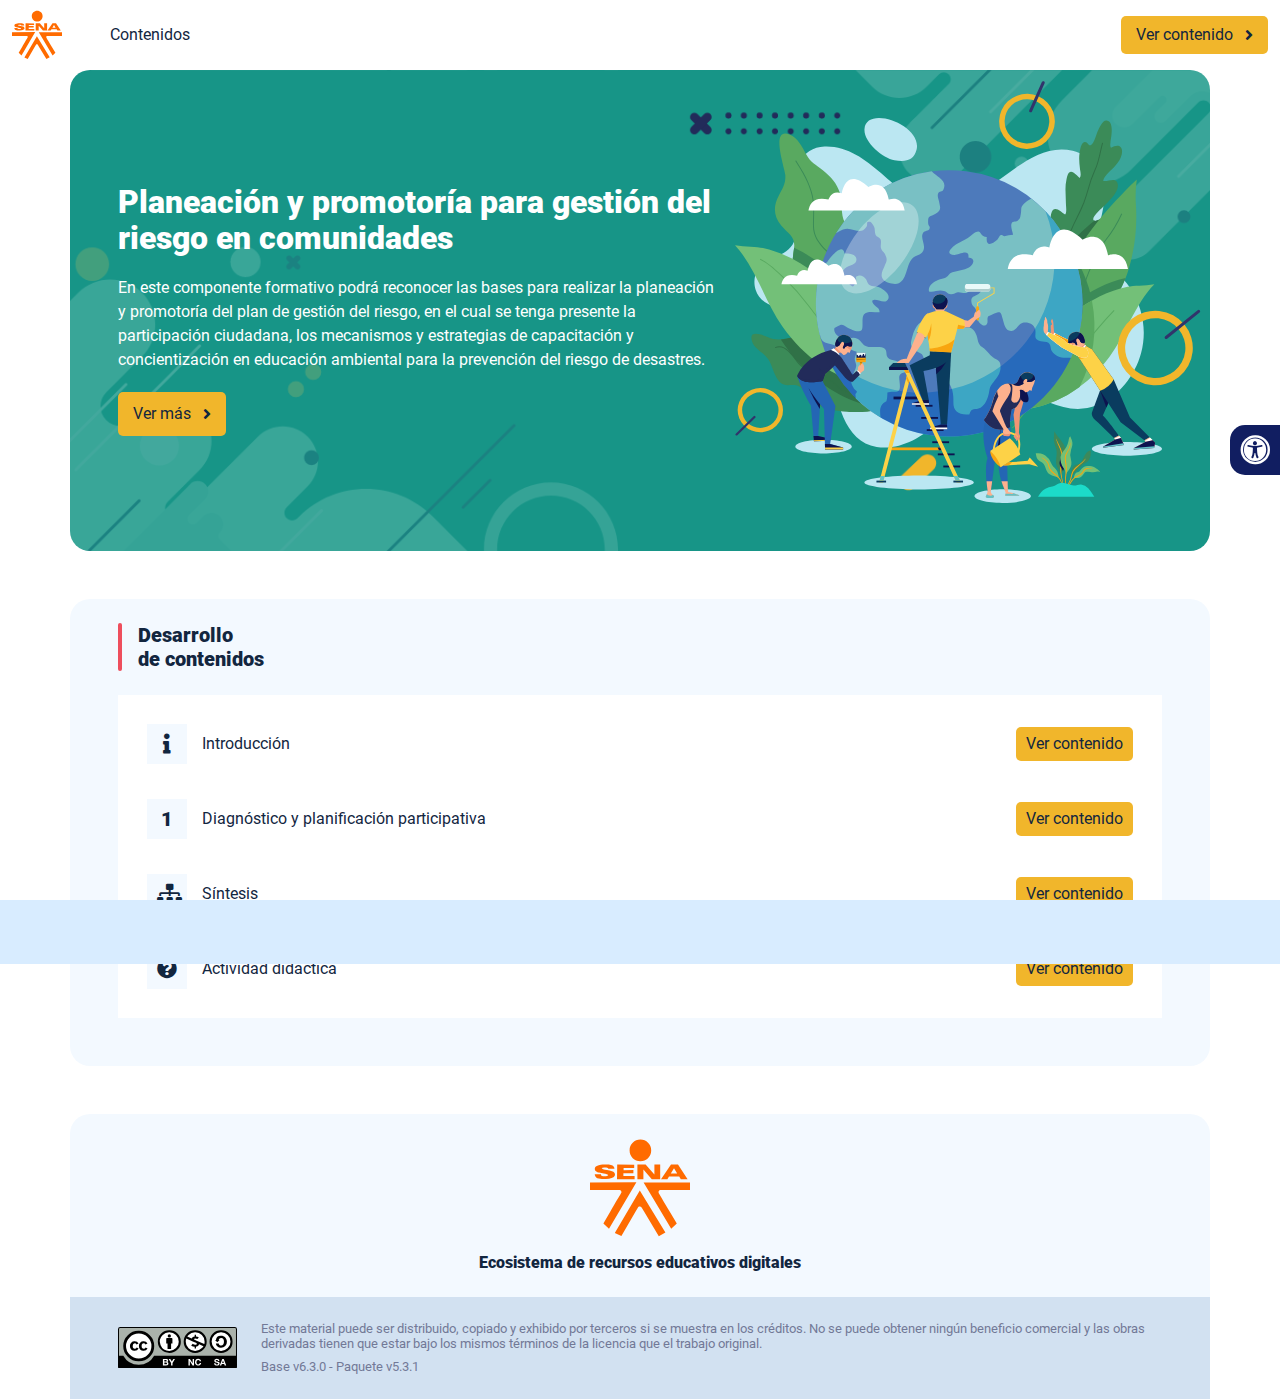
<file: index.html>
<!DOCTYPE html><html lang=""><head><meta charset="utf-8"><meta http-equiv="X-UA-Compatible" content="IE=edge"><meta name="viewport" content="width=device-width,initial-scale=1"><link rel="icon" href="favicon.ico"><title>Planeación y promotoría para gestión del riesgo en comunidades</title><link href="css/chunk-0c047e41.3babef71.css" rel="prefetch"><link href="css/chunk-25b302c8.3babef71.css" rel="prefetch"><link href="css/chunk-26fc7596.3babef71.css" rel="prefetch"><link href="css/chunk-2d2747e2.3babef71.css" rel="prefetch"><link href="css/chunk-32334cb6.3babef71.css" rel="prefetch"><link href="css/chunk-3c57cd7b.3babef71.css" rel="prefetch"><link href="css/chunk-4f2d402a.3babef71.css" rel="prefetch"><link href="css/chunk-4fde0a08.14d1f3e8.css" rel="prefetch"><link href="css/chunk-515a8379.63efc1ca.css" rel="prefetch"><link href="css/chunk-59974754.763461ea.css" rel="prefetch"><link href="css/chunk-6e1e538a.126808df.css" rel="prefetch"><link href="css/chunk-766a929b.85d8c7de.css" rel="prefetch"><link href="css/chunk-f2df7d2c.3babef71.css" rel="prefetch"><link href="css/comple.92ec009c.css" rel="prefetch"><link href="css/creditos.4f76ebe9.css" rel="prefetch"><link href="css/glosario.9ff57f4f.css" rel="prefetch"><link href="css/referencias.35ad2d40.css" rel="prefetch"><link href="js/actividad.9429e74f.js" rel="prefetch"><link href="js/chunk-0206bfa0.aceaceeb.js" rel="prefetch"><link href="js/chunk-0c047e41.b1d36135.js" rel="prefetch"><link href="js/chunk-13a6037e.77e10910.js" rel="prefetch"><link href="js/chunk-18f95272.c3fff06b.js" rel="prefetch"><link href="js/chunk-25b302c8.50a4e4be.js" rel="prefetch"><link href="js/chunk-26fc7596.3f2b003f.js" rel="prefetch"><link href="js/chunk-2c06842c.cf0b8708.js" rel="prefetch"><link href="js/chunk-2d0e96ec.2bc718f4.js" rel="prefetch"><link href="js/chunk-2d208d90.41e45e01.js" rel="prefetch"><link href="js/chunk-2d21d0e2.7d34f04e.js" rel="prefetch"><link href="js/chunk-2d22c123.697a0c8d.js" rel="prefetch"><link href="js/chunk-2d2747e2.c34510a6.js" rel="prefetch"><link href="js/chunk-2e80bb9a.0cd264fe.js" rel="prefetch"><link href="js/chunk-319206de.df48974a.js" rel="prefetch"><link href="js/chunk-32334cb6.fc337bc5.js" rel="prefetch"><link href="js/chunk-3c57cd7b.2b231186.js" rel="prefetch"><link href="js/chunk-3d6834f6.4576f9b7.js" rel="prefetch"><link href="js/chunk-4f2d402a.8c79c008.js" rel="prefetch"><link href="js/chunk-4fde0a08.438ec1de.js" rel="prefetch"><link href="js/chunk-515a8379.1bbac084.js" rel="prefetch"><link href="js/chunk-53ccb27e.8500f303.js" rel="prefetch"><link href="js/chunk-55d286b8.998455ee.js" rel="prefetch"><link href="js/chunk-59974754.9815f936.js" rel="prefetch"><link href="js/chunk-6e1e538a.e450b8d5.js" rel="prefetch"><link href="js/chunk-723cfb33.763760e8.js" rel="prefetch"><link href="js/chunk-766a929b.f8359263.js" rel="prefetch"><link href="js/chunk-c796899c.1a79056f.js" rel="prefetch"><link href="js/chunk-e8a7823a.8f0d5576.js" rel="prefetch"><link href="js/chunk-f2df7d2c.1fc5754b.js" rel="prefetch"><link href="js/chunk-fde47172.2cf37c35.js" rel="prefetch"><link href="js/comple.4f8384cb.js" rel="prefetch"><link href="js/creditos.0ce4db30.js" rel="prefetch"><link href="js/glosario.ce9afb8c.js" rel="prefetch"><link href="js/intro.e57e2487.js" rel="prefetch"><link href="js/referencias.ad9114c3.js" rel="prefetch"><link href="js/sintesis.f1e77143.js" rel="prefetch"><link href="js/tema1.659a2a94.js" rel="prefetch"><link href="css/app.85057e4b.css" rel="preload" as="style"><link href="css/chunk-vendors.28faa593.css" rel="preload" as="style"><link href="js/app.1ddb9dba.js" rel="preload" as="script"><link href="js/chunk-vendors.becff425.js" rel="preload" as="script"><link href="css/chunk-vendors.28faa593.css" rel="stylesheet"><link href="css/app.85057e4b.css" rel="stylesheet"></head><body><noscript><strong>We're sorry but Planeación y promotoría para gestión del riesgo en comunidades doesn't work properly without JavaScript enabled. Please enable it to continue.</strong></noscript><div id="app"></div><script src="js/chunk-vendors.becff425.js"></script><script src="js/app.1ddb9dba.js"></script></body></html>
</file>
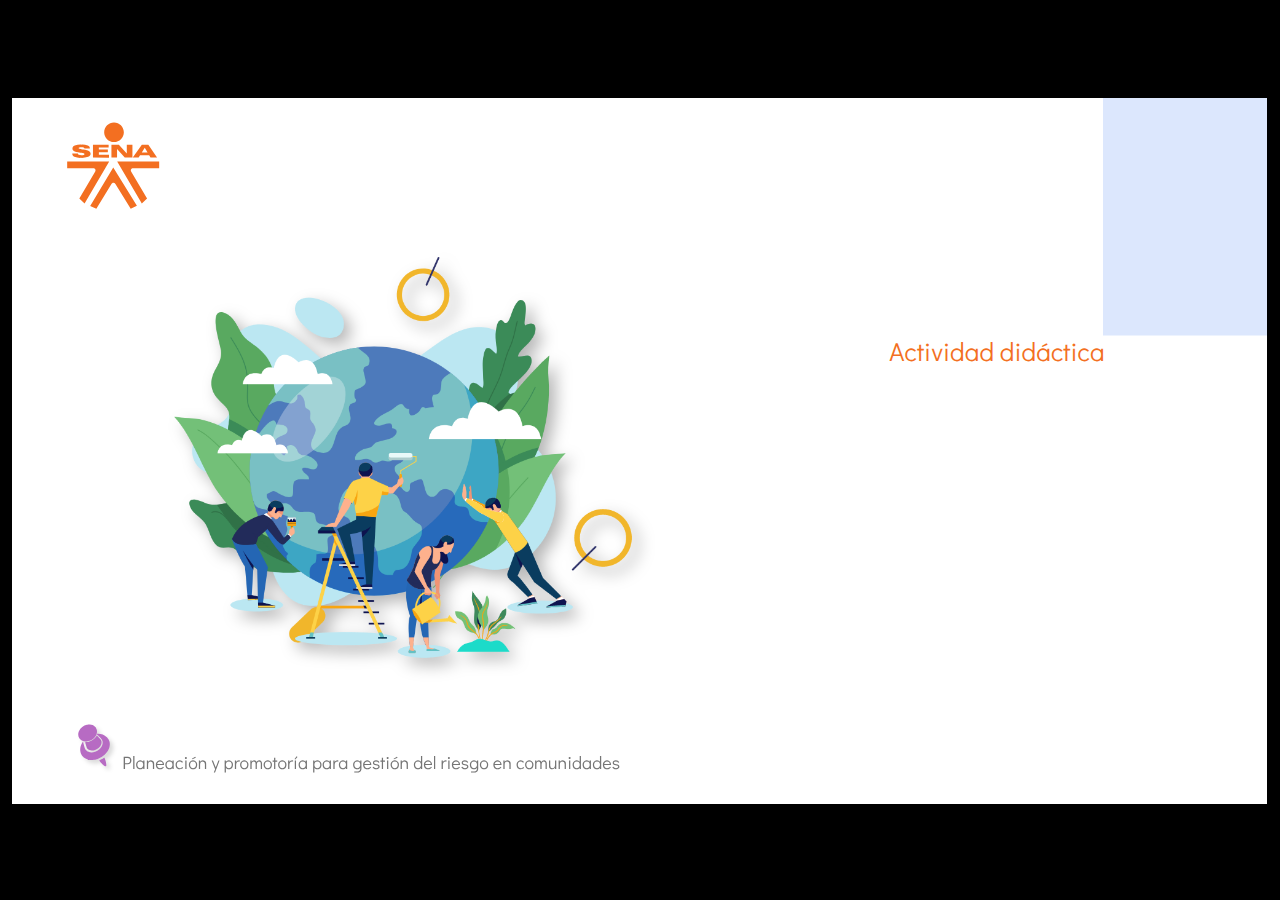
<file: actividades/actividad.html>
﻿<!doctype html>
<html lang="es">
<head>
  <meta charset="utf-8">
  <!-- Creado con Storyline 360 - http://www.articulate.com  -->
  <!-- version: 3.68.28887.0 -->
  <title>CF4_222322Actividad did&#225;ctica</title>
  <meta http-equiv="x-ua-compatible" content="IE=edge"/>
  <meta name="viewport" content="width=device-width,initial-scale=1,user-scalable=no,shrink-to-fit=no,minimal-ui"/>
  <meta name="apple-mobile-web-app-capable" content="yes"/>
  <style>
    html, body { height: 100%; padding: 0; margin: 0 }
    #app { height: 100%; width: 100%; }
  </style>

  <script>
    window.DS = {};
    window.globals = {
      DATA_PATH_BASE: '',
      HAS_FRAME: true,
      HAS_SLIDE: true,

      lmsPresent: false,
      tinCanPresent: false,
      cmi5Present: false,
      aoSupport: false,
      scale: 'show all',
      captureRc: false,
      browserSize: 'optimal',
      bgColor: '#000000',
      features: 'AccessibleVideo,FullScreenToggle,InsertSvgPicture,LayerPresentAsDialog,MultipleQuizTracking,QuestionCorrectVariable,UpdatedThemeEditor',
      themeName: 'classic',
      preloaderColor: '#FFFFFF',
      suppressAnalytics: false,
      productChannel: 'stable',
      publishSource: 'storyline',
      aid: 'aid|4e7b806c-d595-4a58-ba69-3a0a437a7a04',
      cid: 'cb9eb076-5514-48a0-bdcb-26437be14133',
      playerVersion: '3.68.28887.0',
      publishTimestamp: '2022-11-04T15:31:25.5708528Z',
      maxIosVideoElements: 10,
      connectionSettings: { },

      
      parseParams: function(qs) {
        if (window.globals.parsedParams != null) {
          return window.globals.parsedParams;
        }
        qs = (qs || window.location.search.substr(1)).split('+').join(' ');
        var params = {},
            tokens,
            re = /[?&]?([^=]+)=([^&]*)/g;

        while (tokens = re.exec(qs)) {
          params[decodeURIComponent(tokens[1]).trim()] =
            decodeURIComponent(tokens[2]).trim();
        }
        window.globals.parsedParams = params;
        return params;
      }

    };
  </script>
  <script>
    var isIe11 = ('ActiveXObject' in window || window.MSBlobBuilder != null)
      && window.msCrypto != null && !window.ActiveXObject;
    if (isIe11) {
      window.globals.unsupportedBrowser = true;
      document.write(atob('[base64]'));
    }
  </script>
  
  <script>window.THREE = { };</script>
  
</head>
<body style="background: #000000" class="cs-HTML theme-classic">
  <!-- 360 -->
  <script>!function(e){var i=/iPhone/i,o=/iPod/i,n=/iPad/i,t=/(?=.*\bAndroid\b)(?=.*\bMobile\b)/i,d=/Android/i,s=/(?=.*\bAndroid\b)(?=.*\bSD4930UR\b)/i,b=/(?=.*\bAndroid\b)(?=.*\b(?:KFOT|KFTT|KFJWI|KFJWA|KFSOWI|KFTHWI|KFTHWA|KFAPWI|KFAPWA|KFARWI|KFASWI|KFSAWI|KFSAWA)\b)/i,r=/IEMobile/i,h=/(?=.*\bWindows\b)(?=.*\bARM\b)/i,a=/BlackBerry/i,l=/BB10/i,p=/Opera Mini/i,f=/(CriOS|Chrome)(?=.*\bMobile\b)/i,u=/(?=.*\bFirefox\b)(?=.*\bMobile\b)/i,c=new RegExp("(?:Nexus 7|BNTV250|Kindle Fire|Silk|GT-P1000)","i"),w=function(e,i){return e.test(i)},A=function(e){var A=e||navigator.userAgent,v=A.split("[FBAN");if(void 0!==v[1]&&(A=v[0]),this.apple={phone:w(i,A),ipod:w(o,A),tablet:!w(i,A)&&w(n,A),device:w(i,A)||w(o,A)||w(n,A)},this.amazon={phone:w(s,A),tablet:!w(s,A)&&w(b,A),device:w(s,A)||w(b,A)},this.android={phone:w(s,A)||w(t,A),tablet:!w(s,A)&&!w(t,A)&&(w(b,A)||w(d,A)),device:w(s,A)||w(b,A)||w(t,A)||w(d,A)},this.windows={phone:w(r,A),tablet:w(h,A),device:w(r,A)||w(h,A)},this.other={blackberry:w(a,A),blackberry10:w(l,A),opera:w(p,A),firefox:w(u,A),chrome:w(f,A),device:w(a,A)||w(l,A)||w(p,A)||w(u,A)||w(f,A)},this.seven_inch=w(c,A),this.any=this.apple.device||this.android.device||this.windows.device||this.other.device||this.seven_inch,this.phone=this.apple.phone||this.android.phone||this.windows.phone,this.tablet=this.apple.tablet||this.android.tablet||this.windows.tablet,"undefined"==typeof window)return this},v=function(){var e=new A;return e.Class=A,e};"undefined"!=typeof module&&module.exports&&"undefined"==typeof window?module.exports=A:"undefined"!=typeof module&&module.exports&&"undefined"!=typeof window?module.exports=v():"function"==typeof define&&define.amd?define("isMobile",[],e.isMobile=v()):e.isMobile=v()}(this);
    window.isMobile.apple.tablet = window.isMobile.apple.tablet ||
      (navigator.platform === 'MacIntel' && navigator.maxTouchPoints > 1);
    window.isMobile.apple.device = window.isMobile.apple.device || window.isMobile.apple.tablet;
    window.isMobile.tablet = window.isMobile.tablet || window.isMobile.apple.tablet;
    window.isMobile.any = window.isMobile.any || window.isMobile.apple.tablet;
  </script>

  <div id="focus-sink" tabindex="-1"></div>

  <div id="preso"></div>
  <script>
    (function() {

      var classTypes = [ 'desktop', 'mobile', 'phone', 'tablet' ];

      var addDeviceClasses = function(prefix, testObj) {
        var curr, i;
        for (i = 0; i < classTypes.length; i++) {
          curr = classTypes[i];
          if (testObj[curr]) {
            document.body.classList.add(prefix + curr);
          }
        }
      };

      var params = window.globals.parseParams(),
          isDevicePreview = params.devicepreview === '1',
          isPhoneOverride = params.deviceType === 'phone' || (isDevicePreview && params.phone == '1'),
          isTabletOverride = (params.deviceType === 'tablet' || isDevicePreview) && !isPhoneOverride,
          isMobileOverride = isPhoneOverride || isTabletOverride;

      var deviceView = {
        desktop: !window.isMobile.any && !isMobileOverride,
        mobile: window.isMobile.any || isMobileOverride,
        phone: isPhoneOverride || (window.isMobile.phone && !isTabletOverride),
        tablet: isTabletOverride || window.isMobile.tablet
      };

      window.globals.deviceView = deviceView;
      window.isMobile.desktop = !window.isMobile.any;
      window.isMobile.mobile = window.isMobile.any;

      addDeviceClasses('view-', deviceView);

    })();
  </script>
  
  <script src='story_content/user.js' type=text/javascript></script>
  <div class="slide-loader"></div>

  <script>
    if (window.globals.deviceView.isMobile) { var doc = document, loader = doc.body.querySelector('.slide-loader'); [ 1, 2, 3 ].forEach(function(n) { var d = doc.createElement('div'); d.style.backgroundColor = window.globals.preloaderColor; d.classList.add('mobile-loader-dot'); d.classList.add('dot' + n); loader.appendChild(d); }); }
  </script>

  <div class="mobile-load-title-overlay" style="display: none">
    <div class="mobile-load-title">CF4_222322Actividad did&#225;ctica</div>
  </div>

  <div class="mobile-chrome-warning"></div>

  
<style>
  .warn-connection-dialog {
    display: none;
    background: transparent;
    pointer-events: none;
    position: fixed;
    left: 0;
    top: 0;
    width: 100%;
    height: 100%;
    z-index: 999;
  }

  .warn-connection-content {
    border-radius: 4px;
    background: white;
    border: 1px solid #E7E7E7;
    color: #333333;
    box-shadow: 0 2px 4px rgba(0, 0, 0, 0.25);
    transition: all 150ms ease-out;
    position: absolute;
    white-space: nowrap;
  }

  .view-phone.is-landscape .warn-connection-content {
    left: 23px;
    bottom: 23px;
  }

  .view-tablet.is-landscape .warn-connection-content {
    left: 50%;
    top: 20px;
    transform: translateX(-50%);
  }

  .is-portrait .warn-connection-content {
    transform: translate(-50%, calc(-100% - 15px));
  }

  .warn-connection-content p {
    display: inline-block;
    margin: 0 8px 0 0;
    line-height: 33px;
    font-size: 11px;
  }

  .warn-connection-content svg {
    position: relative;
    vertical-align: middle;
    margin: 0 2px 2px 8px;
  }

  .view-desktop .warn-connection-content {
    left: 1.5em;
    bottom: 1.5em;
  }

  .view-desktop .warn-connection-content p {
    font-size: 1.1em;
  }

  .is-offline .warn-connection-dialog {
    display: block;
  }

  .is-offline .cs-panel * {
    pointer-events: none !important;
  }

  .is-offline .cs-panel {
    pointer-events: all !important;
  }

  .is-offline #nav-controls * {
    pointer-events: none !important;
  }

  .is-offline #nav-controls {
    pointer-events: all !important;
  }
</style>

<div class="warn-connection-dialog">
  <div class="warn-connection-content">
    <svg width="17" height="15" viewBox="0 0 17 15" xmlns="http://www.w3.org/2000/svg">
      <path fill="#8F0000" stroke="white" d="M16.07,12.98 L15.88,12.23 L9.51,1.21 C8.97,0.26,7.6,0.26,7.06,1.21 L0.69,12.23 C0.15,13.16,0.81,14.36,1.91,14.36 H14.65 C15.47,14.36,16.05,13.7,16.07,12.98 Z"/>
      <path fill="white" stroke="white" d="M8.58,5.5 C8.35,5.28,8.5,5.35,8.21,5.32 C8.09,5.35,7.97,5.49,7.96,5.67 C7.97,5.79,7.98,5.92,7.98,6.04 L7.98,6.04 C7.99,6.17,8,6.31,8.01,6.43 L8.01,6.44 C8.03,6.92,8.06,7.41,8.09,7.9 L8.09,7.9 C8.12,8.39,8.14,8.88,8.17,9.37 C8.17,9.39,8.18,9.42,8.2,9.44 C8.23,9.46,8.25,9.47,8.28,9.47 C8.31,9.47,8.34,9.46,8.35,9.44 C8.37,9.43,8.38,9.4,8.39,9.35 L8.39,9.34 C8.39,9.24,8.4,9.15,8.4,9.05 L8.4,9.05 C8.41,8.96,8.41,8.86,8.42,8.75 C8.43,8.44,8.45,8.12,8.47,7.81 L8.47,7.81 C8.49,7.49,8.51,7.18,8.53,6.87 C8.55,6.46,8.56,6.05,8.59,5.64 L8.6,5.62 C8.6,5.57,8.59,5.53,8.58,5.5 L8.21,5.32 Z"/>
      <circle fill="white" stroke="white" cx="8.3" cy="11.35" r="0.3"/>
    </svg>
    <p>You are offline. Trying to reconnect...</p>
  </div>
</div>

<script>
  (function() {
    window.DS.connection = {
      warningShown: false,
      assets: {},
      loadingAssetGroup: false,
      retryDelay: 500
    };

    // @TODO this is POC code and can be cleaned up a bit more if we move forward
    // with the feature



    // The `window.globals.features` variable must be set in `webpack.dev.config` when testing locally - it is not enough
    // to have it in the data - but it must be set there as well.
    var useConnectionMessages = window.AbortController != null &&
      window.location.protocol != 'file:' &&
      window.globals.features.indexOf('ConnectionMessages') != -1;

    window.DS.connection.useConnectionMessages = useConnectionMessages

    var assetCount = 0;
    var checkLoadedId;
    var connectionSettings = window.globals.connectionSettings;

    if (useConnectionMessages && connectionSettings != null) {
      var contentEl = document.querySelector('.warn-connection-content');
      var messageEl = contentEl.querySelector('p')

      if (connectionSettings.useDarkTheme) {
        contentEl.style.borderColor = '#BABBBA';
        contentEl.style.backgroundColor = '#282828';
        contentEl.style.color = '#FFFFFF';
      }

      if (connectionSettings.message != null) {
        messageEl.textContent = window.decodeURIComponent(connectionSettings.message);
      }
    }

    function checkAssetsReady() {
      for (var i in DS.connection.assets) {
        if (!DS.connection.assets[i].success) {
          return false;
        }
      }
      return true;
    }

    function stopAssetGroup() {
      if (!useConnectionMessages) { return; }

      assetCount = 0;

      DS.connection.oldAssetGroup = DS.connection.assets;
      DS.connection.assets = {};
      DS.connection.loadingAssetGroup = false;
      clearInterval(checkLoadedId);
    }

    function startAssetGroup() {
      if (!useConnectionMessages) { return; }
      var ticks = 0;
      clearInterval(checkLoadedId);
      checkLoadedId = setInterval(function() {
        var loaded = 0;
        if (assetCount === 0 && loaded === 0) {
          clearInterval(checkLoadedId);
          return;
        }

        for (var i in DS.connection.assets) {
          if (DS.connection.assets[i].success) {
            loaded++;
          }
        }

        if (assetCount === loaded && checkAssetsReady()) {
          for (var i in DS.connection.assets) {
            if (DS.connection.assets[i].action) {
              DS.connection.assets[i].action();
            }
          }
          hideWarning();
          stopAssetGroup();
        }
      }, 100)
    }

    function requiredAsset(url, action, retry, type) {
      if (!useConnectionMessages) { return; }
      if (DS.connection.assets[url]) { return; }

      DS.connection.assets[url] = {
        success: false, action: action, retry: retry, type: type
      };
      assetCount = Object.keys(DS.connection.assets).length;
      if (!DS.connection.loadingAssetGroup) {
        startAssetGroup();
      }
      DS.connection.loadingAssetGroup = true;
    }

    function assetLoaded(url) {
      if (!useConnectionMessages) { return; }
      if (DS.connection.assets[url]) {
        DS.connection.assets[url].success = true;
      }
    }

    function assetFailed(url) {
      if (!useConnectionMessages) { return; }
      if (!DS.connection.assets[url]) {
        if (/\.js$/.test(url)) {
          setTimeout(function() {
            if (DS.connection.lastSlideLoaded != null) {
              DS.connection.lastSlideLoaded();
            }
          }, DS.connection.retryDelay);
        }
        return;
      }
      if (!DS.connection.warningShown) { showWarning(); }
      if (DS.connection.assets[url].retry) {
        setTimeout(function() {
          if (!DS.connection.assets[url].success) {
            DS.connection.assets[url].retry()
          }
        }, DS.connection.retryDelay);
      }
    }

    function hideWarning() {
      document.body.classList.remove('is-offline');
      DS.connection.warningShown = false;
    }
    DS.connection.hideWarning = hideWarning

    function showWarning(btn) {
      document.body.classList.add('is-offline')
      DS.connection.warningShown = true;
      updateWarningPosition();
    }

    function updateWarningPosition() {
      if (!DS.connection.warningShown) {
        return;
      }

      var isPortrait = document.body.classList.contains('is-portrait');
      var warningEl = document.querySelector('.warn-connection-content');

      if (isPortrait) {
        var slide = document.querySelector('.primary-slide');
        var slideRect = slide.getBoundingClientRect();

        warningEl.style.top = `${slideRect.top}px`
        warningEl.style.left = `${slideRect.left + slideRect.width / 2}px`
      } else {
        warningEl.style.top = null;
        warningEl.style.left = null;
      }

      window.requestAnimationFrame(updateWarningPosition);
    }

    // these will all be noops if the feature flag isn't set in
    // the data and `window.globals.features`
    DS.connection.requiredAsset = requiredAsset;
    DS.connection.assetLoaded = assetLoaded;
    DS.connection.assetFailed = assetFailed;
    DS.connection.stopAssetGroup = stopAssetGroup;
    DS.connection.startAssetGroup = startAssetGroup;
  })();
</script>


  <script>
    
    if (window.autoSpider && window.vInterfaceObject) {
      document.querySelector('.mobile-load-title-overlay').style.display = 'none';
    }
  </script>

  

  <link rel="stylesheet" href="html5/data/css/output.min.css" data-noprefix/>
</body>
<script src="html5/lib/scripts/bootstrapper.min.js"></script>
</html>
</file>
<file: css/chunk-0c047e41.3babef71.css>
.actividad[data-v-22adfd6b]{background-color:#f2f2f2}.horizontal-scroll__wrapper[data-v-22adfd6b]{overflow:hidden}.horizontal-scroll[data-v-22adfd6b]{display:flex;transition:transform .5s ease-in-out;align-items:center;flex-wrap:nowrap}.horizontal-scroll[data-v-22adfd6b]:not(.row){width:100%}.horizontal-scroll--item-fw[data-v-22adfd6b]>div{flex-grow:0;flex-shrink:0;width:100%;margin:0!important}
</file>
<file: css/chunk-25b302c8.3babef71.css>
.actividad[data-v-22adfd6b]{background-color:#f2f2f2}.horizontal-scroll__wrapper[data-v-22adfd6b]{overflow:hidden}.horizontal-scroll[data-v-22adfd6b]{display:flex;transition:transform .5s ease-in-out;align-items:center;flex-wrap:nowrap}.horizontal-scroll[data-v-22adfd6b]:not(.row){width:100%}.horizontal-scroll--item-fw[data-v-22adfd6b]>div{flex-grow:0;flex-shrink:0;width:100%;margin:0!important}
</file>
<file: css/chunk-26fc7596.3babef71.css>
.actividad[data-v-22adfd6b]{background-color:#f2f2f2}.horizontal-scroll__wrapper[data-v-22adfd6b]{overflow:hidden}.horizontal-scroll[data-v-22adfd6b]{display:flex;transition:transform .5s ease-in-out;align-items:center;flex-wrap:nowrap}.horizontal-scroll[data-v-22adfd6b]:not(.row){width:100%}.horizontal-scroll--item-fw[data-v-22adfd6b]>div{flex-grow:0;flex-shrink:0;width:100%;margin:0!important}
</file>
<file: css/chunk-2d2747e2.3babef71.css>
.actividad[data-v-22adfd6b]{background-color:#f2f2f2}.horizontal-scroll__wrapper[data-v-22adfd6b]{overflow:hidden}.horizontal-scroll[data-v-22adfd6b]{display:flex;transition:transform .5s ease-in-out;align-items:center;flex-wrap:nowrap}.horizontal-scroll[data-v-22adfd6b]:not(.row){width:100%}.horizontal-scroll--item-fw[data-v-22adfd6b]>div{flex-grow:0;flex-shrink:0;width:100%;margin:0!important}
</file>
<file: css/chunk-32334cb6.3babef71.css>
.actividad[data-v-22adfd6b]{background-color:#f2f2f2}.horizontal-scroll__wrapper[data-v-22adfd6b]{overflow:hidden}.horizontal-scroll[data-v-22adfd6b]{display:flex;transition:transform .5s ease-in-out;align-items:center;flex-wrap:nowrap}.horizontal-scroll[data-v-22adfd6b]:not(.row){width:100%}.horizontal-scroll--item-fw[data-v-22adfd6b]>div{flex-grow:0;flex-shrink:0;width:100%;margin:0!important}
</file>
<file: css/chunk-3c57cd7b.3babef71.css>
.actividad[data-v-22adfd6b]{background-color:#f2f2f2}.horizontal-scroll__wrapper[data-v-22adfd6b]{overflow:hidden}.horizontal-scroll[data-v-22adfd6b]{display:flex;transition:transform .5s ease-in-out;align-items:center;flex-wrap:nowrap}.horizontal-scroll[data-v-22adfd6b]:not(.row){width:100%}.horizontal-scroll--item-fw[data-v-22adfd6b]>div{flex-grow:0;flex-shrink:0;width:100%;margin:0!important}
</file>
<file: css/chunk-4f2d402a.3babef71.css>
.actividad[data-v-22adfd6b]{background-color:#f2f2f2}.horizontal-scroll__wrapper[data-v-22adfd6b]{overflow:hidden}.horizontal-scroll[data-v-22adfd6b]{display:flex;transition:transform .5s ease-in-out;align-items:center;flex-wrap:nowrap}.horizontal-scroll[data-v-22adfd6b]:not(.row){width:100%}.horizontal-scroll--item-fw[data-v-22adfd6b]>div{flex-grow:0;flex-shrink:0;width:100%;margin:0!important}
</file>
<file: css/chunk-4fde0a08.14d1f3e8.css>
.actividad[data-v-a108b06a]{background-color:#f2f2f2}.header[data-v-a108b06a]{position:sticky;top:0;padding-top:10px;padding-bottom:10px;background-color:#fff;z-index:10010;line-height:1.1em}.header__logo[data-v-a108b06a]{width:50px}@media (max-width:576px){.header__componente-formativo[data-v-a108b06a]{font-size:.8em}}.header__menu[data-v-a108b06a]{cursor:pointer}.header__menu span[data-v-a108b06a]{font-size:.7em;display:block;line-height:1em;text-align:center;color:#111e61}.header__menu__btn[data-v-a108b06a]{width:30px;height:30px;position:relative;margin-bottom:4px}.header__menu__btn .line-1[data-v-a108b06a],.header__menu__btn .line-2[data-v-a108b06a],.header__menu__btn .line-3[data-v-a108b06a]{height:4px;width:30px;background-color:#111e61;transform-origin:center center;position:absolute;left:0;border-radius:2px}.header__menu__btn .line-1[data-v-a108b06a]{top:4px;-webkit-animation:line-1-inactive-data-v-a108b06a .5s ease-in-out forwards;animation:line-1-inactive-data-v-a108b06a .5s ease-in-out forwards}.header__menu__btn .line-2[data-v-a108b06a]{top:13px;-webkit-animation:line-2-inactive-data-v-a108b06a .5s ease-in-out forwards;animation:line-2-inactive-data-v-a108b06a .5s ease-in-out forwards}.header__menu__btn .line-3[data-v-a108b06a]{top:22px;-webkit-animation:line-3-inactive-data-v-a108b06a .5s ease-in-out forwards;animation:line-3-inactive-data-v-a108b06a .5s ease-in-out forwards}.header__menu__btn[data-v-a108b06a]:hover{cursor:pointer}.header__menu__btn--open .line-1[data-v-a108b06a]{-webkit-animation:line-1-active-data-v-a108b06a .5s ease-in-out forwards;animation:line-1-active-data-v-a108b06a .5s ease-in-out forwards}.header__menu__btn--open .line-2[data-v-a108b06a]{-webkit-animation:line-2-active-data-v-a108b06a .5s ease-in-out forwards;animation:line-2-active-data-v-a108b06a .5s ease-in-out forwards}.header__menu__btn--open .line-3[data-v-a108b06a]{-webkit-animation:line-3-active-data-v-a108b06a .5s ease-in-out forwards;animation:line-3-active-data-v-a108b06a .5s ease-in-out forwards}@-webkit-keyframes line-1-active-data-v-a108b06a{0%{transform:translate(0) rotate(0)}50%{transform:translateY(9px) rotate(0)}to{transform:translateY(9px) rotate(45deg)}}@keyframes line-1-active-data-v-a108b06a{0%{transform:translate(0) rotate(0)}50%{transform:translateY(9px) rotate(0)}to{transform:translateY(9px) rotate(45deg)}}@-webkit-keyframes line-2-active-data-v-a108b06a{0%{transform:scale(1)}to{transform:scale(0)}}@keyframes line-2-active-data-v-a108b06a{0%{transform:scale(1)}to{transform:scale(0)}}@-webkit-keyframes line-3-active-data-v-a108b06a{0%{transform:translate(0) rotate(0)}50%{transform:translateY(-9px) rotate(0)}to{transform:translateY(-9px) rotate(-45deg)}}@keyframes line-3-active-data-v-a108b06a{0%{transform:translate(0) rotate(0)}50%{transform:translateY(-9px) rotate(0)}to{transform:translateY(-9px) rotate(-45deg)}}@-webkit-keyframes line-1-inactive-data-v-a108b06a{0%{transform:translateY(9px) rotate(45deg)}50%{transform:translateY(9px) rotate(0)}to{transform:translate(0) rotate(0)}}@keyframes line-1-inactive-data-v-a108b06a{0%{transform:translateY(9px) rotate(45deg)}50%{transform:translateY(9px) rotate(0)}to{transform:translate(0) rotate(0)}}@-webkit-keyframes line-2-inactive-data-v-a108b06a{0%{transform:scale(0)}to{transform:scale(1)}}@keyframes line-2-inactive-data-v-a108b06a{0%{transform:scale(0)}to{transform:scale(1)}}@-webkit-keyframes line-3-inactive-data-v-a108b06a{0%{transform:translateY(-9px) rotate(-45deg)}50%{transform:translateY(-9px) rotate(0)}to{transform:translate(0) rotate(0)}}@keyframes line-3-inactive-data-v-a108b06a{0%{transform:translateY(-9px) rotate(-45deg)}50%{transform:translateY(-9px) rotate(0)}to{transform:translate(0) rotate(0)}}
</file>
<file: css/chunk-515a8379.63efc1ca.css>
.actividad{background-color:#f2f2f2}.banner-interno{position:relative}.banner-interno__fondo{position:absolute;top:0;bottom:-50px;left:0;right:0;background-color:#179587;background-size:cover;background-position:50%}.banner-interno__titulo{display:flex;align-items:center}.banner-interno__titulo__icono{display:block;width:32px;height:32px;border-radius:50%;background-color:#fff;position:relative}.banner-interno__titulo__icono i{color:#179587;position:absolute;left:50%;top:50%;transform:translate(-50%,-50%)}.banner-interno__titulo h1,.banner-interno__titulo h2,.banner-interno__titulo h3,.banner-interno__titulo h4,.banner-interno__titulo h5,.banner-interno__titulo h6{color:#fff;line-height:1.1em}
</file>
<file: css/chunk-59974754.763461ea.css>
.actividad{background-color:#f2f2f2}.aside-menu{position:sticky;top:70px;flex:0 0 0;width:0;min-height:calc(100vh - 70px);max-height:calc(100vh - 70px);background-color:#f3f9ff;transition:flex .5s ease-in-out,width .5s ease-in-out;overflow-x:hidden;z-index:100001}.aside-menu a{color:#111e61}.aside-menu--open{flex:0 0 300px;width:300px}.aside-menu__content{width:300px;display:flex;flex-direction:column;justify-content:space-between;min-height:calc(100vh - 70px);max-height:calc(100vh - 70px);border-right:1px solid #d8ecff}@media (max-height:800px){.aside-menu__content{min-height:800px;max-height:800px;overflow-y:auto}}.aside-menu__header{padding:10px;text-align:center;background-color:#d8ecff}.aside-menu__header h4{margin:0}.aside-menu__menu{overflow-y:auto;flex-grow:1;list-style:none;padding-left:0;margin-bottom:0}.aside-menu__menu__item--active .aside-menu__menu__item__lnk,.aside-menu__menu__item--active .aside-menu__sec-menu__item__lnk{background-color:#d8ecff;font-weight:700}.aside-menu__menu__item--sub-menu:hover,.aside-menu__menu__item:hover,.aside-menu__sec-menu__item:hover{background-color:#d8ecff}.aside-menu__menu__item--sub-menu{padding-left:10px}.aside-menu__menu__item--sub-menu--active .aside-menu__menu__item__lnk,.aside-menu__menu__item--sub-menu--active .aside-menu__sec-menu__item__lnk{background-color:#d8ecff;font-weight:700;position:relative}.aside-menu__menu__item--sub-menu--active .aside-menu__menu__item__lnk:before,.aside-menu__menu__item--sub-menu--active .aside-menu__sec-menu__item__lnk:before{content:"";display:block;position:absolute;left:0;bottom:0;top:0;width:4px;border-radius:2px;background-color:#ee4e5d}.aside-menu__menu__item__lnk,.aside-menu__sec-menu__item__lnk{display:flex;align-items:center;padding:10px 15px;line-height:1.1em}.aside-menu__menu__item__lnk i,.aside-menu__menu__item__lnk span,.aside-menu__sec-menu__item__lnk i,.aside-menu__sec-menu__item__lnk span{margin-right:10px}.aside-menu__menu__item__lnk i:last-child,.aside-menu__menu__item__lnk span:last-child,.aside-menu__sec-menu__item__lnk i:last-child,.aside-menu__sec-menu__item__lnk span:last-child{margin-right:0}.aside-menu__sec-menu{background-color:#d8ecff;padding:10px 0;flex-shrink:0;margin-bottom:0}.aside-menu__sec-menu__item{padding:10px 15px}.aside-menu__sec-menu__item__lnk{padding:0;border-radius:1em}.aside-menu__sec-menu__item__lnk i{display:block;width:2em;height:2em;padding:.5em 0;text-align:center;background-color:#fff;border-radius:50%}.aside-menu__sec-menu__item__lnk:hover{background-color:#fff}@media (max-width:992px){.aside-menu{position:fixed;top:70px}}@media (max-width:576px){.aside-menu__sec-menu{padding-bottom:110px}}
</file>
<file: css/chunk-6e1e538a.126808df.css>
.actividad[data-v-4f6b7c58]{background-color:#f2f2f2}.accesibilidad[data-v-4f6b7c58]{position:fixed;right:0;top:50vh;height:50px;background-color:#111e61;border-top-left-radius:15px;border-bottom-left-radius:15px;transform:translateY(-50%) translateX(100%) translateX(-50px);overflow:hidden;transition:transform .3s ease-in-out,height .3s ease-in-out}.accesibilidad[data-v-4f6b7c58]:hover{transform:translateY(-50%) translateX(0);height:12.75rem}.accesibilidad [data-v-4f6b7c58]{color:#fff}.accesibilidad__menu__content .accesibilidad__menu__item[data-v-4f6b7c58]{cursor:pointer}.accesibilidad__menu__content .accesibilidad__menu__item[data-v-4f6b7c58]:hover{background-color:#273685}.accesibilidad__menu__content .accesibilidad__menu__item[data-v-4f6b7c58]:last-child{border:none}.accesibilidad__menu__item[data-v-4f6b7c58]{display:flex;align-items:center;padding:10px;border-bottom:1px solid #273685;line-height:1em;-webkit-user-select:none;-moz-user-select:none;-ms-user-select:none;user-select:none}.accesibilidad__menu i[data-v-4f6b7c58]{font-size:30px;font-style:normal;margin-right:10px;line-height:1em}.accesibilidad__menu img[data-v-4f6b7c58]{width:30px;margin-right:10px}
</file>
<file: css/chunk-766a929b.85d8c7de.css>
.actividad{background-color:#f2f2f2}.barra-avance{display:flex;align-items:center;justify-content:space-between;position:fixed;bottom:0;left:0;width:100%;padding:10px;background-color:#d8ecff;transition:transform .5s ease-in-out;z-index:100000}.barra-avance__barra{margin:0 20px;flex:1;position:relative;max-width:800px}.barra-avance__barra--amarilla,.barra-avance__barra--blanca{height:4px}.barra-avance__barra--amarilla:after,.barra-avance__barra--amarilla:before,.barra-avance__barra--blanca:after,.barra-avance__barra--blanca:before{content:"";display:block;width:10px;height:10px;border-radius:50%;position:absolute;top:50%}.barra-avance__barra--amarilla:before,.barra-avance__barra--blanca:before{left:0;transform:translate(-50%,-50%)}.barra-avance__barra--amarilla:after,.barra-avance__barra--blanca:after{right:0;transform:translate(50%,-50%)}.barra-avance__barra--blanca,.barra-avance__barra--blanca:after,.barra-avance__barra--blanca:before{background-color:#fff}.barra-avance__barra--amarilla{position:absolute;width:100%;top:0;background-color:#f1b62b}.barra-avance__barra--amarilla:after,.barra-avance__barra--amarilla:before{background-color:#f1b62b}.barra-avance__boton--regresar{background-color:#b0c0d2}.barra-avance__boton--regresar span{color:#111e61!important}.barra-avance__boton--disable{opacity:0;pointer-events:none}.barra-avance--open{transform:translateY(0)}.barra-avance--close{transform:translateY(100%)}
</file>
<file: css/chunk-f2df7d2c.3babef71.css>
.actividad[data-v-22adfd6b]{background-color:#f2f2f2}.horizontal-scroll__wrapper[data-v-22adfd6b]{overflow:hidden}.horizontal-scroll[data-v-22adfd6b]{display:flex;transition:transform .5s ease-in-out;align-items:center;flex-wrap:nowrap}.horizontal-scroll[data-v-22adfd6b]:not(.row){width:100%}.horizontal-scroll--item-fw[data-v-22adfd6b]>div{flex-grow:0;flex-shrink:0;width:100%;margin:0!important}
</file>
<file: css/comple.92ec009c.css>
.banner-interno{position:relative}.banner-interno__fondo{position:absolute;top:0;bottom:-50px;left:0;right:0;background-color:#179587;background-size:cover;background-position:50%}.banner-interno__titulo{display:flex;align-items:center}.banner-interno__titulo__icono{display:block;width:32px;height:32px;border-radius:50%;background-color:#fff;position:relative}.banner-interno__titulo__icono i{color:#179587;position:absolute;left:50%;top:50%;transform:translate(-50%,-50%)}.banner-interno__titulo h1,.banner-interno__titulo h2,.banner-interno__titulo h3,.banner-interno__titulo h4,.banner-interno__titulo h5,.banner-interno__titulo h6{color:#fff;line-height:1.1em}.actividad{background-color:#f2f2f2}.complementario__enlaces{display:flex;justify-content:center;flex-wrap:wrap}.complementario__enlaces a{margin:0 5px}.complementario__btn{font-size:1.5em;line-height:1em}table{width:calc(100% - 1px);min-width:800px}table thead{background-color:#d8ecff}table thead th{border-color:#d8ecff}table td,table th{padding:25px 20px;text-align:center}
</file>
<file: css/creditos.4f76ebe9.css>
.banner-interno{position:relative}.banner-interno__fondo{position:absolute;top:0;bottom:-50px;left:0;right:0;background-color:#179587;background-size:cover;background-position:50%}.banner-interno__titulo{display:flex;align-items:center}.banner-interno__titulo__icono{display:block;width:32px;height:32px;border-radius:50%;background-color:#fff;position:relative}.banner-interno__titulo__icono i{color:#179587;position:absolute;left:50%;top:50%;transform:translate(-50%,-50%)}.banner-interno__titulo h1,.banner-interno__titulo h2,.banner-interno__titulo h3,.banner-interno__titulo h4,.banner-interno__titulo h5,.banner-interno__titulo h6{color:#fff;line-height:1.1em}.actividad{background-color:#f2f2f2}.creditos-vista .tarjeta.credito{background-color:#d2e1f1}.creditos{color:#727997;overflow-x:auto}.creditos__item{min-width:490px}.creditos p{line-height:1.3em;margin-bottom:0;color:#727997}.creditos__titulo{font-weight:700;background-color:#d2e1f1;padding:5px 10px;border-top-radius:5px;border-top-left-radius:5px;border-top-right-radius:5px}.creditos table td,.creditos table th{border-color:#d2e1f1}
</file>
<file: css/glosario.9ff57f4f.css>
.banner-interno{position:relative}.banner-interno__fondo{position:absolute;top:0;bottom:-50px;left:0;right:0;background-color:#179587;background-size:cover;background-position:50%}.banner-interno__titulo{display:flex;align-items:center}.banner-interno__titulo__icono{display:block;width:32px;height:32px;border-radius:50%;background-color:#fff;position:relative}.banner-interno__titulo__icono i{color:#179587;position:absolute;left:50%;top:50%;transform:translate(-50%,-50%)}.banner-interno__titulo h1,.banner-interno__titulo h2,.banner-interno__titulo h3,.banner-interno__titulo h4,.banner-interno__titulo h5,.banner-interno__titulo h6{color:#fff;line-height:1.1em}.actividad{background-color:#f2f2f2}.glosario__letra-item{display:flex}.glosario__letra-item__texto{padding-top:5px}.glosario__letra-item__letra__icono{width:32px;height:32px;position:relative;line-height:1em;border-radius:50%;background-color:#d2e1f1}.glosario__letra-item__letra__icono span{position:absolute;left:50%;top:50%;transform:translate(-50%,-50%);font-size:1.1em;font-weight:900}
</file>
<file: css/referencias.35ad2d40.css>
.banner-interno{position:relative}.banner-interno__fondo{position:absolute;top:0;bottom:-50px;left:0;right:0;background-color:#179587;background-size:cover;background-position:50%}.banner-interno__titulo{display:flex;align-items:center}.banner-interno__titulo__icono{display:block;width:32px;height:32px;border-radius:50%;background-color:#fff;position:relative}.banner-interno__titulo__icono i{color:#179587;position:absolute;left:50%;top:50%;transform:translate(-50%,-50%)}.banner-interno__titulo h1,.banner-interno__titulo h2,.banner-interno__titulo h3,.banner-interno__titulo h4,.banner-interno__titulo h5,.banner-interno__titulo h6{color:#fff;line-height:1.1em}.actividad{background-color:#f2f2f2}.referencias__item:last-child hr{display:none}.referencias__item a{color:#2196f3;text-decoration:underline;overflow-wrap:break-word}
</file>
<file: css/app.85057e4b.css>
*,:after,:before{box-sizing:inherit}html{height:100%;line-height:1.15;box-sizing:border-box;-webkit-font-smoothing:antialiased;-moz-osx-font-smoothing:grayscale;-webkit-text-size-adjust:100%;-ms-text-size-adjust:100%;text-rendering:optimizeLegibility}a,abbr,acronym,address,applet,article,aside,audio,b,big,blockquote,body,canvas,caption,center,cite,code,dd,del,details,dfn,div,dl,dt,em,embed,fieldset,figcaption,figure,footer,form,h1,h2,h3,h4,h5,h6,header,hgroup,html,i,iframe,img,ins,kbd,label,legend,li,mark,menu,nav,object,ol,output,p,pre,q,ruby,s,samp,section,small,span,strike,strong,sub,summary,sup,table,tbody,td,tfoot,th,thead,time,tr,tt,u,ul,var,video{margin:0;padding:0;border:0;outline:0;background:transparent;vertical-align:baseline}article,aside,details,figcaption,figure,footer,header,main,menu,nav,section,summary{display:block}[hidden],template{display:none}hr{box-sizing:content-box;height:0;border-bottom:1px solid #e8e8e8;border-left:0;border-right:0;border-top:0;margin:1.5em 0;overflow:visible}[hidden]{display:none}a{font-family:Roboto,sans-serif;font-size:1em;font-weight:400;text-decoration:none;color:#12263f;background-color:transparent;transition:all .15s ease-in-out;-webkit-text-decoration-skip:objects}a:active,a:hover{outline-width:0}a:active,a:focus,a:hover{color:#000}[type=button],[type=reset],[type=submit],button{-webkit-appearance:none;-moz-appearance:none;appearance:none;cursor:pointer;display:inline-block;vertical-align:middle;border:0;border-radius:5px;color:#12263f;background-color:#f1b62b;font-family:Roboto,sans-serif;font-weight:400;font-size:1em;-webkit-font-smoothing:antialiased;line-height:1em;white-space:nowrap;text-decoration:none;text-transform:none;padding:.75em 1.5em;margin:0;-webkit-user-select:none;-moz-user-select:none;-ms-user-select:none;user-select:none;overflow:visible;transition:background-color .15s ease-in-out}[type=button]:focus,[type=button]:hover,[type=reset]:focus,[type=reset]:hover,[type=submit]:focus,[type=submit]:hover,button:focus,button:hover{background-color:#f1b62b;color:#12263f}[type=button]:disabled,[type=reset]:disabled,[type=submit]:disabled,button:disabled{cursor:not-allowed;opacity:.5}[type=button]:disabled:hover,[type=reset]:disabled:hover,[type=submit]:disabled:hover,button:disabled:hover{background-color:#f1b62b}input,select,textarea{margin:0;display:block;font-family:Roboto,sans-serif;font-size:16px}input{overflow:visible}[type=color],[type=date],[type=datetime-local],[type=datetime],[type=email],[type=month],[type=number],[type=password],[type=search],[type=tel],[type=text],[type=time],[type=url],[type=week],input:not([type]),select,select[multiple],textarea{background-color:#fff;border:1px solid #e8e8e8;border-radius:5px;box-shadow:inset 0 1px 3px rgba(0,0,0,.06);box-sizing:inherit;margin-bottom:.75em;padding:.5em;transition:border-color .15s ease-in-out;width:100%}[type=color]:hover,[type=date]:hover,[type=datetime-local]:hover,[type=datetime]:hover,[type=email]:hover,[type=month]:hover,[type=number]:hover,[type=password]:hover,[type=search]:hover,[type=tel]:hover,[type=text]:hover,[type=time]:hover,[type=url]:hover,[type=week]:hover,input:not([type]):hover,select:hover,select[multiple]:hover,textarea:hover{border-color:shade(#e8e8e8,20%)}[type=color]:focus,[type=date]:focus,[type=datetime-local]:focus,[type=datetime]:focus,[type=email]:focus,[type=month]:focus,[type=number]:focus,[type=password]:focus,[type=search]:focus,[type=tel]:focus,[type=text]:focus,[type=time]:focus,[type=url]:focus,[type=week]:focus,input:not([type]):focus,select:focus,select[multiple]:focus,textarea:focus{border-color:#ee4e5d;box-shadow:inset 0 1px 3px rgba(0,0,0,.06),0 0 5px rgba(20,127,115,.7);outline:none}[type=color]:disabled,[type=date]:disabled,[type=datetime-local]:disabled,[type=datetime]:disabled,[type=email]:disabled,[type=month]:disabled,[type=number]:disabled,[type=password]:disabled,[type=search]:disabled,[type=tel]:disabled,[type=text]:disabled,[type=time]:disabled,[type=url]:disabled,[type=week]:disabled,input:not([type]):disabled,select:disabled,select[multiple]:disabled,textarea:disabled{background-color:shade(#fff,5%);cursor:not-allowed}[type=color]:disabled:hover,[type=date]:disabled:hover,[type=datetime-local]:disabled:hover,[type=datetime]:disabled:hover,[type=email]:disabled:hover,[type=month]:disabled:hover,[type=number]:disabled:hover,[type=password]:disabled:hover,[type=search]:disabled:hover,[type=tel]:disabled:hover,[type=text]:disabled:hover,[type=time]:disabled:hover,[type=url]:disabled:hover,[type=week]:disabled:hover,input:not([type]):disabled:hover,select:disabled:hover,select[multiple]:disabled:hover,textarea:disabled:hover{border:1px solid #e8e8e8}select{text-transform:none;max-width:100%;border-radius:5px}::-webkit-file-upload-button{background-color:#f1b62b;border:none;cursor:pointer;color:#12263f;border-radius:5px;padding:.75em 1.5em}::-webkit-file-upload-button:hover{background-color:#f1b62b}optgroup{font-weight:700}fieldset{border:1px solid #e8e8e8;background-color:transparent;padding:1.5em;-webkit-margin-start:0;-webkit-margin-end:0;-webkit-padding-before:1.5em;-webkit-padding-start:1.5em;-webkit-padding-end:1.5em;-webkit-padding-after:1.5em}legend{box-sizing:border-box;color:inherit;display:table;max-width:100%;padding:0;white-space:normal;font-weight:600;-webkit-padding-start:0;-webkit-padding-end:0}label,legend{margin-bottom:.375em}label{display:block;font-size:1em;font-family:Roboto,sans-serif;font-weight:900}textarea{overflow:auto;resize:vertical}[type=checkbox],[type=radio]{box-sizing:border-box;padding:0;display:inline;margin-right:.375em}[type=number]::-webkit-inner-spin-button,[type=number]::-webkit-outer-spin-button{height:auto}[type=search]{-webkit-appearance:textfield;outline-offset:-2px}[type=search]::-webkit-search-cancel-button,[type=search]::-webkit-search-decoration{-webkit-appearance:none;-moz-appearance:none}::-moz-placeholder{color:#999}:-ms-input-placeholder{color:#999}::placeholder{color:#999}::-webkit-file-upload-button{-webkit-appearance:button;-moz-appearance:button;font:inherit}[type=file]{margin-bottom:.75em;width:100%}[type=button],[type=reset],[type=submit],button{-webkit-appearance:button}[type=button]::-moz-focus-inner,[type=reset]::-moz-focus-inner,[type=submit]::-moz-focus-inner,button::-moz-focus-inner{border-style:none;padding:0}[type=button]:-moz-focusring,[type=reset]:-moz-focusring,[type=submit]:-moz-focusring,button:-moz-focusring{outline:1px dotted ButtonText}progress{vertical-align:baseline}ol,ul{list-style:none;margin-bottom:1em}dt{font-weight:700}figure,img,picture,svg{margin:0;width:100%;max-width:100%}figcaption{display:block;background-color:#e8e8e8;padding:.75em 1.5em;font-size:.8em;font-weight:700}img,svg{display:block;border-style:none}svg:not(:root){overflow:hidden}audio,canvas,progress,video{display:inline-block}audio:not([controls]){display:none;height:0}template{display:none}table{border-collapse:collapse;border-spacing:0;table-layout:fixed;width:100%}td,th,tr{vertical-align:middle}td,th{border:1px solid #e8e8e8;padding:.75em}th{font-size:.875em;line-height:1.2}td{line-height:1.5}body{font-size:16px;font-weight:400;line-height:1.5}body,h1,h2,h3,h4,h5,h6{color:#12263f;font-family:Roboto,sans-serif}h1,h2,h3,h4,h5,h6{font-weight:900;line-height:1.2;margin:0 0 .75em}h1{font-size:2em}h2{font-size:1.5em}h3{font-size:1.25em}h4{font-size:1.125em}h5{font-size:1em}h6{font-size:.875em}p{font-family:Roboto,sans-serif;font-size:1em;font-weight:400;line-height:1.5;color:#12263f;margin-bottom:1em}b,strong{font-weight:700}dfn,em,i{font-style:italic}br{line-height:2em}u{text-decoration:underline}code,kbd,pre,samp{color:#727997;font-family:Lucida Console,Courier New,monospace;font-size:1em}sub,sup{font-size:75%;line-height:0;position:relative;vertical-align:baseline}sub{bottom:-.25em}sup{top:-.5em}small{font-size:80%}mark{background-color:#ffeb3b;color:#000}abbr[title]{border-bottom:none;text-decoration:underline;-webkit-text-decoration:underline dotted;text-decoration:underline dotted}blockquote,q{quotes:none}::selection{background:#2196f3!important;color:#fff!important;text-shadow:none}::-moz-selection{background:#2196f3!important;color:#fff!important;text-shadow:none}img::selection{background:transparent}img::-moz-selection{background:transparent}body{-webkit-tap-highlight-color:#2196F3!important}details,menu{display:block}summary{display:list-item}@media print{*,:after,:before,:first-letter,:first-line{background:transparent!important;color:#000!important;box-shadow:none!important;text-shadow:none!important}a,a:visited{text-decoration:underline}a[href]:after{content:" (" attr(href) ")"}a abbr[title]:after{content:" (" attr(title) ")"}a[href^="#"]:after,a[href^="javascript:"]:after{content:""}blockquote,pre{border:1px solid #999;page-break-inside:avoid}thead{display:table-header-group}img,tr{page-break-inside:avoid}img{max-width:100%!important}h2,h3,p{orphans:3;widows:3}h2,h3{page-break-after:avoid}}[data-aos][data-aos][data-aos-duration="50"],body[data-aos-duration="50"] [data-aos]{transition-duration:50ms}[data-aos][data-aos][data-aos-delay="50"],body[data-aos-delay="50"] [data-aos]{transition-delay:0s}[data-aos][data-aos][data-aos-delay="50"].aos-animate,body[data-aos-delay="50"] [data-aos].aos-animate{transition-delay:50ms}[data-aos][data-aos][data-aos-duration="100"],body[data-aos-duration="100"] [data-aos]{transition-duration:.1s}[data-aos][data-aos][data-aos-delay="100"],body[data-aos-delay="100"] [data-aos]{transition-delay:0s}[data-aos][data-aos][data-aos-delay="100"].aos-animate,body[data-aos-delay="100"] [data-aos].aos-animate{transition-delay:.1s}[data-aos][data-aos][data-aos-duration="150"],body[data-aos-duration="150"] [data-aos]{transition-duration:.15s}[data-aos][data-aos][data-aos-delay="150"],body[data-aos-delay="150"] [data-aos]{transition-delay:0s}[data-aos][data-aos][data-aos-delay="150"].aos-animate,body[data-aos-delay="150"] [data-aos].aos-animate{transition-delay:.15s}[data-aos][data-aos][data-aos-duration="200"],body[data-aos-duration="200"] [data-aos]{transition-duration:.2s}[data-aos][data-aos][data-aos-delay="200"],body[data-aos-delay="200"] [data-aos]{transition-delay:0s}[data-aos][data-aos][data-aos-delay="200"].aos-animate,body[data-aos-delay="200"] [data-aos].aos-animate{transition-delay:.2s}[data-aos][data-aos][data-aos-duration="250"],body[data-aos-duration="250"] [data-aos]{transition-duration:.25s}[data-aos][data-aos][data-aos-delay="250"],body[data-aos-delay="250"] [data-aos]{transition-delay:0s}[data-aos][data-aos][data-aos-delay="250"].aos-animate,body[data-aos-delay="250"] [data-aos].aos-animate{transition-delay:.25s}[data-aos][data-aos][data-aos-duration="300"],body[data-aos-duration="300"] [data-aos]{transition-duration:.3s}[data-aos][data-aos][data-aos-delay="300"],body[data-aos-delay="300"] [data-aos]{transition-delay:0s}[data-aos][data-aos][data-aos-delay="300"].aos-animate,body[data-aos-delay="300"] [data-aos].aos-animate{transition-delay:.3s}[data-aos][data-aos][data-aos-duration="350"],body[data-aos-duration="350"] [data-aos]{transition-duration:.35s}[data-aos][data-aos][data-aos-delay="350"],body[data-aos-delay="350"] [data-aos]{transition-delay:0s}[data-aos][data-aos][data-aos-delay="350"].aos-animate,body[data-aos-delay="350"] [data-aos].aos-animate{transition-delay:.35s}[data-aos][data-aos][data-aos-duration="400"],body[data-aos-duration="400"] [data-aos]{transition-duration:.4s}[data-aos][data-aos][data-aos-delay="400"],body[data-aos-delay="400"] [data-aos]{transition-delay:0s}[data-aos][data-aos][data-aos-delay="400"].aos-animate,body[data-aos-delay="400"] [data-aos].aos-animate{transition-delay:.4s}[data-aos][data-aos][data-aos-duration="450"],body[data-aos-duration="450"] [data-aos]{transition-duration:.45s}[data-aos][data-aos][data-aos-delay="450"],body[data-aos-delay="450"] [data-aos]{transition-delay:0s}[data-aos][data-aos][data-aos-delay="450"].aos-animate,body[data-aos-delay="450"] [data-aos].aos-animate{transition-delay:.45s}[data-aos][data-aos][data-aos-duration="500"],body[data-aos-duration="500"] [data-aos]{transition-duration:.5s}[data-aos][data-aos][data-aos-delay="500"],body[data-aos-delay="500"] [data-aos]{transition-delay:0s}[data-aos][data-aos][data-aos-delay="500"].aos-animate,body[data-aos-delay="500"] [data-aos].aos-animate{transition-delay:.5s}[data-aos][data-aos][data-aos-duration="550"],body[data-aos-duration="550"] [data-aos]{transition-duration:.55s}[data-aos][data-aos][data-aos-delay="550"],body[data-aos-delay="550"] [data-aos]{transition-delay:0s}[data-aos][data-aos][data-aos-delay="550"].aos-animate,body[data-aos-delay="550"] [data-aos].aos-animate{transition-delay:.55s}[data-aos][data-aos][data-aos-duration="600"],body[data-aos-duration="600"] [data-aos]{transition-duration:.6s}[data-aos][data-aos][data-aos-delay="600"],body[data-aos-delay="600"] [data-aos]{transition-delay:0s}[data-aos][data-aos][data-aos-delay="600"].aos-animate,body[data-aos-delay="600"] [data-aos].aos-animate{transition-delay:.6s}[data-aos][data-aos][data-aos-duration="650"],body[data-aos-duration="650"] [data-aos]{transition-duration:.65s}[data-aos][data-aos][data-aos-delay="650"],body[data-aos-delay="650"] [data-aos]{transition-delay:0s}[data-aos][data-aos][data-aos-delay="650"].aos-animate,body[data-aos-delay="650"] [data-aos].aos-animate{transition-delay:.65s}[data-aos][data-aos][data-aos-duration="700"],body[data-aos-duration="700"] [data-aos]{transition-duration:.7s}[data-aos][data-aos][data-aos-delay="700"],body[data-aos-delay="700"] [data-aos]{transition-delay:0s}[data-aos][data-aos][data-aos-delay="700"].aos-animate,body[data-aos-delay="700"] [data-aos].aos-animate{transition-delay:.7s}[data-aos][data-aos][data-aos-duration="750"],body[data-aos-duration="750"] [data-aos]{transition-duration:.75s}[data-aos][data-aos][data-aos-delay="750"],body[data-aos-delay="750"] [data-aos]{transition-delay:0s}[data-aos][data-aos][data-aos-delay="750"].aos-animate,body[data-aos-delay="750"] [data-aos].aos-animate{transition-delay:.75s}[data-aos][data-aos][data-aos-duration="800"],body[data-aos-duration="800"] [data-aos]{transition-duration:.8s}[data-aos][data-aos][data-aos-delay="800"],body[data-aos-delay="800"] [data-aos]{transition-delay:0s}[data-aos][data-aos][data-aos-delay="800"].aos-animate,body[data-aos-delay="800"] [data-aos].aos-animate{transition-delay:.8s}[data-aos][data-aos][data-aos-duration="850"],body[data-aos-duration="850"] [data-aos]{transition-duration:.85s}[data-aos][data-aos][data-aos-delay="850"],body[data-aos-delay="850"] [data-aos]{transition-delay:0s}[data-aos][data-aos][data-aos-delay="850"].aos-animate,body[data-aos-delay="850"] [data-aos].aos-animate{transition-delay:.85s}[data-aos][data-aos][data-aos-duration="900"],body[data-aos-duration="900"] [data-aos]{transition-duration:.9s}[data-aos][data-aos][data-aos-delay="900"],body[data-aos-delay="900"] [data-aos]{transition-delay:0s}[data-aos][data-aos][data-aos-delay="900"].aos-animate,body[data-aos-delay="900"] [data-aos].aos-animate{transition-delay:.9s}[data-aos][data-aos][data-aos-duration="950"],body[data-aos-duration="950"] [data-aos]{transition-duration:.95s}[data-aos][data-aos][data-aos-delay="950"],body[data-aos-delay="950"] [data-aos]{transition-delay:0s}[data-aos][data-aos][data-aos-delay="950"].aos-animate,body[data-aos-delay="950"] [data-aos].aos-animate{transition-delay:.95s}[data-aos][data-aos][data-aos-duration="1000"],body[data-aos-duration="1000"] [data-aos]{transition-duration:1s}[data-aos][data-aos][data-aos-delay="1000"],body[data-aos-delay="1000"] [data-aos]{transition-delay:0s}[data-aos][data-aos][data-aos-delay="1000"].aos-animate,body[data-aos-delay="1000"] [data-aos].aos-animate{transition-delay:1s}[data-aos][data-aos][data-aos-duration="1050"],body[data-aos-duration="1050"] [data-aos]{transition-duration:1.05s}[data-aos][data-aos][data-aos-delay="1050"],body[data-aos-delay="1050"] [data-aos]{transition-delay:0s}[data-aos][data-aos][data-aos-delay="1050"].aos-animate,body[data-aos-delay="1050"] [data-aos].aos-animate{transition-delay:1.05s}[data-aos][data-aos][data-aos-duration="1100"],body[data-aos-duration="1100"] [data-aos]{transition-duration:1.1s}[data-aos][data-aos][data-aos-delay="1100"],body[data-aos-delay="1100"] [data-aos]{transition-delay:0s}[data-aos][data-aos][data-aos-delay="1100"].aos-animate,body[data-aos-delay="1100"] [data-aos].aos-animate{transition-delay:1.1s}[data-aos][data-aos][data-aos-duration="1150"],body[data-aos-duration="1150"] [data-aos]{transition-duration:1.15s}[data-aos][data-aos][data-aos-delay="1150"],body[data-aos-delay="1150"] [data-aos]{transition-delay:0s}[data-aos][data-aos][data-aos-delay="1150"].aos-animate,body[data-aos-delay="1150"] [data-aos].aos-animate{transition-delay:1.15s}[data-aos][data-aos][data-aos-duration="1200"],body[data-aos-duration="1200"] [data-aos]{transition-duration:1.2s}[data-aos][data-aos][data-aos-delay="1200"],body[data-aos-delay="1200"] [data-aos]{transition-delay:0s}[data-aos][data-aos][data-aos-delay="1200"].aos-animate,body[data-aos-delay="1200"] [data-aos].aos-animate{transition-delay:1.2s}[data-aos][data-aos][data-aos-duration="1250"],body[data-aos-duration="1250"] [data-aos]{transition-duration:1.25s}[data-aos][data-aos][data-aos-delay="1250"],body[data-aos-delay="1250"] [data-aos]{transition-delay:0s}[data-aos][data-aos][data-aos-delay="1250"].aos-animate,body[data-aos-delay="1250"] [data-aos].aos-animate{transition-delay:1.25s}[data-aos][data-aos][data-aos-duration="1300"],body[data-aos-duration="1300"] [data-aos]{transition-duration:1.3s}[data-aos][data-aos][data-aos-delay="1300"],body[data-aos-delay="1300"] [data-aos]{transition-delay:0s}[data-aos][data-aos][data-aos-delay="1300"].aos-animate,body[data-aos-delay="1300"] [data-aos].aos-animate{transition-delay:1.3s}[data-aos][data-aos][data-aos-duration="1350"],body[data-aos-duration="1350"] [data-aos]{transition-duration:1.35s}[data-aos][data-aos][data-aos-delay="1350"],body[data-aos-delay="1350"] [data-aos]{transition-delay:0s}[data-aos][data-aos][data-aos-delay="1350"].aos-animate,body[data-aos-delay="1350"] [data-aos].aos-animate{transition-delay:1.35s}[data-aos][data-aos][data-aos-duration="1400"],body[data-aos-duration="1400"] [data-aos]{transition-duration:1.4s}[data-aos][data-aos][data-aos-delay="1400"],body[data-aos-delay="1400"] [data-aos]{transition-delay:0s}[data-aos][data-aos][data-aos-delay="1400"].aos-animate,body[data-aos-delay="1400"] [data-aos].aos-animate{transition-delay:1.4s}[data-aos][data-aos][data-aos-duration="1450"],body[data-aos-duration="1450"] [data-aos]{transition-duration:1.45s}[data-aos][data-aos][data-aos-delay="1450"],body[data-aos-delay="1450"] [data-aos]{transition-delay:0s}[data-aos][data-aos][data-aos-delay="1450"].aos-animate,body[data-aos-delay="1450"] [data-aos].aos-animate{transition-delay:1.45s}[data-aos][data-aos][data-aos-duration="1500"],body[data-aos-duration="1500"] [data-aos]{transition-duration:1.5s}[data-aos][data-aos][data-aos-delay="1500"],body[data-aos-delay="1500"] [data-aos]{transition-delay:0s}[data-aos][data-aos][data-aos-delay="1500"].aos-animate,body[data-aos-delay="1500"] [data-aos].aos-animate{transition-delay:1.5s}[data-aos][data-aos][data-aos-duration="1550"],body[data-aos-duration="1550"] [data-aos]{transition-duration:1.55s}[data-aos][data-aos][data-aos-delay="1550"],body[data-aos-delay="1550"] [data-aos]{transition-delay:0s}[data-aos][data-aos][data-aos-delay="1550"].aos-animate,body[data-aos-delay="1550"] [data-aos].aos-animate{transition-delay:1.55s}[data-aos][data-aos][data-aos-duration="1600"],body[data-aos-duration="1600"] [data-aos]{transition-duration:1.6s}[data-aos][data-aos][data-aos-delay="1600"],body[data-aos-delay="1600"] [data-aos]{transition-delay:0s}[data-aos][data-aos][data-aos-delay="1600"].aos-animate,body[data-aos-delay="1600"] [data-aos].aos-animate{transition-delay:1.6s}[data-aos][data-aos][data-aos-duration="1650"],body[data-aos-duration="1650"] [data-aos]{transition-duration:1.65s}[data-aos][data-aos][data-aos-delay="1650"],body[data-aos-delay="1650"] [data-aos]{transition-delay:0s}[data-aos][data-aos][data-aos-delay="1650"].aos-animate,body[data-aos-delay="1650"] [data-aos].aos-animate{transition-delay:1.65s}[data-aos][data-aos][data-aos-duration="1700"],body[data-aos-duration="1700"] [data-aos]{transition-duration:1.7s}[data-aos][data-aos][data-aos-delay="1700"],body[data-aos-delay="1700"] [data-aos]{transition-delay:0s}[data-aos][data-aos][data-aos-delay="1700"].aos-animate,body[data-aos-delay="1700"] [data-aos].aos-animate{transition-delay:1.7s}[data-aos][data-aos][data-aos-duration="1750"],body[data-aos-duration="1750"] [data-aos]{transition-duration:1.75s}[data-aos][data-aos][data-aos-delay="1750"],body[data-aos-delay="1750"] [data-aos]{transition-delay:0s}[data-aos][data-aos][data-aos-delay="1750"].aos-animate,body[data-aos-delay="1750"] [data-aos].aos-animate{transition-delay:1.75s}[data-aos][data-aos][data-aos-duration="1800"],body[data-aos-duration="1800"] [data-aos]{transition-duration:1.8s}[data-aos][data-aos][data-aos-delay="1800"],body[data-aos-delay="1800"] [data-aos]{transition-delay:0s}[data-aos][data-aos][data-aos-delay="1800"].aos-animate,body[data-aos-delay="1800"] [data-aos].aos-animate{transition-delay:1.8s}[data-aos][data-aos][data-aos-duration="1850"],body[data-aos-duration="1850"] [data-aos]{transition-duration:1.85s}[data-aos][data-aos][data-aos-delay="1850"],body[data-aos-delay="1850"] [data-aos]{transition-delay:0s}[data-aos][data-aos][data-aos-delay="1850"].aos-animate,body[data-aos-delay="1850"] [data-aos].aos-animate{transition-delay:1.85s}[data-aos][data-aos][data-aos-duration="1900"],body[data-aos-duration="1900"] [data-aos]{transition-duration:1.9s}[data-aos][data-aos][data-aos-delay="1900"],body[data-aos-delay="1900"] [data-aos]{transition-delay:0s}[data-aos][data-aos][data-aos-delay="1900"].aos-animate,body[data-aos-delay="1900"] [data-aos].aos-animate{transition-delay:1.9s}[data-aos][data-aos][data-aos-duration="1950"],body[data-aos-duration="1950"] [data-aos]{transition-duration:1.95s}[data-aos][data-aos][data-aos-delay="1950"],body[data-aos-delay="1950"] [data-aos]{transition-delay:0s}[data-aos][data-aos][data-aos-delay="1950"].aos-animate,body[data-aos-delay="1950"] [data-aos].aos-animate{transition-delay:1.95s}[data-aos][data-aos][data-aos-duration="2000"],body[data-aos-duration="2000"] [data-aos]{transition-duration:2s}[data-aos][data-aos][data-aos-delay="2000"],body[data-aos-delay="2000"] [data-aos]{transition-delay:0s}[data-aos][data-aos][data-aos-delay="2000"].aos-animate,body[data-aos-delay="2000"] [data-aos].aos-animate{transition-delay:2s}[data-aos][data-aos][data-aos-duration="2050"],body[data-aos-duration="2050"] [data-aos]{transition-duration:2.05s}[data-aos][data-aos][data-aos-delay="2050"],body[data-aos-delay="2050"] [data-aos]{transition-delay:0s}[data-aos][data-aos][data-aos-delay="2050"].aos-animate,body[data-aos-delay="2050"] [data-aos].aos-animate{transition-delay:2.05s}[data-aos][data-aos][data-aos-duration="2100"],body[data-aos-duration="2100"] [data-aos]{transition-duration:2.1s}[data-aos][data-aos][data-aos-delay="2100"],body[data-aos-delay="2100"] [data-aos]{transition-delay:0s}[data-aos][data-aos][data-aos-delay="2100"].aos-animate,body[data-aos-delay="2100"] [data-aos].aos-animate{transition-delay:2.1s}[data-aos][data-aos][data-aos-duration="2150"],body[data-aos-duration="2150"] [data-aos]{transition-duration:2.15s}[data-aos][data-aos][data-aos-delay="2150"],body[data-aos-delay="2150"] [data-aos]{transition-delay:0s}[data-aos][data-aos][data-aos-delay="2150"].aos-animate,body[data-aos-delay="2150"] [data-aos].aos-animate{transition-delay:2.15s}[data-aos][data-aos][data-aos-duration="2200"],body[data-aos-duration="2200"] [data-aos]{transition-duration:2.2s}[data-aos][data-aos][data-aos-delay="2200"],body[data-aos-delay="2200"] [data-aos]{transition-delay:0s}[data-aos][data-aos][data-aos-delay="2200"].aos-animate,body[data-aos-delay="2200"] [data-aos].aos-animate{transition-delay:2.2s}[data-aos][data-aos][data-aos-duration="2250"],body[data-aos-duration="2250"] [data-aos]{transition-duration:2.25s}[data-aos][data-aos][data-aos-delay="2250"],body[data-aos-delay="2250"] [data-aos]{transition-delay:0s}[data-aos][data-aos][data-aos-delay="2250"].aos-animate,body[data-aos-delay="2250"] [data-aos].aos-animate{transition-delay:2.25s}[data-aos][data-aos][data-aos-duration="2300"],body[data-aos-duration="2300"] [data-aos]{transition-duration:2.3s}[data-aos][data-aos][data-aos-delay="2300"],body[data-aos-delay="2300"] [data-aos]{transition-delay:0s}[data-aos][data-aos][data-aos-delay="2300"].aos-animate,body[data-aos-delay="2300"] [data-aos].aos-animate{transition-delay:2.3s}[data-aos][data-aos][data-aos-duration="2350"],body[data-aos-duration="2350"] [data-aos]{transition-duration:2.35s}[data-aos][data-aos][data-aos-delay="2350"],body[data-aos-delay="2350"] [data-aos]{transition-delay:0s}[data-aos][data-aos][data-aos-delay="2350"].aos-animate,body[data-aos-delay="2350"] [data-aos].aos-animate{transition-delay:2.35s}[data-aos][data-aos][data-aos-duration="2400"],body[data-aos-duration="2400"] [data-aos]{transition-duration:2.4s}[data-aos][data-aos][data-aos-delay="2400"],body[data-aos-delay="2400"] [data-aos]{transition-delay:0s}[data-aos][data-aos][data-aos-delay="2400"].aos-animate,body[data-aos-delay="2400"] [data-aos].aos-animate{transition-delay:2.4s}[data-aos][data-aos][data-aos-duration="2450"],body[data-aos-duration="2450"] [data-aos]{transition-duration:2.45s}[data-aos][data-aos][data-aos-delay="2450"],body[data-aos-delay="2450"] [data-aos]{transition-delay:0s}[data-aos][data-aos][data-aos-delay="2450"].aos-animate,body[data-aos-delay="2450"] [data-aos].aos-animate{transition-delay:2.45s}[data-aos][data-aos][data-aos-duration="2500"],body[data-aos-duration="2500"] [data-aos]{transition-duration:2.5s}[data-aos][data-aos][data-aos-delay="2500"],body[data-aos-delay="2500"] [data-aos]{transition-delay:0s}[data-aos][data-aos][data-aos-delay="2500"].aos-animate,body[data-aos-delay="2500"] [data-aos].aos-animate{transition-delay:2.5s}[data-aos][data-aos][data-aos-duration="2550"],body[data-aos-duration="2550"] [data-aos]{transition-duration:2.55s}[data-aos][data-aos][data-aos-delay="2550"],body[data-aos-delay="2550"] [data-aos]{transition-delay:0s}[data-aos][data-aos][data-aos-delay="2550"].aos-animate,body[data-aos-delay="2550"] [data-aos].aos-animate{transition-delay:2.55s}[data-aos][data-aos][data-aos-duration="2600"],body[data-aos-duration="2600"] [data-aos]{transition-duration:2.6s}[data-aos][data-aos][data-aos-delay="2600"],body[data-aos-delay="2600"] [data-aos]{transition-delay:0s}[data-aos][data-aos][data-aos-delay="2600"].aos-animate,body[data-aos-delay="2600"] [data-aos].aos-animate{transition-delay:2.6s}[data-aos][data-aos][data-aos-duration="2650"],body[data-aos-duration="2650"] [data-aos]{transition-duration:2.65s}[data-aos][data-aos][data-aos-delay="2650"],body[data-aos-delay="2650"] [data-aos]{transition-delay:0s}[data-aos][data-aos][data-aos-delay="2650"].aos-animate,body[data-aos-delay="2650"] [data-aos].aos-animate{transition-delay:2.65s}[data-aos][data-aos][data-aos-duration="2700"],body[data-aos-duration="2700"] [data-aos]{transition-duration:2.7s}[data-aos][data-aos][data-aos-delay="2700"],body[data-aos-delay="2700"] [data-aos]{transition-delay:0s}[data-aos][data-aos][data-aos-delay="2700"].aos-animate,body[data-aos-delay="2700"] [data-aos].aos-animate{transition-delay:2.7s}[data-aos][data-aos][data-aos-duration="2750"],body[data-aos-duration="2750"] [data-aos]{transition-duration:2.75s}[data-aos][data-aos][data-aos-delay="2750"],body[data-aos-delay="2750"] [data-aos]{transition-delay:0s}[data-aos][data-aos][data-aos-delay="2750"].aos-animate,body[data-aos-delay="2750"] [data-aos].aos-animate{transition-delay:2.75s}[data-aos][data-aos][data-aos-duration="2800"],body[data-aos-duration="2800"] [data-aos]{transition-duration:2.8s}[data-aos][data-aos][data-aos-delay="2800"],body[data-aos-delay="2800"] [data-aos]{transition-delay:0s}[data-aos][data-aos][data-aos-delay="2800"].aos-animate,body[data-aos-delay="2800"] [data-aos].aos-animate{transition-delay:2.8s}[data-aos][data-aos][data-aos-duration="2850"],body[data-aos-duration="2850"] [data-aos]{transition-duration:2.85s}[data-aos][data-aos][data-aos-delay="2850"],body[data-aos-delay="2850"] [data-aos]{transition-delay:0s}[data-aos][data-aos][data-aos-delay="2850"].aos-animate,body[data-aos-delay="2850"] [data-aos].aos-animate{transition-delay:2.85s}[data-aos][data-aos][data-aos-duration="2900"],body[data-aos-duration="2900"] [data-aos]{transition-duration:2.9s}[data-aos][data-aos][data-aos-delay="2900"],body[data-aos-delay="2900"] [data-aos]{transition-delay:0s}[data-aos][data-aos][data-aos-delay="2900"].aos-animate,body[data-aos-delay="2900"] [data-aos].aos-animate{transition-delay:2.9s}[data-aos][data-aos][data-aos-duration="2950"],body[data-aos-duration="2950"] [data-aos]{transition-duration:2.95s}[data-aos][data-aos][data-aos-delay="2950"],body[data-aos-delay="2950"] [data-aos]{transition-delay:0s}[data-aos][data-aos][data-aos-delay="2950"].aos-animate,body[data-aos-delay="2950"] [data-aos].aos-animate{transition-delay:2.95s}[data-aos][data-aos][data-aos-duration="3000"],body[data-aos-duration="3000"] [data-aos]{transition-duration:3s}[data-aos][data-aos][data-aos-delay="3000"],body[data-aos-delay="3000"] [data-aos]{transition-delay:0s}[data-aos][data-aos][data-aos-delay="3000"].aos-animate,body[data-aos-delay="3000"] [data-aos].aos-animate{transition-delay:3s}[data-aos]{pointer-events:none}[data-aos].aos-animate{pointer-events:auto}[data-aos][data-aos][data-aos-easing=linear],body[data-aos-easing=linear] [data-aos]{transition-timing-function:cubic-bezier(.25,.25,.75,.75)}[data-aos][data-aos][data-aos-easing=ease],body[data-aos-easing=ease] [data-aos]{transition-timing-function:ease}[data-aos][data-aos][data-aos-easing=ease-in],body[data-aos-easing=ease-in] [data-aos]{transition-timing-function:ease-in}[data-aos][data-aos][data-aos-easing=ease-out],body[data-aos-easing=ease-out] [data-aos]{transition-timing-function:ease-out}[data-aos][data-aos][data-aos-easing=ease-in-out],body[data-aos-easing=ease-in-out] [data-aos]{transition-timing-function:ease-in-out}[data-aos][data-aos][data-aos-easing=ease-in-back],body[data-aos-easing=ease-in-back] [data-aos]{transition-timing-function:cubic-bezier(.6,-.28,.735,.045)}[data-aos][data-aos][data-aos-easing=ease-out-back],body[data-aos-easing=ease-out-back] [data-aos]{transition-timing-function:cubic-bezier(.175,.885,.32,1.275)}[data-aos][data-aos][data-aos-easing=ease-in-out-back],body[data-aos-easing=ease-in-out-back] [data-aos]{transition-timing-function:cubic-bezier(.68,-.55,.265,1.55)}[data-aos][data-aos][data-aos-easing=ease-in-sine],body[data-aos-easing=ease-in-sine] [data-aos]{transition-timing-function:cubic-bezier(.47,0,.745,.715)}[data-aos][data-aos][data-aos-easing=ease-out-sine],body[data-aos-easing=ease-out-sine] [data-aos]{transition-timing-function:cubic-bezier(.39,.575,.565,1)}[data-aos][data-aos][data-aos-easing=ease-in-out-sine],body[data-aos-easing=ease-in-out-sine] [data-aos]{transition-timing-function:cubic-bezier(.445,.05,.55,.95)}[data-aos][data-aos][data-aos-easing=ease-in-quad],body[data-aos-easing=ease-in-quad] [data-aos]{transition-timing-function:cubic-bezier(.55,.085,.68,.53)}[data-aos][data-aos][data-aos-easing=ease-out-quad],body[data-aos-easing=ease-out-quad] [data-aos]{transition-timing-function:cubic-bezier(.25,.46,.45,.94)}[data-aos][data-aos][data-aos-easing=ease-in-out-quad],body[data-aos-easing=ease-in-out-quad] [data-aos]{transition-timing-function:cubic-bezier(.455,.03,.515,.955)}[data-aos][data-aos][data-aos-easing=ease-in-cubic],body[data-aos-easing=ease-in-cubic] [data-aos]{transition-timing-function:cubic-bezier(.55,.085,.68,.53)}[data-aos][data-aos][data-aos-easing=ease-out-cubic],body[data-aos-easing=ease-out-cubic] [data-aos]{transition-timing-function:cubic-bezier(.25,.46,.45,.94)}[data-aos][data-aos][data-aos-easing=ease-in-out-cubic],body[data-aos-easing=ease-in-out-cubic] [data-aos]{transition-timing-function:cubic-bezier(.455,.03,.515,.955)}[data-aos][data-aos][data-aos-easing=ease-in-quart],body[data-aos-easing=ease-in-quart] [data-aos]{transition-timing-function:cubic-bezier(.55,.085,.68,.53)}[data-aos][data-aos][data-aos-easing=ease-out-quart],body[data-aos-easing=ease-out-quart] [data-aos]{transition-timing-function:cubic-bezier(.25,.46,.45,.94)}[data-aos][data-aos][data-aos-easing=ease-in-out-quart],body[data-aos-easing=ease-in-out-quart] [data-aos]{transition-timing-function:cubic-bezier(.455,.03,.515,.955)}@media screen{html:not(.no-js) [data-aos^=fade][data-aos^=fade]{opacity:0;transition-property:opacity,transform}html:not(.no-js) [data-aos^=fade][data-aos^=fade].aos-animate{opacity:1;transform:none}html:not(.no-js) [data-aos=fade-up]{transform:translate3d(0,100px,0)}html:not(.no-js) [data-aos=fade-down]{transform:translate3d(0,-100px,0)}html:not(.no-js) [data-aos=fade-right]{transform:translate3d(-100px,0,0)}html:not(.no-js) [data-aos=fade-left]{transform:translate3d(100px,0,0)}html:not(.no-js) [data-aos=fade-up-right]{transform:translate3d(-100px,100px,0)}html:not(.no-js) [data-aos=fade-up-left]{transform:translate3d(100px,100px,0)}html:not(.no-js) [data-aos=fade-down-right]{transform:translate3d(-100px,-100px,0)}html:not(.no-js) [data-aos=fade-down-left]{transform:translate3d(100px,-100px,0)}html:not(.no-js) [data-aos^=zoom][data-aos^=zoom]{opacity:0;transition-property:opacity,transform}html:not(.no-js) [data-aos^=zoom][data-aos^=zoom].aos-animate{opacity:1;transform:translateZ(0) scale(1)}html:not(.no-js) [data-aos=zoom-in]{transform:scale(.6)}html:not(.no-js) [data-aos=zoom-in-up]{transform:translate3d(0,100px,0) scale(.6)}html:not(.no-js) [data-aos=zoom-in-down]{transform:translate3d(0,-100px,0) scale(.6)}html:not(.no-js) [data-aos=zoom-in-right]{transform:translate3d(-100px,0,0) scale(.6)}html:not(.no-js) [data-aos=zoom-in-left]{transform:translate3d(100px,0,0) scale(.6)}html:not(.no-js) [data-aos=zoom-out]{transform:scale(1.2)}html:not(.no-js) [data-aos=zoom-out-up]{transform:translate3d(0,100px,0) scale(1.2)}html:not(.no-js) [data-aos=zoom-out-down]{transform:translate3d(0,-100px,0) scale(1.2)}html:not(.no-js) [data-aos=zoom-out-right]{transform:translate3d(-100px,0,0) scale(1.2)}html:not(.no-js) [data-aos=zoom-out-left]{transform:translate3d(100px,0,0) scale(1.2)}html:not(.no-js) [data-aos^=flip][data-aos^=flip]{-webkit-backface-visibility:hidden;backface-visibility:hidden;transition-property:transform}html:not(.no-js) [data-aos=flip-left]{transform:perspective(2500px) rotateY(-100deg)}html:not(.no-js) [data-aos=flip-left].aos-animate{transform:perspective(2500px) rotateY(0)}html:not(.no-js) [data-aos=flip-right]{transform:perspective(2500px) rotateY(100deg)}html:not(.no-js) [data-aos=flip-right].aos-animate{transform:perspective(2500px) rotateY(0)}html:not(.no-js) [data-aos=flip-up]{transform:perspective(2500px) rotateX(-100deg)}html:not(.no-js) [data-aos=flip-up].aos-animate{transform:perspective(2500px) rotateX(0)}html:not(.no-js) [data-aos=flip-down]{transform:perspective(2500px) rotateX(100deg)}html:not(.no-js) [data-aos=flip-down].aos-animate{transform:perspective(2500px) rotateX(0)}}.actividad{background-color:#f2f2f2}.acordion{position:relative}.acordion__header{display:flex;align-items:center;margin-bottom:25px;cursor:pointer;justify-content:space-between}.acordion__accion__btn--a,.acordion__accion__btn--b{width:40px;height:40px;border-radius:50%;position:relative}.acordion__accion__btn--a i,.acordion__accion__btn--b i{position:absolute;top:50%;left:50%;transform:translate(-50%,-50%)}.acordion__accion__btn--a{background-color:#fff;box-shadow:0 3px 5px 0 rgba(17,30,97,.3)}.acordion__accion__btn--b{border:1px solid #111e61}.acordion__contenido{overflow:hidden;transition:height .5s ease-in-out}.acordion .indicador__container{transform:translateY(15px)}.bloque-texto-a{position:relative}.bloque-texto-a:before{content:"";display:block;position:absolute;top:0;bottom:0;left:50%;right:0}.bloque-texto-a>div{position:relative}.bloque-texto-a__texto{background-color:#fff}.bloque-texto-a.color-primario{background-color:#cdf7f3}.bloque-texto-a.color-primario:before{background-color:#179587}.bloque-texto-a.color-secundario{background-color:#3e4ea4}.bloque-texto-a.color-secundario:before{background-color:#222b5a}.bloque-texto-a.color-acento-contenido{background-color:#f9c2c7}.bloque-texto-a.color-acento-contenido:before{background-color:#ee4e5d}.bloque-texto-a.color-acento-botones{background-color:#fae7bb}.bloque-texto-a.color-acento-botones:before{background-color:#f1b62b}.bloque-texto-b{position:relative}.bloque-texto-b:before{content:"";display:block;position:absolute;top:40%;bottom:0;left:35%;right:0}.bloque-texto-b__texto{position:relative}.bloque-texto-b__texto *{display:inline}.bloque-texto-b i{font-size:2.5em;color:#ee4e5d}.bloque-texto-b i:first-of-type{margin-right:15px}.bloque-texto-b i:last-of-type{margin-left:15px;vertical-align:text-top}.bloque-texto-b.color-primario:before{background-color:#179587}.bloque-texto-b.color-secundario:before{background-color:#222b5a}.bloque-texto-b.color-acento-contenido:before{background-color:#ee4e5d}.bloque-texto-b.color-acento-botones:before{background-color:#f1b62b}.bloque-texto-c i{font-size:2.5em;color:#ee4e5d}.bloque-texto-c:after{content:"";display:block;width:30px;height:30px;background-color:#ee4e5d;position:relative;left:calc(100% - 30px)}.bloque-texto-c.color-primario{background-color:#179587}.bloque-texto-c.color-secundario{background-color:#222b5a}.bloque-texto-c.color-acento-contenido{background-color:#ee4e5d}.bloque-texto-c.color-acento-botones{background-color:#f1b62b}.bloque-texto-d{border-top:1px solid #ee4e5d;position:relative}.bloque-texto-d:before{content:"";display:block;position:absolute;top:40%;bottom:0;left:35%;right:0}.bloque-texto-d__texto{position:relative}.bloque-texto-d__texto *{display:inline}.bloque-texto-d i{font-size:2.5em;color:#ee4e5d}.bloque-texto-d i:first-of-type{margin-right:15px}.bloque-texto-d i:last-of-type{margin-left:15px;vertical-align:text-top}.bloque-texto-d__autor,.bloque-texto-e__autor{text-align:right;position:relative}.bloque-texto-d.color-primario:before{background-color:#179587}.bloque-texto-d.color-secundario:before{background-color:#222b5a}.bloque-texto-d.color-acento-contenido:before{background-color:#ee4e5d}.bloque-texto-d.color-acento-botones:before{background-color:#f1b62b}.bloque-texto-e__texto *{display:inline}.bloque-texto-e i{font-size:2.5em;color:#ee4e5d}.bloque-texto-e i:first-of-type{margin-right:15px}.bloque-texto-e i:last-of-type{margin-left:15px;vertical-align:text-top}.bloque-texto-e.color-primario{background-color:#179587}.bloque-texto-e.color-secundario{background-color:#222b5a}.bloque-texto-e.color-acento-contenido{background-color:#ee4e5d}.bloque-texto-e.color-acento-botones{background-color:#f1b62b}.bloque-texto-f{display:flex;flex-direction:column;position:relative;padding-bottom:50px}.bloque-texto-f:before{content:"";display:block;position:absolute;top:0;left:0;right:0;bottom:50px}.bloque-texto-f__comillas{position:static}.bloque-texto-f__comillas i{position:absolute;font-size:2.5em;color:#ee4e5d}.bloque-texto-f__comillas i:first-of-type{margin-right:15px;top:0;left:40px;transform:translate(-50%,-50%)}.bloque-texto-f__comillas i:last-of-type{margin-left:15px;vertical-align:text-top;top:calc(100% - 50px);right:10px;margin:0;transform:translate(-50%,-50%)}.bloque-texto-f__texto{position:relative}.bloque-texto-f__texto *{display:inline}.bloque-texto-f__autor{text-align:center;position:relative}.bloque-texto-f__avatar{position:relative;height:50px}.bloque-texto-f__avatar__img{background-color:#fff;position:absolute;top:0;left:50%;transform:translateX(-50%);width:100px;border-radius:50%;overflow:hidden;border:5px solid #fff;box-shadow:0 0 10px 0 rgba(0,0,0,.3)}.bloque-texto-f.color-primario:before{background-color:#179587}.bloque-texto-f.color-secundario:before{background-color:#222b5a}.bloque-texto-f.color-acento-contenido:before{background-color:#ee4e5d}.bloque-texto-f.color-acento-botones:before{background-color:#f1b62b}.bloque-texto-g{position:relative;display:flex;justify-content:flex-end}.bloque-texto-g__img{width:50%;position:absolute;top:0;left:0;bottom:0;background-position:50%;background-size:cover}.bloque-texto-g__texto{position:relative;width:60%;background-color:hsla(0,0%,100%,.95)}.bloque-texto-g__texto *{display:inline}@media (max-width:992px){.bloque-texto-g{padding-top:40%!important}.bloque-texto-g__img{width:100%;height:50%}.bloque-texto-g__texto{width:100%}}@media (max-width:576px){.bloque-texto-g{padding-top:200px!important}.bloque-texto-g__img{height:250px}}.bloque-texto-g.color-primario{background-color:#179587}.bloque-texto-g.color-secundario{background-color:#222b5a}.bloque-texto-g.color-acento-contenido{background-color:#ee4e5d}.bloque-texto-g.color-acento-botones{background-color:#f1b62b}.tabs-a__tab{display:block;width:100%;text-align:left;background-color:#d8ecff;padding:15px 20px;border-radius:5px;color:#111e61;line-height:1.2em}.tabs-a__tab__text{overflow:hidden;text-overflow:ellipsis}.tabs-a__tab:last-child{margin-bottom:0!important}.tabs-a__tab:active,.tabs-a__tab:focus,.tabs-a__tab:hover{color:#111e61}.tabs-a__tab__selected{font-weight:700}@media (min-width:992px){.tabs-a__tab__selected{position:relative}.tabs-a__tab__selected:before{content:"";display:block;position:absolute;right:0;top:50%;width:15px;height:15px;transform:translate(5px,-50%) rotate(45deg);background-color:#f1b62b}}.tabs-a__content-item{opacity:0}.tabs-a__content-item--active{-webkit-animation:tab-content-active .5s ease-in-out forwards;animation:tab-content-active .5s ease-in-out forwards}.tabs-a.color-primario .tabs-a__tab:active,.tabs-a.color-primario .tabs-a__tab:focus,.tabs-a.color-primario .tabs-a__tab:hover,.tabs-a.color-primario .tabs-a__tab__selected{background-color:#179587;color:#fff}.tabs-a.color-primario .tabs-a__tab__selected:before{background-color:#179587}.tabs-a.color-secundario .tabs-a__tab:active,.tabs-a.color-secundario .tabs-a__tab:focus,.tabs-a.color-secundario .tabs-a__tab:hover,.tabs-a.color-secundario .tabs-a__tab__selected{background-color:#222b5a;color:#fff}.tabs-a.color-secundario .tabs-a__tab__selected:before{background-color:#222b5a}.tabs-a.color-acento-contenido .tabs-a__tab:active,.tabs-a.color-acento-contenido .tabs-a__tab:focus,.tabs-a.color-acento-contenido .tabs-a__tab:hover,.tabs-a.color-acento-contenido .tabs-a__tab__selected{background-color:#ee4e5d;color:#12263f}.tabs-a.color-acento-contenido .tabs-a__tab__selected:before{background-color:#ee4e5d}.tabs-a.color-acento-botones .tabs-a__tab:active,.tabs-a.color-acento-botones .tabs-a__tab:focus,.tabs-a.color-acento-botones .tabs-a__tab:hover,.tabs-a.color-acento-botones .tabs-a__tab__selected{background-color:#f1b62b;color:#12263f}.tabs-a.color-acento-botones .tabs-a__tab__selected:before{background-color:#f1b62b}@-webkit-keyframes tab-content-active{0%{opacity:0}to{opacity:1}}@keyframes tab-content-active{0%{opacity:0}to{opacity:1}}.tabs-b{border-bottom:1px solid #afafaf}.tabs-b__tab{display:flex;flex-direction:column;align-items:center;padding:20px;background-color:#f6f6f6;border-right:2px solid #afafaf;border-bottom:2px solid #afafaf;cursor:pointer}.tabs-b__tab:active,.tabs-b__tab:focus,.tabs-b__tab:hover{background-color:#e8e8e8}.tabs-b__tab:last-child{border-right:none}.tabs-b__tab__icon{width:50px;margin-bottom:20px}.tabs-b__tab__title{text-align:center;font-size:.875em;line-height:1.1em;display:flex;height:100%;align-items:center}.tabs-b__tab--active{border-top:5px solid!important;border-bottom:none}.tabs-b__tab--active,.tabs-b__tab--active:active,.tabs-b__tab--active:focus,.tabs-b__tab--active:hover{background-color:transparent}.tabs-b__tab--active .tabs-b__tab__title{font-weight:700}@media (min-width:576px) and (max-width:992px){.tabs-b__tab{border-top:2px solid #afafaf}.tabs-b__tab:first-child{border-left:2px solid #afafaf}.tabs-b__tab:last-child{border-right:2px solid #afafaf}.tabs-b__tab:nth-child(4){border-left:2px solid #afafaf}.tabs-b__tab:nth-child(n+4){border-top:none}.tabs-b__tab--active:nth-child(-n+3){border-bottom:2px solid #afafaf}}@media (max-width:576px){.tabs-b__tab:last-child{border-right:2px solid #afafaf}.tabs-b__tab:nth-child(-n+2){border-top:2px solid #afafaf}.tabs-b__tab:nth-child(odd){border-left:2px solid #afafaf}}.tabs-b.color-primario .tabs-b__tab--active{border-top-color:#179587!important}.tabs-b.color-secundario .tabs-b__tab--active{border-top-color:#222b5a!important}.tabs-b.color-acento-contenido .tabs-b__tab--active{border-top-color:#ee4e5d!important}.tabs-b.color-acento-botones .tabs-b__tab--active{border-top-color:#f1b62b!important}.tabs-c{border-bottom:1px solid #afafaf}.tabs-c__header{margin-bottom:15px}.tabs-c__tab{border-bottom:4px solid #e8e8e8;line-height:1.2;text-align:center;display:flex;align-items:center;justify-content:center;position:relative}.tabs-c__tab:after,.tabs-c__tab:before{content:"";display:block;position:absolute;transform:translate(-50%,-50%)}.tabs-c__tab:after{width:2px;height:20px;top:50%;right:-2px;background-color:#e8e8e8}.tabs-c__tab:last-child:after{display:none}@media (min-width:992px) and (max-width:1200px){.tabs-c__tab:nth-child(3n):after{display:none}}@media (min-width:576px) and (max-width:992px){.tabs-c__tab:nth-child(2n):after{display:none}}@media (max-width:576px){.tabs-c__tab:after{display:none}}.tabs-c__tab--active{border-bottom:4px solid!important}.tabs-c__tab--active:before{width:0;height:0;border-left:10px solid transparent;border-right:10px solid transparent;border-top:10px solid;left:50%;top:calc(100% + 6px)}.tabs-c__tab--active:active,.tabs-c__tab--active:focus,.tabs-c__tab--active:hover{background-color:transparent}.tabs-c__tab--active .tabs-b__tab__title{font-weight:700}.tabs-c.color-primario .tabs-c__tab--active{border-bottom-color:#179587!important}.tabs-c.color-primario .tabs-c__tab--active:before{border-top-color:#179587}.tabs-c.color-secundario .tabs-c__tab--active{border-bottom-color:#222b5a!important}.tabs-c.color-secundario .tabs-c__tab--active:before{border-top-color:#222b5a}.tabs-c.color-acento-contenido .tabs-c__tab--active{border-bottom-color:#ee4e5d!important}.tabs-c.color-acento-contenido .tabs-c__tab--active:before{border-top-color:#ee4e5d}.tabs-c.color-acento-botones .tabs-c__tab--active{border-bottom-color:#f1b62b!important}.tabs-c.color-acento-botones .tabs-c__tab--active:before{border-top-color:#f1b62b}.fade-enter-active,.fade-leave-active{transition:opacity .5s}.fade-enter,.fade-leave-to{opacity:0}table *{line-height:1.2}table caption{margin-top:5px;color:#12263f;font-size:.8em;background-color:#e8e8e8;padding:.75em 1.5em;font-weight:700}.tabla-a{overflow-x:auto}.tabla-a table{min-width:700px}.tabla-a thead{border-top:5px solid;color:#111e61;background-color:#e8e8e8}.tabla-a th{border-color:#e8e8e8;font-weight:700;text-align:center;font-size:1.125em}.tabla-a.color-primario thead{border-color:#179587}.tabla-a.color-secundario thead{border-color:#222b5a}.tabla-a.color-acento-contenido thead{border-color:#ee4e5d}.tabla-a.color-acento-botones thead{border-color:#f1b62b}.tabla-b,.tabla-c{overflow-x:auto}.tabla-b__header{background-color:#ee4e5d;padding:15px;text-align:center;position:sticky;left:0}.tabla-b__header *{color:#fff}.tabla-b table,.tabla-c table{table-layout:auto;min-width:700px}.tabla-b tr:nth-child(2n),.tabla-c tr:nth-child(2n){background-color:hsla(0,0%,91%,.4)}.tabla-b td,.tabla-b th,.tabla-c td,.tabla-c th{border:none;padding:20px 40px}.tabla-b th,.tabla-c th{width:200px;border-right:1px solid #e8e8e8}.color-primario.tabla-c .tabla-b__header,.tabla-b.color-primario .tabla-b__header{background-color:#179587}.color-primario.tabla-c .tabla-b__header *,.tabla-b.color-primario .tabla-b__header *{color:#fff}.color-secundario.tabla-c .tabla-b__header,.tabla-b.color-secundario .tabla-b__header{background-color:#222b5a}.color-secundario.tabla-c .tabla-b__header *,.tabla-b.color-secundario .tabla-b__header *{color:#fff}.color-acento-contenido.tabla-c .tabla-b__header,.tabla-b.color-acento-contenido .tabla-b__header{background-color:#ee4e5d}.color-acento-contenido.tabla-c .tabla-b__header *,.tabla-b.color-acento-contenido .tabla-b__header *{color:#12263f}.color-acento-botones.tabla-c .tabla-b__header,.tabla-b.color-acento-botones .tabla-b__header{background-color:#f1b62b}.color-acento-botones.tabla-c .tabla-b__header *,.tabla-b.color-acento-botones .tabla-b__header *{color:#12263f}.tabla-c{box-shadow:0 0 10px 0 rgba(0,0,0,.25)}.tabla-c table{border-radius:10px;border-collapse:collapse}.tabla-c caption{border-radius:0}.tabla-c td,.tabla-c th{border:none;padding:20px}.tabla-c th{width:16%}.tabla-c th+td{width:36%}.tabla-c td{width:16%}.tabla-c td:first-child{width:36%}.linea-tiempo-a{position:relative;padding:30px 0}.linea-tiempo-a__row{display:flex;align-items:center;margin-bottom:90px;position:relative;cursor:pointer}.linea-tiempo-a__row:after,.linea-tiempo-a__row:before{content:"";display:block;top:50%;left:50%;width:40px;height:40px;border-radius:50%;position:absolute;transform:translate(-50%,-50%)}.linea-tiempo-a__row:after{width:20px;height:20px;background:#d2e1f1}.linea-tiempo-a__row:nth-child(2n){flex-direction:row-reverse}.linea-tiempo-a__row:nth-child(2n) .linea-tiempo-a__content{text-align:left}.linea-tiempo-a__row:nth-child(2n) .linea-tiempo-a__text{align-items:flex-start;margin-right:0;margin-left:80px}.linea-tiempo-a__row:nth-child(2n) .linea-tiempo-a__icon{justify-content:flex-end}.linea-tiempo-a__row:nth-child(2n) .linea-tiempo-a__icon__container{margin-left:0;margin-right:50px}.linea-tiempo-a__row:nth-child(2n) .linea-tiempo-a__icon__container:before{left:auto;right:0;transform:translate(35%,-50%) rotate(45deg)}.linea-tiempo-a__row:nth-child(2n):hover .linea-tiempo-a__icon__container{transform:scale(1.3) translateX(-15px)}.linea-tiempo-a__row:nth-child(2n):hover .linea-tiempo-a__text{transform:translateX(-30px)}.linea-tiempo-a__row:hover .linea-tiempo-a__icon__container{transform:scale(1.3) translateX(15px)}.linea-tiempo-a__row:hover .linea-tiempo-a__text{transform:translateX(30px)}.linea-tiempo-a__row:last-child{margin-bottom:0}.linea-tiempo-a__content{width:50%;text-align:right}.linea-tiempo-a__content span{display:block;margin:0;max-width:250px;line-height:1.1em}.linea-tiempo-a__text{display:flex;flex-direction:column;align-items:flex-end;margin-right:80px;transition:transform .3s ease-in-out}.linea-tiempo-a__icon{display:flex}.linea-tiempo-a__icon__container{position:relative;width:130px;height:130px;background:#ee4e5d;border-radius:50%;margin-left:50px;transition:transform .3s ease-in-out;display:flex;justify-content:center;align-items:center}.linea-tiempo-a__icon__container:before{content:"";display:block;top:50%;left:0;width:30px;height:30px;position:absolute;background:#ee4e5d;transform:translate(-35%,-50%) rotate(45deg)}.linea-tiempo-a__icon__container span{position:relative;text-align:center;font-weight:900}.linea-tiempo-a__icon img{width:60px;position:absolute;top:50%;left:50%;transform:translate(-50%,-50%)}.linea-tiempo-a:before{content:"";display:block;top:0;left:50%;width:10px;height:100%;border-radius:5px;position:absolute;background:#d2e1f1;transform:translate(-50%)}@media screen and (max-width:768px){.linea-tiempo-a__row:nth-child(2n) .linea-tiempo-a__text{margin-left:40px}.linea-tiempo-a__row:nth-child(2n):hover .linea-tiempo-a__icon__container{transform:scale(1.3) translateX(-5px)}.linea-tiempo-a__row:nth-child(2n):hover .linea-tiempo-a__text{transform:translateX(-10px)}.linea-tiempo-a__row:hover .linea-tiempo-a__icon__container{transform:scale(1.3) translateX(5px)}.linea-tiempo-a__row:hover .linea-tiempo-a__text{transform:translateX(10px)}.linea-tiempo-a__text{margin-right:40px}}@media screen and (max-width:450px){.linea-tiempo-a__content span{font-size:16px}.linea-tiempo-a__icon__container{width:100px;height:100px}.linea-tiempo-a__icon__container span{font-size:16px}.linea-tiempo-a__icon__inner{width:100%;height:100%}.linea-tiempo-a__icon__inner:after{width:70px;height:70px}.linea-tiempo-a__icon img{width:40px}}.linea-tiempo-a.color-primario .linea-tiempo-a__row:before{background-color:#179587}.linea-tiempo-a.color-primario .linea-tiempo-a__icon__container{background-color:#179587;color:#fff}.linea-tiempo-a.color-primario .linea-tiempo-a__icon__container:before{background-color:#179587}.linea-tiempo-a.color-secundario .linea-tiempo-a__row:before{background-color:#222b5a}.linea-tiempo-a.color-secundario .linea-tiempo-a__icon__container{background-color:#222b5a;color:#fff}.linea-tiempo-a.color-secundario .linea-tiempo-a__icon__container:before{background-color:#222b5a}.linea-tiempo-a.color-acento-contenido .linea-tiempo-a__row:before{background-color:#ee4e5d}.linea-tiempo-a.color-acento-contenido .linea-tiempo-a__icon__container{background-color:#ee4e5d;color:#12263f}.linea-tiempo-a.color-acento-contenido .linea-tiempo-a__icon__container:before{background-color:#ee4e5d}.linea-tiempo-a.color-acento-botones .linea-tiempo-a__row:before{background-color:#f1b62b}.linea-tiempo-a.color-acento-botones .linea-tiempo-a__icon__container{background-color:#f1b62b;color:#12263f}.linea-tiempo-a.color-acento-botones .linea-tiempo-a__icon__container:before{background-color:#f1b62b}.linea-tiempo-b{position:relative}.linea-tiempo-b__icon{padding-top:100%;border-radius:50%;position:relative}.linea-tiempo-b__icon:after{content:"";display:block;width:15px;height:4px;position:absolute;left:100%;top:50%;transform:translateY(-50%)}.linea-tiempo-b__icon img{position:absolute;width:80%;top:50%;left:50%;transform:translate(-50%,-50%)}.linea-tiempo-b__row{margin-bottom:50px}.linea-tiempo-b__row:last-child{margin-bottom:0}@media (min-width:768px){.linea-tiempo-b__row:nth-child(odd){flex-direction:row-reverse}.linea-tiempo-b__row:nth-child(odd) .linea-tiempo-b__content{text-align:right}.linea-tiempo-b__row:nth-child(odd) .linea-tiempo-b__icon:after{right:100%;left:auto}}.linea-tiempo-b__line{margin-left:calc(50% - 2px)}.linea-tiempo-b__line:after{content:"";display:block;position:absolute;border-left:4px dotted #727997;top:0;bottom:0}.linea-tiempo-b.color-primario .linea-tiempo-b__icon,.linea-tiempo-b.color-primario .linea-tiempo-b__icon:after{background-color:#179587}.linea-tiempo-b.color-secundario .linea-tiempo-b__icon,.linea-tiempo-b.color-secundario .linea-tiempo-b__icon:after{background-color:#222b5a}.linea-tiempo-b.color-acento-contenido .linea-tiempo-b__icon,.linea-tiempo-b.color-acento-contenido .linea-tiempo-b__icon:after{background-color:#ee4e5d}.linea-tiempo-b.color-acento-botones .linea-tiempo-b__icon,.linea-tiempo-b.color-acento-botones .linea-tiempo-b__icon:after{background-color:#f1b62b}.linea-tiempo-c{display:flex;flex-direction:column}.linea-tiempo-c__header{display:flex;align-items:center}.linea-tiempo-c__header__items{display:flex;flex:auto}.linea-tiempo-c__header__items .horizontal-scroll{align-items:flex-end!important}.linea-tiempo-c__header__item{display:flex;flex-direction:column;align-items:center;cursor:pointer}.linea-tiempo-c__header__item__year{line-height:1.1em;text-align:center;margin-bottom:10px}.linea-tiempo-c__header__item__line-container{width:100%;display:flex;align-items:center}.linea-tiempo-c__header__item__line-container:after,.linea-tiempo-c__header__item__line-container:before{content:"";display:block;width:50%;height:3px;background-color:#ccc}.linea-tiempo-c__header__item__dot{min-width:20px;max-width:20px;min-height:20px;max-height:20px;border:3px solid #ccc;border-radius:50%}.linea-tiempo-c__header__item--active .linea-tiempo-c__header__item__year{font-weight:900}.linea-tiempo-c__header__item--active .linea-tiempo-c__header__item__line-container:before{background-color:#ee4e5d}.linea-tiempo-c__header__item--active .linea-tiempo-c__header__item__dot{border-color:#ee4e5d;position:relative}.linea-tiempo-c__header__item--active .linea-tiempo-c__header__item__dot:after{content:"";display:block;width:9px;height:9px;background-color:#ee4e5d;border-radius:50%;position:absolute;left:50%;top:50%;transform:translate(-50%,-50%)}.linea-tiempo-c__header__item--before .linea-tiempo-c__header__item__line-container:after,.linea-tiempo-c__header__item--before .linea-tiempo-c__header__item__line-container:before{background-color:#ee4e5d}.linea-tiempo-c__header__item--before .linea-tiempo-c__header__item__dot{border-color:#ee4e5d}.linea-tiempo-c__header__item:first-child .linea-tiempo-c__header__item__line-container:before,.linea-tiempo-c__header__item:last-child .linea-tiempo-c__header__item__line-container:after{background-color:transparent!important}.linea-tiempo-c__header__btn,.linea-tiempo-c__header__btn--left,.linea-tiempo-c__header__btn--right,.pasos-b__header__btn--left,.pasos-b__header__btn--right{min-width:50px;max-width:50px;min-height:50px;max-height:50px;flex:auto;border-radius:50%;border:2px solid #ccc;background-color:#fff;position:relative;cursor:pointer;transition:border-color .2s ease-in-out}.linea-tiempo-c__header__btn--left i,.linea-tiempo-c__header__btn--right i,.linea-tiempo-c__header__btn i,.pasos-b__header__btn--left i,.pasos-b__header__btn--right i{position:absolute;left:50%;top:50%;transform:translate(-45%,-45%);font-size:1.3em;display:block;line-height:1em}.linea-tiempo-c__header__btn--left:hover,.linea-tiempo-c__header__btn--right:hover,.linea-tiempo-c__header__btn:hover,.pasos-b__header__btn--left:hover,.pasos-b__header__btn--right:hover{border-color:#ee4e5d}@media (max-width:768px){.linea-tiempo-c__header__items{flex-wrap:wrap;justify-content:center}.linea-tiempo-c__header__item{flex:none;min-width:25%;margin-bottom:10px}}@media (max-width:576px){.linea-tiempo-c__header__btn,.linea-tiempo-c__header__btn--left,.linea-tiempo-c__header__btn--right,.pasos-b__header__btn--left,.pasos-b__header__btn--right{min-width:30px;max-width:30px;min-height:30px;max-height:30px}}.linea-tiempo-c.color-primario .linea-tiempo-c__header__item--active .linea-tiempo-c__header__item__line-container:before{background-color:#179587}.linea-tiempo-c.color-primario .linea-tiempo-c__header__item--active .linea-tiempo-c__header__item__dot{border-color:#179587}.linea-tiempo-c.color-primario .linea-tiempo-c__header__item--active .linea-tiempo-c__header__item__dot:after,.linea-tiempo-c.color-primario .linea-tiempo-c__header__item--before .linea-tiempo-c__header__item__line-container:after,.linea-tiempo-c.color-primario .linea-tiempo-c__header__item--before .linea-tiempo-c__header__item__line-container:before{background-color:#179587}.linea-tiempo-c.color-primario .linea-tiempo-c__header__item--before .linea-tiempo-c__header__item__dot{border-color:#179587}.linea-tiempo-c.color-secundario .linea-tiempo-c__header__item--active .linea-tiempo-c__header__item__line-container:before{background-color:#222b5a}.linea-tiempo-c.color-secundario .linea-tiempo-c__header__item--active .linea-tiempo-c__header__item__dot{border-color:#222b5a}.linea-tiempo-c.color-secundario .linea-tiempo-c__header__item--active .linea-tiempo-c__header__item__dot:after,.linea-tiempo-c.color-secundario .linea-tiempo-c__header__item--before .linea-tiempo-c__header__item__line-container:after,.linea-tiempo-c.color-secundario .linea-tiempo-c__header__item--before .linea-tiempo-c__header__item__line-container:before{background-color:#222b5a}.linea-tiempo-c.color-secundario .linea-tiempo-c__header__item--before .linea-tiempo-c__header__item__dot{border-color:#222b5a}.linea-tiempo-c.color-acento-contenido .linea-tiempo-c__header__item--active .linea-tiempo-c__header__item__line-container:before{background-color:#ee4e5d}.linea-tiempo-c.color-acento-contenido .linea-tiempo-c__header__item--active .linea-tiempo-c__header__item__dot{border-color:#ee4e5d}.linea-tiempo-c.color-acento-contenido .linea-tiempo-c__header__item--active .linea-tiempo-c__header__item__dot:after,.linea-tiempo-c.color-acento-contenido .linea-tiempo-c__header__item--before .linea-tiempo-c__header__item__line-container:after,.linea-tiempo-c.color-acento-contenido .linea-tiempo-c__header__item--before .linea-tiempo-c__header__item__line-container:before{background-color:#ee4e5d}.linea-tiempo-c.color-acento-contenido .linea-tiempo-c__header__item--before .linea-tiempo-c__header__item__dot{border-color:#ee4e5d}.linea-tiempo-c.color-acento-botones .linea-tiempo-c__header__item--active .linea-tiempo-c__header__item__line-container:before{background-color:#f1b62b}.linea-tiempo-c.color-acento-botones .linea-tiempo-c__header__item--active .linea-tiempo-c__header__item__dot{border-color:#f1b62b}.linea-tiempo-c.color-acento-botones .linea-tiempo-c__header__item--active .linea-tiempo-c__header__item__dot:after,.linea-tiempo-c.color-acento-botones .linea-tiempo-c__header__item--before .linea-tiempo-c__header__item__line-container:after,.linea-tiempo-c.color-acento-botones .linea-tiempo-c__header__item--before .linea-tiempo-c__header__item__line-container:before{background-color:#f1b62b}.linea-tiempo-c.color-acento-botones .linea-tiempo-c__header__item--before .linea-tiempo-c__header__item__dot{border-color:#f1b62b}.linea-tiempo-c .indicador__container{transform:translateY(10px)}.linea-tiempo-d__item--selected .linea-tiempo-d__item__content__title,.linea-tiempo-d__item--selected .linea-tiempo-d__item__number{font-weight:700}.linea-tiempo-d__item__col-number{display:flex;flex-direction:column}.linea-tiempo-d__item__dots{flex:1;display:flex;justify-content:center;padding:5px 0}.linea-tiempo-d__item__dots:after{content:"";display:block;width:0;height:100%;border-left:5px dotted #d8ecff}.linea-tiempo-d__item__number{justify-content:center;min-width:40px;transition:background-color .3s ease-in-out,color .3s ease-in-out}.linea-tiempo-d__item__content__title,.linea-tiempo-d__item__number{display:flex;align-items:center;height:40px;cursor:pointer}.linea-tiempo-d__item__content__title:hover{font-weight:700}.linea-tiempo-d__item__content__slot{overflow:hidden;transition:height .5s ease-in-out}.linea-tiempo-d .tarjeta{border-radius:5px}.linea-tiempo-d.color-primario .linea-tiempo-d__item--selected .linea-tiempo-d__item__number{background-color:#179587;color:#fff}.linea-tiempo-d.color-secundario .linea-tiempo-d__item--selected .linea-tiempo-d__item__number{background-color:#222b5a;color:#fff}.linea-tiempo-d.color-acento-contenido .linea-tiempo-d__item--selected .linea-tiempo-d__item__number{background-color:#ee4e5d;color:#12263f}.linea-tiempo-d.color-acento-botones .linea-tiempo-d__item--selected .linea-tiempo-d__item__number{background-color:#f1b62b;color:#12263f}.linea-tiempo-e{width:100%;position:relative}.linea-tiempo-e:before{content:"";position:absolute;top:0;bottom:0;left:25%;width:5px;background:#ddd;transform:translateX(-50%)}.linea-tiempo-e__item{display:flex;position:relative;padding:25px 0}.linea-tiempo-e__item__header{margin-bottom:.5em;width:25%;padding-right:30px;text-align:right;position:relative}.linea-tiempo-e__item__header:before{content:"";position:absolute;width:20px;height:20px;border-radius:50%;border:5px solid;background-color:#fff;top:20px;right:-20px;z-index:99;transform:translateX(-50%)}.linea-tiempo-e__item__body{width:75%;padding-left:30px}@media (max-width:576px){.linea-tiempo-e:before{display:none}.linea-tiempo-e .linea-tiempo-e__item{flex-direction:column}.linea-tiempo-e .linea-tiempo-e__item__header{width:100%;text-align:left;padding:0;margin-bottom:15px}.linea-tiempo-e .linea-tiempo-e__item__header:before{display:none}.linea-tiempo-e .linea-tiempo-e__item__body{width:100%;padding:0}}.linea-tiempo-e.color-primario .linea-tiempo-e__item__header:before{border-color:#179587}.linea-tiempo-e.color-secundario .linea-tiempo-e__item__header:before{border-color:#222b5a}.linea-tiempo-e.color-acento-contenido .linea-tiempo-e__item__header:before{border-color:#ee4e5d}.linea-tiempo-e.color-acento-botones .linea-tiempo-e__item__header:before{border-color:#f1b62b}.anexo{display:block;background-color:#f3f9ff;position:relative;margin-left:30px;padding:20px;padding-left:50px;white-space:normal;text-align:left;border-radius:10px}.anexo *{line-height:1.2;color:#2196f3}.anexo p{margin-bottom:0}.anexo__icono{width:45px;position:absolute;left:-15px;top:0}.anexo:active,.anexo:focus,.anexo:hover{background-color:#daecff}.pasos-a,.pasos-a__numero{position:relative}.pasos-a__numero{align-self:stretch}.pasos-a__numero:after{content:"";position:absolute;border-left:3px solid;z-index:1}.pasos-a .bottom:after{height:50%;left:50%;top:50%}.pasos-a .full:after{height:100%;left:50%}.pasos-a .top:after{height:50%;left:50%;top:0}.pasos-a__linea div{padding:0;height:40px}.pasos-a__linea .hor-line{border-top:3px solid;margin:0;top:17px;position:relative}.pasos-a__linea__esquina{display:flex;overflow:hidden}.pasos-a__linea__esquina__linea{border:3px solid;width:100%;position:relative;border-radius:15px}.pasos-a__linea .top-right{left:50%;top:-50%}.pasos-a__linea .left-bottom{left:calc(-50% + 3px);top:calc(50% - 3px)}.pasos-a__linea .top-left{left:calc(-50% + 3px);top:-50%}.pasos-a__linea .right-bottom{left:50%;top:calc(50% - 3px)}.pasos-a__circle{width:50px;height:50px;min-width:50px;border-radius:50%;z-index:2;position:relative}.pasos-a__circle div{position:absolute;top:50%;left:50%;transform:translate(-50%,-50%)}.pasos-a.color-primario .pasos-a__numero:after{border-left-color:#179587}.pasos-a.color-primario .pasos-a__linea .hor-line{border-top-color:#179587}.pasos-a.color-primario .pasos-a__linea__esquina__linea{border-color:#179587}.pasos-a.color-primario .pasos-a__circle{background-color:#179587}.pasos-a.color-primario .pasos-a__circle div{color:#fff}.pasos-a.color-secundario .pasos-a__numero:after{border-left-color:#222b5a}.pasos-a.color-secundario .pasos-a__linea .hor-line{border-top-color:#222b5a}.pasos-a.color-secundario .pasos-a__linea__esquina__linea{border-color:#222b5a}.pasos-a.color-secundario .pasos-a__circle{background-color:#222b5a}.pasos-a.color-secundario .pasos-a__circle div{color:#fff}.pasos-a.color-acento-contenido .pasos-a__numero:after{border-left-color:#ee4e5d}.pasos-a.color-acento-contenido .pasos-a__linea .hor-line{border-top-color:#ee4e5d}.pasos-a.color-acento-contenido .pasos-a__linea__esquina__linea{border-color:#ee4e5d}.pasos-a.color-acento-contenido .pasos-a__circle{background-color:#ee4e5d}.pasos-a.color-acento-contenido .pasos-a__circle div{color:#12263f}.pasos-a.color-acento-botones .pasos-a__numero:after{border-left-color:#f1b62b}.pasos-a.color-acento-botones .pasos-a__linea .hor-line{border-top-color:#f1b62b}.pasos-a.color-acento-botones .pasos-a__linea__esquina__linea{border-color:#f1b62b}.pasos-a.color-acento-botones .pasos-a__circle{background-color:#f1b62b}.pasos-a.color-acento-botones .pasos-a__circle div{color:#12263f}.pasos-b{flex-direction:column}.pasos-b,.pasos-b__header{display:flex}.pasos-b__header__items{display:flex;flex:auto}.pasos-b__header__item{display:flex;flex-direction:column;align-items:center}.pasos-b__header__item__tittle{text-align:center;line-height:1.1em}.pasos-b__header__item__line-container{width:100%;display:flex;align-items:center;margin-bottom:10px}.pasos-b__header__item__line-container:after,.pasos-b__header__item__line-container:before{content:"";display:block;width:50%;height:3px;background-color:#ccc}.pasos-b__header__item__dot{min-width:40px;max-width:40px;min-height:40px;max-height:40px;border:3px solid #ccc;border-radius:50%;position:relative}.pasos-b__header__item__dot i,.pasos-b__header__item__dot span{display:block;position:absolute;left:50%;top:50%;transform:translate(-50%,-50%);line-height:1em}.pasos-b__header__item__dot i{color:#fff;display:none}.pasos-b__header__item--active .pasos-b__header__item__tittle{font-weight:900}.pasos-b__header__item--active .pasos-b__header__item__line-container:before{background-color:#6ec071}.pasos-b__header__item--active .pasos-b__header__item__dot{position:relative}.pasos-b__header__item--active .pasos-b__header__item__dot span{color:#fff}.pasos-b__header__item--before .pasos-b__header__item__line-container:after,.pasos-b__header__item--before .pasos-b__header__item__line-container:before{background-color:#6ec071}.pasos-b__header__item--before .pasos-b__header__item__dot{border-color:#6ec071;background-color:#6ec071}.pasos-b__header__item--before .pasos-b__header__item__dot span{display:none}.pasos-b__header__item--before .pasos-b__header__item__dot i{display:block}.pasos-b__header__item:first-child .pasos-b__header__item__line-container:before,.pasos-b__header__item:last-child .pasos-b__header__item__line-container:after{background-color:transparent}.pasos-b__header__btn{min-width:50px;max-width:50px;min-height:50px;max-height:50px;flex:auto;border-radius:50%;border:2px solid #ccc;background-color:#fff;position:relative;cursor:pointer;transition:border-color .2s ease-in-out}.pasos-b__header__btn i{position:absolute;left:50%;top:50%;transform:translate(-45%,-45%);font-size:1.3em;display:block;line-height:1em}.pasos-b__header__btn:hover{border-color:#ee4e5d}.pasos-b__header .horizontal-scroll{align-items:baseline!important}@media (max-width:768px){.pasos-b__header__items{flex-wrap:wrap;justify-content:center}.pasos-b__header__item{flex:none;min-width:25%;margin-bottom:10px}}@media (max-width:576px){.pasos-b__header__btn{min-width:30px;max-width:30px;min-height:30px;max-height:30px}}.pasos-b.color-primario .pasos-b__header__item--active .pasos-b__header__item__dot{border-color:#179587;background-color:#179587}.pasos-b.color-primario .pasos-b__header__item--active .pasos-b__header__item__dot span{color:#fff}.pasos-b.color-secundario .pasos-b__header__item--active .pasos-b__header__item__dot{border-color:#222b5a;background-color:#222b5a}.pasos-b.color-secundario .pasos-b__header__item--active .pasos-b__header__item__dot span{color:#fff}.pasos-b.color-acento-contenido .pasos-b__header__item--active .pasos-b__header__item__dot{border-color:#ee4e5d;background-color:#ee4e5d}.pasos-b.color-acento-contenido .pasos-b__header__item--active .pasos-b__header__item__dot span{color:#12263f}.pasos-b.color-acento-botones .pasos-b__header__item--active .pasos-b__header__item__dot{border-color:#f1b62b;background-color:#f1b62b}.pasos-b.color-acento-botones .pasos-b__header__item--active .pasos-b__header__item__dot span{color:#12263f}.pasos-b .indicador__container{transform:translateY(15px)}.video{position:relative;padding-top:56.25%}.video iframe{position:absolute;top:0;left:0;width:100%;height:100%}.imagen-titulo,.imagen-titulo--der,.imagen-titulo--izq{position:relative}.imagen-titulo--der:before,.imagen-titulo--izq:before,.imagen-titulo:before{content:"";display:block;position:absolute;width:50%;height:70%;bottom:-10px;border-radius:10px}.imagen-titulo--der figure,.imagen-titulo--izq figure,.imagen-titulo figure{position:relative}.imagen-titulo__titulo{position:absolute;bottom:10%;background-color:#222b5a;padding:10px}.imagen-titulo--der{margin-right:10px}.imagen-titulo--der:before{right:-10px}.imagen-titulo--der .imagen-titulo__titulo{right:0}.imagen-titulo--izq{margin-left:10px}.imagen-titulo--izq:before{left:-10px}.imagen-titulo--izq .imagen-titulo__titulo{left:0}.color-primario.imagen-titulo--der .imagen-titulo__titulo,.color-primario.imagen-titulo--der:before,.color-primario.imagen-titulo--izq .imagen-titulo__titulo,.color-primario.imagen-titulo--izq:before,.imagen-titulo.color-primario .imagen-titulo__titulo,.imagen-titulo.color-primario:before{background-color:#179587}.color-primario.imagen-titulo--der .imagen-titulo__titulo *,.color-primario.imagen-titulo--izq .imagen-titulo__titulo *,.imagen-titulo.color-primario .imagen-titulo__titulo *{color:#fff}.color-secundario.imagen-titulo--der .imagen-titulo__titulo,.color-secundario.imagen-titulo--der:before,.color-secundario.imagen-titulo--izq .imagen-titulo__titulo,.color-secundario.imagen-titulo--izq:before,.imagen-titulo.color-secundario .imagen-titulo__titulo,.imagen-titulo.color-secundario:before{background-color:#222b5a}.color-secundario.imagen-titulo--der .imagen-titulo__titulo *,.color-secundario.imagen-titulo--izq .imagen-titulo__titulo *,.imagen-titulo.color-secundario .imagen-titulo__titulo *{color:#fff}.color-acento-contenido.imagen-titulo--der .imagen-titulo__titulo,.color-acento-contenido.imagen-titulo--der:before,.color-acento-contenido.imagen-titulo--izq .imagen-titulo__titulo,.color-acento-contenido.imagen-titulo--izq:before,.imagen-titulo.color-acento-contenido .imagen-titulo__titulo,.imagen-titulo.color-acento-contenido:before{background-color:#ee4e5d}.color-acento-contenido.imagen-titulo--der .imagen-titulo__titulo *,.color-acento-contenido.imagen-titulo--izq .imagen-titulo__titulo *,.imagen-titulo.color-acento-contenido .imagen-titulo__titulo *{color:#12263f}.color-acento-botones.imagen-titulo--der .imagen-titulo__titulo,.color-acento-botones.imagen-titulo--der:before,.color-acento-botones.imagen-titulo--izq .imagen-titulo__titulo,.color-acento-botones.imagen-titulo--izq:before,.imagen-titulo.color-acento-botones .imagen-titulo__titulo,.imagen-titulo.color-acento-botones:before{background-color:#f1b62b}.color-acento-botones.imagen-titulo--der .imagen-titulo__titulo *,.color-acento-botones.imagen-titulo--izq .imagen-titulo__titulo *,.imagen-titulo.color-acento-botones .imagen-titulo__titulo *{color:#12263f}.tarjeta{border-radius:20px}.tarjeta--container>.tarjeta{border-radius:0}.tarjeta--container>.tarjeta:first-child{border-top-left-radius:20px;border-bottom-left-radius:20px}.tarjeta--container>.tarjeta:last-child{border-top-right-radius:20px;border-bottom-right-radius:20px}.tarjeta--blanca{background-color:#fff}.tarjeta--gris{background-color:#f6f6f6}.tarjeta--azul{background-color:#d8ecff}.tarjeta--boton{border-radius:20px;background-color:#f6f6f6;cursor:pointer;transition:background-color .3s ease-in-out}.tarjeta--boton.color-primario:active,.tarjeta--boton.color-primario:focus,.tarjeta--boton.color-primario:hover{background-color:#179587}.tarjeta--boton.color-primario:active *,.tarjeta--boton.color-primario:focus *,.tarjeta--boton.color-primario:hover *{color:#fff}.tarjeta--boton.color-secundario:active,.tarjeta--boton.color-secundario:focus,.tarjeta--boton.color-secundario:hover{background-color:#222b5a}.tarjeta--boton.color-secundario:active *,.tarjeta--boton.color-secundario:focus *,.tarjeta--boton.color-secundario:hover *{color:#fff}.tarjeta--boton.color-acento-contenido:active,.tarjeta--boton.color-acento-contenido:focus,.tarjeta--boton.color-acento-contenido:hover{background-color:#ee4e5d}.tarjeta--boton.color-acento-contenido:active *,.tarjeta--boton.color-acento-contenido:focus *,.tarjeta--boton.color-acento-contenido:hover *{color:#12263f}.tarjeta--boton.color-acento-botones:active,.tarjeta--boton.color-acento-botones:focus,.tarjeta--boton.color-acento-botones:hover{background-color:#f1b62b}.tarjeta--boton.color-acento-botones:active *,.tarjeta--boton.color-acento-botones:focus *,.tarjeta--boton.color-acento-botones:hover *{color:#12263f}.tarjeta--tabla{background-color:#d8ecff}.tarjeta--tabla:nth-child(2n){background-color:#f3f9ff}.tarjeta.color-primario{background-color:#179587}.tarjeta.color-primario *{color:#fff}.tarjeta.color-primario--borde{background-color:#b7f4ed;color:#12263f;border:4px solid #179587}.tarjeta.color-secundario{background-color:#222b5a}.tarjeta.color-secundario *{color:#fff}.tarjeta.color-secundario--borde{background-color:#a0a9db;color:#12263f;border:4px solid #222b5a}.tarjeta.color-acento-contenido{background-color:#ee4e5d}.tarjeta.color-acento-contenido *{color:#12263f}.tarjeta.color-acento-contenido--borde{background-color:#fff;color:#12263f;border:4px solid #ee4e5d}.tarjeta.color-acento-botones{background-color:#f1b62b}.tarjeta.color-acento-botones *{color:#12263f}.tarjeta.color-acento-botones--borde{background-color:#fff;color:#12263f;border:4px solid #f1b62b}.tarjeta-avatar{height:100%;position:relative;padding-top:75px}.tarjeta-avatar>img{position:absolute;left:50%;top:0;transform:translateX(-50%);display:block;width:150px;margin:0 auto}.tarjeta-avatar .tarjeta{display:inline-block;padding-top:60px!important;height:100%}.tarjeta-avatar-b{display:flex}.tarjeta-avatar-b__img{min-width:20%;max-width:20%;position:relative;display:flex;align-items:center}.tarjeta-avatar-b .tarjeta{width:100%;margin-left:-10%;padding-left:10%}.tarjeta-numerada{border:2px solid;border-radius:20px;position:relative;margin-left:30px}.tarjeta-numerada__numero{border-radius:60px;width:60px;height:60px;display:inline-block;position:absolute;left:0;top:25px;transform:translateX(-50%)}.tarjeta-numerada__numero div{position:absolute;left:50%;top:50%;transform:translate(-50%,-50%)}.tarjeta-numerada.color-primario{border-color:#179587}.tarjeta-numerada.color-primario .tarjeta-numerada__numero{background-color:#179587}.tarjeta-numerada.color-primario .tarjeta-numerada__numero div{color:#fff}.tarjeta-numerada.color-secundario{border-color:#222b5a}.tarjeta-numerada.color-secundario .tarjeta-numerada__numero{background-color:#222b5a}.tarjeta-numerada.color-secundario .tarjeta-numerada__numero div{color:#fff}.tarjeta-numerada.color-acento-contenido{border-color:#ee4e5d}.tarjeta-numerada.color-acento-contenido .tarjeta-numerada__numero{background-color:#ee4e5d}.tarjeta-numerada.color-acento-contenido .tarjeta-numerada__numero div{color:#12263f}.tarjeta-numerada.color-acento-botones{border-color:#f1b62b}.tarjeta-numerada.color-acento-botones .tarjeta-numerada__numero{background-color:#f1b62b}.tarjeta-numerada.color-acento-botones .tarjeta-numerada__numero div{color:#12263f}.tarjeta-flip{background-color:transparent!important;perspective:1000px;height:100%}.tarjeta-flip.tarjeta .tarjeta-flip__contenido,.tarjeta-flip.tarjeta .tarjeta-flip__img{border-radius:20px;overflow:hidden}.tarjeta-flip__contenedor{position:relative;width:100%;height:100%;transition:transform .5s ease-in-out;transform-style:preserve-3d}.tarjeta-flip:hover .tarjeta-flip__contenedor{transform:rotateY(180deg)}.tarjeta-flip__contenido,.tarjeta-flip__img{-webkit-backface-visibility:hidden;backface-visibility:hidden}.tarjeta-flip__img{position:absolute;inset:0;background-size:cover;background-position:50%}.tarjeta-flip__contenido{transform:rotateY(180deg);height:100%}.tarjeta-flip.color-primario .tarjeta-flip__img{background-color:#179587}.tarjeta-flip.color-primario .tarjeta-flip__contenido{background-color:#179587;color:#fff}.tarjeta-flip.color-secundario .tarjeta-flip__img{background-color:#222b5a}.tarjeta-flip.color-secundario .tarjeta-flip__contenido{background-color:#222b5a;color:#fff}.tarjeta-flip.color-acento-contenido .tarjeta-flip__img{background-color:#ee4e5d}.tarjeta-flip.color-acento-contenido .tarjeta-flip__contenido{background-color:#ee4e5d;color:#12263f}.tarjeta-flip.color-acento-botones .tarjeta-flip__img{background-color:#f1b62b}.tarjeta-flip.color-acento-botones .tarjeta-flip__contenido{background-color:#f1b62b;color:#12263f}.tarjeta-slide{height:100%;position:relative;overflow:hidden}.tarjeta-slide__img{position:absolute;inset:0;background-size:cover;background-position:50%;transform:translate(0);transition:transform .3s ease-in-out}.tarjeta-slide.arriba:hover .tarjeta-slide__img{transform:translateY(-100%)}.tarjeta-slide.abajo:hover .tarjeta-slide__img{transform:translateY(100%)}.tarjeta-slide.izquierda:hover .tarjeta-slide__img{transform:translate(-100%)}.tarjeta-slide.derecha:hover .tarjeta-slide__img{transform:translate(100%)}.tarjeta-slide.color-primario .tarjeta-slide__img{background-color:#179587}.tarjeta-slide.color-secundario .tarjeta-slide__img{background-color:#222b5a}.tarjeta-slide.color-acento-contenido .tarjeta-slide__img{background-color:#ee4e5d}.tarjeta-slide.color-acento-botones .tarjeta-slide__img{background-color:#f1b62b}.tarjeta-avatar-slide{overflow-x:hidden}.tarjeta-avatar-slide:hover .tarjeta-avatar-slide__img{transform:translateX(-50%)}.tarjeta-avatar-slide__img{display:flex;width:200%;position:relative;transition:transform .3s ease-in-out}.tarjeta-avatar-slide__img__item{flex:1;display:flex;justify-content:center}.slyder-a{position:relative}.slyder-a__btn--atrs,.slyder-a__btn--sigt{width:50px;height:50px;background-color:#fff;border-radius:50%;background-image:url(../img/arrow.813beb4d.svg);background-repeat:no-repeat;background-size:16px 24px;background-position:50%;border:1px solid #d8ecff;top:50%;z-index:10000;opacity:.7;box-shadow:0 0 0 0 rgba(0,0,0,.3);transition:opacity .3s ease-in-out,box-shadow .3s ease-in-out;cursor:pointer}.slyder-a__btn--atrs:hover,.slyder-a__btn--sigt:hover{opacity:1;box-shadow:0 0 5px 0 rgba(0,0,0,.3);border-color:#fff}.slyder-a__bullets{display:flex;z-index:10000}.slyder-a__bullets__item{width:15px;height:15px;background-color:#fff;border-radius:50%;box-shadow:0 0 5px 0 transparent;margin:0 10px;cursor:pointer;opacity:.7;transition:opacity .3s ease-in-out,box-shadow .3s ease-in-out;border:1px solid #d8ecff}.slyder-a__bullets__item--active{background-color:#727997;border-color:#727997;opacity:1}.slyder-a__bullets__item:hover{opacity:1;box-shadow:0 0 5px 0 rgba(0,0,0,.3);border-color:#727997}.slyder-a__tipo-a{position:absolute;inset:0}.slyder-a__tipo-a .slyder-a__btn--atrs,.slyder-a__tipo-a .slyder-a__btn--sigt{position:absolute}.slyder-a__tipo-a .slyder-a__btn--sigt{transform:translateY(-50%) rotate(-90deg);right:15px}.slyder-a__tipo-a .slyder-a__btn--sigt .indicador__container{transform:translateY(15px) rotate(90deg)}.slyder-a__tipo-a .slyder-a__btn--atrs{transform:translateY(-50%) rotate(90deg);left:15px}.slyder-a__tipo-a .slyder-a__bullets{position:absolute;bottom:50px;left:50%;transform:translateX(-50%)}.slyder-a__tipo-b{position:relative;display:flex;justify-content:space-between;align-items:center}.slyder-a__tipo-b .slyder-a__btn--sigt{transform:rotate(-90deg);right:15px}.slyder-a__tipo-b .slyder-a__btn--sigt .indicador__container{transform:rotate(90deg)}.slyder-a__tipo-b .slyder-a__btn--atrs{transform:rotate(90deg);left:15px}.slyder-a__tipo-b .slyder-a__bullets{position:relative}.slyder-a__tipo-b .hide{opacity:0;pointer-events:none}.slyder-b__img,.slyder-c__img{border-radius:10px;overflow:hidden}.slyder-c__content__header{align-items:center;justify-content:space-between}.slyder-c .indicador__container{transform:translateX(-15px)}.slyder-d__imagen{position:relative}.slyder-d__content{position:absolute;bottom:0}.slyder-d__content__card{background-color:#fff}@media (max-width:768px){.slyder-d__content{position:relative}}.slyder-d .indicador__container{transform:translateY(5px)}.slyder__action{display:flex;align-items:center;justify-content:flex-end}.slyder__btn{display:block;width:30px;height:30px;position:relative;background-color:#e8e8e8;margin-left:15px}.slyder__btn i{position:absolute;top:50%;left:50%;transform:translate(-50%,-50%)}.slyder__btn:hover{background-color:#b0c0d2}.slyder-f{display:flex}.slyder-f__main{width:84%}.slyder-f__btn{width:8%;display:flex;align-items:center;justify-content:center;cursor:pointer}.slyder-f__btn i{font-size:4rem}.modal-a{pointer-events:none}.modal-a__content{position:fixed;top:50%;left:50%;background-color:#fff;width:90%;max-width:1300px;max-height:100vh;overflow-y:auto;z-index:110001;border-radius:20px;transform:translate(-50%,-50%) scale(0);transition:transform .3s ease-in-out}.modal-a__fondo{position:fixed;background-color:rgba(0,0,0,.9);top:0;left:0;bottom:0;right:0;opacity:0;z-index:110000;transition:opacity .3s ease-in-out;cursor:pointer}.modal-a__close-btn{position:absolute;width:30px;height:30px;top:10px;right:10px;border-radius:50%;cursor:pointer}.modal-a__close-btn i{font-size:1.5em;position:absolute;top:50%;left:50%;transform:translate(-50%,-50%)}.modal-a--abierto{pointer-events:auto}.modal-a--abierto .modal-a__content{transform:translate(-50%,-50%) scale(1)}.modal-a--abierto .modal-a__fondo{opacity:1}.img-infografica,.img-infografica-b{position:relative}.img-infografica-b__item,.img-infografica__item{position:absolute;cursor:pointer;transform:translate(-50%,-50%);width:2.5%}.img-infografica-b__item:hover .img-infografica-b__item__tooltip,.img-infografica-b__item:hover .img-infografica__item__tooltip,.img-infografica__item:hover .img-infografica-b__item__tooltip,.img-infografica__item:hover .img-infografica__item__tooltip{opacity:1}.img-infografica-b__item__tooltip,.img-infografica__item__tooltip{position:absolute;bottom:calc(100% + 5px);left:50%;transform:translateX(-50%);background-color:#ccc;padding:10px;width:150px;opacity:0;transition:opacity .3s ease-in-out;pointer-events:none}.img-infografica-b__item__tooltip span,.img-infografica__item__tooltip span{display:block;text-align:center;line-height:1em}.img-infografica-b__item__dot,.img-infografica__item__dot{position:relative;width:100%;padding-top:100%}.img-infografica-b__item__dot i,.img-infografica__item__dot i{position:absolute;top:50%;left:50%;transform:translate(-50%,-50%)}.img-infografica-b__item__dot:after,.img-infografica-b__item__dot:before,.img-infografica__item__dot:after,.img-infografica__item__dot:before{content:"";display:block;width:100%;height:100%;border-radius:50%;position:absolute;top:0;left:0;transition:transform .3s ease-in-out,opacity .3s ease-in-out;opacity:.7}.img-infografica-b__item__dot:after,.img-infografica__item__dot:after{-webkit-animation:pulse 2s infinite;animation:pulse 2s infinite;pointer-events:none}.img-infografica-b__item__numero,.img-infografica__item__numero{position:absolute;left:50%;top:50%;transform:translate(-50%,-50%);font-weight:700;line-height:1em}.img-infografica-b__card,.img-infografica__card{position:absolute;width:300px;opacity:0;pointer-events:none;transition:opacity .3s ease-in-out,transform .3s ease-in-out;transform:translateY(-10px);cursor:pointer}.img-infografica-b__card--selected,.img-infografica__card--selected{opacity:1;transform:translateY(0);pointer-events:auto}.img-infografica-b__indicador,.img-infografica__indicador{position:absolute}.img-infografica-b.color-primario .img-infografica-b__item__dot i,.img-infografica-b.color-primario .img-infografica__item__dot i,.img-infografica.color-primario .img-infografica-b__item__dot i,.img-infografica.color-primario .img-infografica__item__dot i{color:#fff}.img-infografica-b.color-primario .img-infografica-b__item__dot:after,.img-infografica-b.color-primario .img-infografica-b__item__dot:before,.img-infografica-b.color-primario .img-infografica__item__dot:after,.img-infografica-b.color-primario .img-infografica__item__dot:before,.img-infografica.color-primario .img-infografica-b__item__dot:after,.img-infografica.color-primario .img-infografica-b__item__dot:before,.img-infografica.color-primario .img-infografica__item__dot:after,.img-infografica.color-primario .img-infografica__item__dot:before{background-color:#179587}.img-infografica-b.color-primario .img-infografica__item__numero,.img-infografica-b.color-secundario .img-infografica-b__item__dot i,.img-infografica-b.color-secundario .img-infografica__item__dot i,.img-infografica.color-primario .img-infografica__item__numero,.img-infografica.color-secundario .img-infografica-b__item__dot i,.img-infografica.color-secundario .img-infografica__item__dot i{color:#fff}.img-infografica-b.color-secundario .img-infografica-b__item__dot:after,.img-infografica-b.color-secundario .img-infografica-b__item__dot:before,.img-infografica-b.color-secundario .img-infografica__item__dot:after,.img-infografica-b.color-secundario .img-infografica__item__dot:before,.img-infografica.color-secundario .img-infografica-b__item__dot:after,.img-infografica.color-secundario .img-infografica-b__item__dot:before,.img-infografica.color-secundario .img-infografica__item__dot:after,.img-infografica.color-secundario .img-infografica__item__dot:before{background-color:#222b5a}.img-infografica-b.color-secundario .img-infografica__item__numero,.img-infografica.color-secundario .img-infografica__item__numero{color:#fff}.img-infografica-b.color-acento-contenido .img-infografica-b__item__dot i,.img-infografica-b.color-acento-contenido .img-infografica__item__dot i,.img-infografica.color-acento-contenido .img-infografica-b__item__dot i,.img-infografica.color-acento-contenido .img-infografica__item__dot i{color:#12263f}.img-infografica-b.color-acento-contenido .img-infografica-b__item__dot:after,.img-infografica-b.color-acento-contenido .img-infografica-b__item__dot:before,.img-infografica-b.color-acento-contenido .img-infografica__item__dot:after,.img-infografica-b.color-acento-contenido .img-infografica__item__dot:before,.img-infografica.color-acento-contenido .img-infografica-b__item__dot:after,.img-infografica.color-acento-contenido .img-infografica-b__item__dot:before,.img-infografica.color-acento-contenido .img-infografica__item__dot:after,.img-infografica.color-acento-contenido .img-infografica__item__dot:before{background-color:#ee4e5d}.img-infografica-b.color-acento-botones .img-infografica-b__item__dot i,.img-infografica-b.color-acento-botones .img-infografica__item__dot i,.img-infografica-b.color-acento-contenido .img-infografica__item__numero,.img-infografica.color-acento-botones .img-infografica-b__item__dot i,.img-infografica.color-acento-botones .img-infografica__item__dot i,.img-infografica.color-acento-contenido .img-infografica__item__numero{color:#12263f}.img-infografica-b.color-acento-botones .img-infografica-b__item__dot:after,.img-infografica-b.color-acento-botones .img-infografica-b__item__dot:before,.img-infografica-b.color-acento-botones .img-infografica__item__dot:after,.img-infografica-b.color-acento-botones .img-infografica__item__dot:before,.img-infografica.color-acento-botones .img-infografica-b__item__dot:after,.img-infografica.color-acento-botones .img-infografica-b__item__dot:before,.img-infografica.color-acento-botones .img-infografica__item__dot:after,.img-infografica.color-acento-botones .img-infografica__item__dot:before{background-color:#f1b62b}.img-infografica-b.color-acento-botones .img-infografica__item__numero,.img-infografica.color-acento-botones .img-infografica__item__numero{color:#12263f}@media (max-width:768px){.img-infografica-b__item,.img-infografica__item{width:5%}}.img-infografica-b--open .img-infografica-b__img{position:absolute;width:100%}.img-infografica-b__modal{background-color:rgba(0,0,0,.9);-webkit-animation:entrada-modal .2s ease-in-out forwards;animation:entrada-modal .2s ease-in-out forwards}.img-infografica-b__modal__contenido div>*{color:#fff!important}.img-infografica-b__modal__btn-cerrar{position:absolute;right:10px;top:10px;padding:5px;cursor:pointer}.img-infografica-b__modal__btn-cerrar i{display:block;line-height:.8em;font-size:1.5rem;color:#fff}@media (max-width:1200px){.img-infografica-b__modal__btn-cerrar{right:0;top:0}.img-infografica-b__modal__btn-cerrar i{font-size:1rem}}.img-infografica-b.color-primario .img-infografica-b__item__numero,.img-infografica-b.color-primario .img-infografica-b__item__numero i,.img-infografica-b.color-secundario .img-infografica-b__item__numero,.img-infografica-b.color-secundario .img-infografica-b__item__numero i{color:#fff}.img-infografica-b.color-acento-botones .img-infografica-b__item__numero,.img-infografica-b.color-acento-botones .img-infografica-b__item__numero i,.img-infografica-b.color-acento-contenido .img-infografica-b__item__numero,.img-infografica-b.color-acento-contenido .img-infografica-b__item__numero i{color:#12263f}@-webkit-keyframes pulse{0%{transform:scale(1);opacity:0}10%{opacity:.7}to{transform:scale(2);opacity:0}}@keyframes pulse{0%{transform:scale(1);opacity:0}10%{opacity:.7}to{transform:scale(2);opacity:0}}@-webkit-keyframes entrada-modal{0%{transform:scale(.9);opacity:0}to{transform:scale(1);opacity:1}}@keyframes entrada-modal{0%{transform:scale(.9);opacity:0}to{transform:scale(1);opacity:1}}.indicador__container{position:relative;z-index:1001}.indicador--click,.indicador--hover{position:absolute;top:50%;left:50%;pointer-events:none;z-index:1001}.indicador--click:after,.indicador--hover:after{content:"";display:block;position:absolute;width:50px;height:50px;z-index:1001;background-image:url(../img/puntero.0121b65a.svg)}.indicador--sm{transform:scale(.6)}.indicador--hover:after{-webkit-animation:indicador-hover 5s infinite;animation:indicador-hover 5s infinite}.indicador--click:after{-webkit-animation:indicador-click 5s infinite;animation:indicador-click 5s infinite}.indicador--click:before{content:"";display:block;position:absolute;width:10px;height:10px;top:0;left:0;border:1px solid #000;border-radius:50%;-webkit-animation:indicador-onda 5s infinite;animation:indicador-onda 5s infinite}.indicador--left .indicador--hover:after{-webkit-animation:indicador-hover-left 5s infinite;animation:indicador-hover-left 5s infinite}.indicador--left .indicador--click:after{-webkit-animation:indicador-click-left 5s infinite;animation:indicador-click-left 5s infinite}@-webkit-keyframes indicador-hover{0%{transform:translatex(150px);opacity:0}30%{transform:translatex(0);opacity:1}55%{transform:translatex(0);opacity:1}65%{transform:translatex(0);opacity:0}to{transform:translatex(0);opacity:0}}@keyframes indicador-hover{0%{transform:translatex(150px);opacity:0}30%{transform:translatex(0);opacity:1}55%{transform:translatex(0);opacity:1}65%{transform:translatex(0);opacity:0}to{transform:translatex(0);opacity:0}}@-webkit-keyframes indicador-hover-left{0%{transform:translatex(-150px);opacity:0}30%{transform:translatex(0);opacity:1}55%{transform:translatex(0);opacity:1}65%{transform:translatex(0);opacity:0}to{transform:translatex(0);opacity:0}}@keyframes indicador-hover-left{0%{transform:translatex(-150px);opacity:0}30%{transform:translatex(0);opacity:1}55%{transform:translatex(0);opacity:1}65%{transform:translatex(0);opacity:0}to{transform:translatex(0);opacity:0}}@-webkit-keyframes indicador-click{0%{transform:translatex(150px);opacity:0}20%{transform:translatex(0);opacity:1}23%{transform:scale(.9)}27%{transform:scale(1)}30%{transform:translatex(0);opacity:1}40%{transform:translatex(0);opacity:1}50%{transform:translatex(0);opacity:0}to{transform:translatex(0);opacity:0}}@keyframes indicador-click{0%{transform:translatex(150px);opacity:0}20%{transform:translatex(0);opacity:1}23%{transform:scale(.9)}27%{transform:scale(1)}30%{transform:translatex(0);opacity:1}40%{transform:translatex(0);opacity:1}50%{transform:translatex(0);opacity:0}to{transform:translatex(0);opacity:0}}@-webkit-keyframes indicador-click-left{0%{transform:translatex(-150px);opacity:0}20%{transform:translatex(0);opacity:1}23%{transform:scale(.9)}27%{transform:scale(1)}30%{transform:translatex(0);opacity:1}40%{transform:translatex(0);opacity:1}50%{transform:translatex(0);opacity:0}to{transform:translatex(0);opacity:0}}@keyframes indicador-click-left{0%{transform:translatex(-150px);opacity:0}20%{transform:translatex(0);opacity:1}23%{transform:scale(.9)}27%{transform:scale(1)}30%{transform:translatex(0);opacity:1}40%{transform:translatex(0);opacity:1}50%{transform:translatex(0);opacity:0}to{transform:translatex(0);opacity:0}}@-webkit-keyframes indicador-onda{0%{opacity:0}20%{transform:scale(.5);opacity:0}23%{transform:scale(.5);opacity:1}30%{transform:scale(5);opacity:0}to{opacity:0}}@keyframes indicador-onda{0%{opacity:0}20%{transform:scale(.5);opacity:0}23%{transform:scale(.5);opacity:1}30%{transform:scale(5);opacity:0}to{opacity:0}}.zoom,.zoom__img{position:relative}.zoom__img{cursor:crosshair}.zoom__lens{background:#fff;border-radius:50%;position:absolute;border:2px solid #fff;pointer-events:none;transition:transform .25s ease-in-out,opacity .2s ease;opacity:0;transform-origin:50% 50%;overflow:hidden;z-index:100}.zoom__lens:before{content:"";position:absolute;margin:auto;left:0;top:0;right:0;bottom:0;width:100%;height:100%;border-radius:50%;display:none}.zoom__lens img{position:absolute;left:0;top:0;transition:opacity .25s ease;display:initial;width:auto;max-width:none}.zoom__lens.show{opacity:1}.audio{width:34px;height:34px;display:flex;align-items:center;justify-content:center}.audio__btn{border-radius:50%;width:100%;display:block;padding:0;transition-property:background-color,transform;transition-duration:.2s}.audio__btn:hover{transform:scale(1.1)}.audio .spinner-border{border-right-color:transparent!important}.audio.color-primario .audio__btn,.tarjeta-audio.color-primario .audio__btn,.tarjeta-dialogo.color-primario .audio__btn{background-color:#179587}.audio.color-primario .audio__btn:hover,.tarjeta-audio.color-primario .audio__btn:hover,.tarjeta-dialogo.color-primario .audio__btn:hover{background-color:#10695f}.audio.color-primario .spinner-border,.tarjeta-audio.color-primario .spinner-border,.tarjeta-dialogo.color-primario .spinner-border{border-color:#179587}.audio.color-secundario .audio__btn,.tarjeta-audio.color-secundario .audio__btn,.tarjeta-dialogo.color-secundario .audio__btn{background-color:#222b5a}.audio.color-secundario .audio__btn:hover,.tarjeta-audio.color-secundario .audio__btn:hover,.tarjeta-dialogo.color-secundario .audio__btn:hover{background-color:#141935}.audio.color-secundario .spinner-border,.tarjeta-audio.color-secundario .spinner-border,.tarjeta-dialogo.color-secundario .spinner-border{border-color:#222b5a}.audio.color-acento-contenido .audio__btn,.tarjeta-audio.color-acento-contenido .audio__btn,.tarjeta-dialogo.color-acento-contenido .audio__btn{background-color:#ee4e5d}.audio.color-acento-contenido .audio__btn:hover,.tarjeta-audio.color-acento-contenido .audio__btn:hover,.tarjeta-dialogo.color-acento-contenido .audio__btn:hover{background-color:#ea1f32}.audio.color-acento-contenido .spinner-border,.tarjeta-audio.color-acento-contenido .spinner-border,.tarjeta-dialogo.color-acento-contenido .spinner-border{border-color:#ee4e5d}.audio.color-acento-botones .audio__btn,.tarjeta-audio.color-acento-botones .audio__btn,.tarjeta-dialogo.color-acento-botones .audio__btn{background-color:#f1b62b}.audio.color-acento-botones .audio__btn:hover,.tarjeta-audio.color-acento-botones .audio__btn:hover,.tarjeta-dialogo.color-acento-botones .audio__btn:hover{background-color:#db9e0e}.audio.color-acento-botones .spinner-border,.tarjeta-audio.color-acento-botones .spinner-border,.tarjeta-dialogo.color-acento-botones .spinner-border{border-color:#f1b62b}.audio.color-adicional-1 .audio__btn,.tarjeta-audio.color-adicional-1 .audio__btn,.tarjeta-dialogo.color-adicional-1 .audio__btn{background-color:#727997}.audio.color-adicional-1 .audio__btn:hover,.tarjeta-audio.color-adicional-1 .audio__btn:hover,.tarjeta-dialogo.color-adicional-1 .audio__btn:hover{background-color:#5b617b}.audio.color-adicional-1 .spinner-border,.tarjeta-audio.color-adicional-1 .spinner-border,.tarjeta-dialogo.color-adicional-1 .spinner-border{border-color:#727997}.audio.color-adicional-2 .audio__btn,.tarjeta-audio.color-adicional-2 .audio__btn,.tarjeta-dialogo.color-adicional-2 .audio__btn{background-color:#00bcd4}.audio.color-adicional-2 .audio__btn:hover,.tarjeta-audio.color-adicional-2 .audio__btn:hover,.tarjeta-dialogo.color-adicional-2 .audio__btn:hover{background-color:#008fa1}.audio.color-adicional-2 .spinner-border,.tarjeta-audio.color-adicional-2 .spinner-border,.tarjeta-dialogo.color-adicional-2 .spinner-border{border-color:#00bcd4}.tarjeta-audio{border:2px solid;padding:.65em .7em .7em 1.5em;border-radius:30px;min-height:60px}.tarjeta-audio__input input[type=range]{-webkit-appearance:none;cursor:ew-resize;border:none;width:100%;border-radius:5px;background-repeat:no-repeat!important;height:4px}.tarjeta-audio__input input[type=range]::-webkit-slider-runnable-track{-webkit-appearance:none;height:4px}.tarjeta-audio__input input[type=range]::-webkit-slider-thumb{-webkit-appearance:none;width:10px;height:10px;margin-top:-3px;border-radius:50%}.tarjeta-audio__input input[type=range]::-moz-range-thumb{-webkit-appearance:none;width:10px;height:10px;border:none}.tarjeta-audio.color-primario{border-color:#179587}.tarjeta-audio.color-primario .tarjeta-audio__texto{color:#179587}.tarjeta-audio.color-primario .tarjeta-audio__input input[type=range]{background:rgba(23,149,135,.2);background-image:linear-gradient(#179587,#179587)}.tarjeta-audio.color-primario .tarjeta-audio__input input[type=range]::-webkit-slider-runnable-track{background:rgba(23,149,135,.2)}.tarjeta-audio.color-primario .tarjeta-audio__input input[type=range]::-webkit-slider-thumb{background-color:#179587}.tarjeta-audio.color-primario .tarjeta-audio__input input[type=range]::-moz-range-thumb{background-color:#179587}.tarjeta-audio.color-secundario{border-color:#222b5a}.tarjeta-audio.color-secundario .tarjeta-audio__texto{color:#222b5a}.tarjeta-audio.color-secundario .tarjeta-audio__input input[type=range]{background:rgba(34,43,90,.2);background-image:linear-gradient(#222b5a,#222b5a)}.tarjeta-audio.color-secundario .tarjeta-audio__input input[type=range]::-webkit-slider-runnable-track{background:rgba(34,43,90,.2)}.tarjeta-audio.color-secundario .tarjeta-audio__input input[type=range]::-webkit-slider-thumb{background-color:#222b5a}.tarjeta-audio.color-secundario .tarjeta-audio__input input[type=range]::-moz-range-thumb{background-color:#222b5a}.tarjeta-audio.color-acento-contenido{border-color:#ee4e5d}.tarjeta-audio.color-acento-contenido .tarjeta-audio__texto{color:#ee4e5d}.tarjeta-audio.color-acento-contenido .tarjeta-audio__input input[type=range]{background:rgba(238,78,93,.2);background-image:linear-gradient(#ee4e5d,#ee4e5d)}.tarjeta-audio.color-acento-contenido .tarjeta-audio__input input[type=range]::-webkit-slider-runnable-track{background:rgba(238,78,93,.2)}.tarjeta-audio.color-acento-contenido .tarjeta-audio__input input[type=range]::-webkit-slider-thumb{background-color:#ee4e5d}.tarjeta-audio.color-acento-contenido .tarjeta-audio__input input[type=range]::-moz-range-thumb{background-color:#ee4e5d}.tarjeta-audio.color-acento-botones{border-color:#f1b62b}.tarjeta-audio.color-acento-botones .tarjeta-audio__texto{color:#f1b62b}.tarjeta-audio.color-acento-botones .tarjeta-audio__input input[type=range]{background:rgba(241,182,43,.2);background-image:linear-gradient(#f1b62b,#f1b62b)}.tarjeta-audio.color-acento-botones .tarjeta-audio__input input[type=range]::-webkit-slider-runnable-track{background:rgba(241,182,43,.2)}.tarjeta-audio.color-acento-botones .tarjeta-audio__input input[type=range]::-webkit-slider-thumb{background-color:#f1b62b}.tarjeta-audio.color-acento-botones .tarjeta-audio__input input[type=range]::-moz-range-thumb{background-color:#f1b62b}.dialogo{border:2px solid;border-radius:10px;overflow:hidden;background-color:#f8f9ff}.dialogo__chat{overflow-y:scroll;overflow-x:hidden;height:450px;margin-right:1.5rem;padding-top:.5rem;padding-right:1.5rem}.dialogo__chat::-webkit-scrollbar{width:10px}.dialogo__chat::-webkit-scrollbar-track{border-radius:10px;background-color:#e5e5e5}.dialogo__chat::-webkit-scrollbar-thumb{background-color:#b4bfd8;height:20px;border-radius:10px}.dialogo__chat::-webkit-scrollbar-thumb:active,.dialogo__chat::-webkit-scrollbar-thumb:hover{background-color:#ee4e5d}@media only screen and (max-width:768px){.dialogo__chat{height:300px;margin-right:0;padding-right:.5rem}.dialogo__chat .dialogo__chat__item{margin-right:0}}@media only screen and (max-width:450px){.dialogo__chat{height:250px}}.dialogo__chat__item{display:flex;align-items:flex-start}.dialogo__chat__item__person{text-align:center;margin-right:1em}.dialogo__chat__item__person img{width:50px;height:50px;border-radius:50%}.dialogo__chat__item__message{display:inline-block}.dialogo__chat__item__message__bubble{text-align:left;padding:1em;border-radius:10px;background-color:#fff;box-shadow:0 2px 10px 0 rgba(0,0,0,.2);position:relative}.dialogo__chat__item__message__bubble:before{content:"";position:absolute;top:0;left:0;width:15px;height:15px;transform:translate(-5px,20px) rotate(45deg);background-color:#fff}@media (max-width:768px){.dialogo__chat__item__message__bubble{padding:.5em}}.dialogo__chat__item__message__text span{line-height:1.4em}.dialogo__chat__item__message__text__drop{border-bottom:2px solid #179587;background-color:#e1e8ff;border-radius:3px 3px 0 0;min-height:1.8em;vertical-align:baseline;text-align:center}.dialogo__chat__item__message__text__drop.is-active{border-color:#4caf50}.dialogo__chat__item__message__text__drop__response{padding:0 .2em}.dialogo__chat__item__message__text__drop__default{display:inline-block;min-width:50px}.dialogo__chat__item__message__text__esp .dialogo__chat__item__message__text__drop{border-bottom-color:transparent;background-color:#e6e6e6}.dialogo__chat__item__message__text__esp *{color:#666}.dialogo__chat__item__message__translate-btn{padding:.3rem .6rem .4rem .6rem;border-radius:0 0 7px 7px;color:#fff;line-height:1em}.dialogo__chat__item:nth-child(2n){flex-direction:row-reverse}.dialogo__chat__item:nth-child(2n) .dialogo__chat__item__person{margin-right:0;margin-left:1em}.dialogo__chat__item:nth-child(2n) .dialogo__chat__item__message__container{text-align:right}.dialogo__chat__item:nth-child(2n) .dialogo__chat__item__message__bubble:before{left:auto;right:0;transform:translate(5px,20px) rotate(45deg)}.dialogo__words{display:flex;flex-direction:column}.dialogo__words__content{flex:1 0 0%;display:flex;flex-direction:column}@media only screen and (max-width:768px){.dialogo__words__content{flex-direction:column-reverse}}.dialogo__words__word{display:inline-block;padding:.2em .4em;margin:.2em;cursor:-webkit-grab;cursor:grab;box-shadow:0 2px 3px rgba(0,0,0,.15)}.dialogo__words__word.grabbing{cursor:grabbing;cursor:-webkit-grabbing}.dialogo__words__word.touch-drag{position:fixed;opacity:.7}.dialogo__score{border-radius:10px}.dialogo__score .approved{background-color:#e2f3d5}.dialogo__score .disapproved{background-color:#fbb9be}.dialogo.color-primario{border-color:#179587}.dialogo.color-primario button{background-color:#179587;color:#fff}.dialogo.color-primario button:hover{background-color:#33dfcc}.dialogo.color-primario .dialogo__header{background-color:#179587}.dialogo.color-primario .dialogo__header *{color:#fff}.dialogo.color-primario .dialogo__words__word{background-color:#b7f4ed;color:#179587}.dialogo.color-secundario{border-color:#222b5a}.dialogo.color-secundario button{background-color:#222b5a;color:#fff}.dialogo.color-secundario button:hover{background-color:#3e4ea4}.dialogo.color-secundario .dialogo__header{background-color:#222b5a}.dialogo.color-secundario .dialogo__header *{color:#fff}.dialogo.color-secundario .dialogo__words__word{background-color:#a0a9db;color:#222b5a}.dialogo.color-acento-contenido{border-color:#ee4e5d}.dialogo.color-acento-contenido button{background-color:#ee4e5d;color:#12263f}.dialogo.color-acento-contenido button:hover{background-color:#f7abb2}.dialogo.color-acento-contenido .dialogo__header{background-color:#ee4e5d}.dialogo.color-acento-contenido .dialogo__header *{color:#12263f}.dialogo.color-acento-contenido .dialogo__words__word{background-color:#fff;color:#ee4e5d}.dialogo.color-acento-botones{border-color:#f1b62b}.dialogo.color-acento-botones button{background-color:#f1b62b;color:#12263f}.dialogo.color-acento-botones button:hover{background-color:#f7d78b}.dialogo.color-acento-botones .dialogo__header{background-color:#f1b62b}.dialogo.color-acento-botones .dialogo__header *{color:#12263f}.dialogo.color-acento-botones .dialogo__words__word{background-color:#fff;color:#f1b62b}.dialogo.color-adicional-1{border-color:#727997}.dialogo.color-adicional-1 button{background-color:#727997;color:#12263f}.dialogo.color-adicional-1 button:hover{background-color:#adb1c2}.dialogo.color-adicional-1 .dialogo__header{background-color:#727997}.dialogo.color-adicional-1 .dialogo__header *{color:#12263f}.dialogo.color-adicional-1 .dialogo__words__word{background-color:#fff;color:#727997}.dialogo.color-adicional-2{border-color:#00bcd4}.dialogo.color-adicional-2 button{background-color:#00bcd4;color:#fff}.dialogo.color-adicional-2 button:hover{background-color:#3be9ff}.dialogo.color-adicional-2 .dialogo__header{background-color:#00bcd4}.dialogo.color-adicional-2 .dialogo__header *{color:#fff}.dialogo.color-adicional-2 .dialogo__words__word{background-color:#d4faff;color:#00bcd4}.contenedor-principal{display:flex;align-items:flex-start}.seccion-principal{width:100%}.seccion-principal--barra-avance-open .curso-main-container{padding-bottom:80px!important}.insignia{display:inline-block;color:#fff;background-color:#ee4e5d;border-radius:.5em;padding:5px;line-height:1em}.tarjeta__template--azul-claro{background-color:#f3f9ff}.titulo__template--a{position:relative;padding-left:20px}.titulo__template--a span{line-height:1.1em}.titulo__template--a:before{content:"";display:block;width:4px;background-color:#ee4e5d;position:absolute;top:0;bottom:0;left:0;border-radius:2px}.container,.container-fluid{position:relative}.curso-main-container{min-height:100vh;background-color:#f3f9ff}.curso-main-container>.container{overflow-x:hidden}.curso-main-container:after{content:"";display:block;height:1px}hr{border-color:#b0c0d2}.video{width:100%;border-radius:10px}.carousel-control-next,.carousel-control-prev{background-color:transparent;border-radius:0}.separador-container{padding:45px 0}.separador{height:20px;overflow:hidden;position:relative}.separador:after{content:"";position:absolute;top:0;left:50%;display:block;background-color:#ccc;width:40%;height:15px;filter:blur(5px);transform:translate(-50%,-50%);border-radius:50%}@font-face{font-family:Roboto;font-style:normal;font-weight:100;font-display:swap;src:local("Roboto Thin"),local("Roboto-Thin"),url(/fonts/roboto-100.woff2) format("woff2");unicode-range:U+00??,U+0131,U+0152-0153,U+02bb-02bc,U+02c6,U+02da,U+02dc,U+2000-206f,U+2074,U+20ac,U+2122,U+2191,U+2193,U+2212,U+2215,U+feff,U+fffd}@font-face{font-family:Roboto;font-style:italic;font-weight:100;font-display:swap;src:local("Roboto Thin Italic"),local("Roboto-Thin-Italic"),url(/fonts/roboto-100-italic.woff2) format("woff2");unicode-range:U+00??,U+0131,U+0152-0153,U+02bb-02bc,U+02c6,U+02da,U+02dc,U+2000-206f,U+2074,U+20ac,U+2122,U+2191,U+2193,U+2212,U+2215,U+feff,U+fffd}@font-face{font-family:Roboto;font-style:normal;font-weight:400;font-display:swap;src:local("Roboto Regular"),local("Roboto-Regular"),url(/fonts/roboto-400.woff2) format("woff2");unicode-range:U+00??,U+0131,U+0152-0153,U+02bb-02bc,U+02c6,U+02da,U+02dc,U+2000-206f,U+2074,U+20ac,U+2122,U+2191,U+2193,U+2212,U+2215,U+feff,U+fffd}@font-face{font-family:Roboto;font-style:italic;font-weight:400;font-display:swap;src:local("Roboto Regular Italic"),local("Roboto-Regular-Italic"),url(/fonts/roboto-400-italic.woff2) format("woff2");unicode-range:U+00??,U+0131,U+0152-0153,U+02bb-02bc,U+02c6,U+02da,U+02dc,U+2000-206f,U+2074,U+20ac,U+2122,U+2191,U+2193,U+2212,U+2215,U+feff,U+fffd}@font-face{font-family:Roboto;font-style:normal;font-weight:700;font-display:swap;src:local("Roboto Bold"),local("Roboto-Bold"),url(/fonts/roboto-700.woff2) format("woff2");unicode-range:U+00??,U+0131,U+0152-0153,U+02bb-02bc,U+02c6,U+02da,U+02dc,U+2000-206f,U+2074,U+20ac,U+2122,U+2191,U+2193,U+2212,U+2215,U+feff,U+fffd}@font-face{font-family:Roboto;font-style:italic;font-weight:700;font-display:swap;src:local("Roboto Bold Italic"),local("Roboto-Bold-Italic"),url(/fonts/roboto-700-italic.woff2) format("woff2");unicode-range:U+00??,U+0131,U+0152-0153,U+02bb-02bc,U+02c6,U+02da,U+02dc,U+2000-206f,U+2074,U+20ac,U+2122,U+2191,U+2193,U+2212,U+2215,U+feff,U+fffd}@font-face{font-family:Roboto;font-style:normal;font-weight:900;font-display:swap;src:local("Roboto Black"),local("Roboto-Black"),url(/fonts/roboto-900.woff2) format("woff2");unicode-range:U+00??,U+0131,U+0152-0153,U+02bb-02bc,U+02c6,U+02da,U+02dc,U+2000-206f,U+2074,U+20ac,U+2122,U+2191,U+2193,U+2212,U+2215,U+feff,U+fffd}@font-face{font-family:Roboto;font-style:italic;font-weight:900;font-display:swap;src:local("Roboto Black Italic"),local("Roboto-Black-Italic"),url(/fonts/roboto-900-italic.woff2) format("woff2");unicode-range:U+00??,U+0131,U+0152-0153,U+02bb-02bc,U+02c6,U+02da,U+02dc,U+2000-206f,U+2074,U+20ac,U+2122,U+2191,U+2193,U+2212,U+2215,U+feff,U+fffd}.h1,.h2,.h3,.h4,.h5,.h6,.titulo-principal__numero span{font-family:Roboto,sans-serif;font-weight:900;line-height:1.2;margin:0 0 .75em;color:#12263f}.h1,.titulo-principal__numero span{font-size:2em}.h2{font-size:1.5em}.h3{font-size:1.25em}.h4{font-size:1.125em}.h5{font-size:1em}.h6{font-size:.875em}.text-small{font-size:.8em}.text-thin,.texto-thin{font-weight:100}.text-regular,.texto-regular{font-weight:400}.text-bold,.texto-bold{font-weight:700}.text-black,.texto-black{font-weight:900}.text-center,.texto-centro{text-align:center}.text-white,.text-white *,.text-white--hover:active,.text-white--hover:active *,.text-white--hover:focus,.text-white--hover:focus *,.text-white--hover:hover,.text-white--hover:hover *,.text-white i,.text-white span,.texto-blanco,.texto-blanco *,.texto-blanco--hover:active,.texto-blanco--hover:active *,.texto-blanco--hover:focus,.texto-blanco--hover:focus *,.texto-blanco--hover:hover,.texto-blanco--hover:hover *,.texto-blanco i,.texto-blanco span{color:#fff!important}.titulo-principal{border-bottom:3px solid #e8e8e8;margin-bottom:48px;padding-bottom:20px;display:flex;align-items:center}.titulo-principal__numero{min-width:45px;height:45px;margin-right:15px;position:relative}.titulo-principal__numero span{margin-bottom:0;position:absolute;top:50%;left:50%;transform:translate(-50%,-50%)}.titulo-principal h1{margin-bottom:0}.titulo-principal.color-primario .titulo-principal__numero{background-color:#179587}.titulo-principal.color-primario .titulo-principal__numero span{color:#fff}.titulo-principal.color-secundario .titulo-principal__numero{background-color:#222b5a}.titulo-principal.color-secundario .titulo-principal__numero span{color:#fff}.titulo-principal.color-acento-contenido .titulo-principal__numero{background-color:#ee4e5d}.titulo-principal.color-acento-contenido .titulo-principal__numero span{color:#12263f}.titulo-principal.color-acento-botones .titulo-principal__numero{background-color:#f1b62b}.titulo-principal.color-acento-botones .titulo-principal__numero span{color:#12263f}.titulo-segundo{margin-bottom:48px}.titulo-segundo:after{content:"";display:block;height:3px;width:140px;border-left:50px solid;border-left-color:#e8e8e8;background-color:#e8e8e8}.titulo-segundo.color-primario:after{border-left-color:#179587}.titulo-segundo.color-secundario:after{border-left-color:#222b5a}.titulo-segundo.color-acento-contenido:after{border-left-color:#ee4e5d}.titulo-segundo.color-acento-botones:after{border-left-color:#f1b62b}.titulo-tercero{margin-bottom:36px}.titulo-cuarto,.titulo-quinto{margin-bottom:24px}.titulo-quinto{text-align:center}.titulo-quinto>*{display:inline-block;border-bottom:4px solid #179587;padding:0 15px 5px;position:relative}.titulo-quinto>:before{content:"";display:block;position:absolute;transform:translate(-50%,-50%);width:0;height:0;border-left:10px solid transparent;border-right:10px solid transparent;border-top:10px solid;left:50%;top:calc(100% + 6px);border-top-color:#179587}.titulo-quinto.color-primario>*{border-bottom-color:#179587!important}.titulo-quinto.color-primario>:before{border-top-color:#179587}.titulo-quinto.color-secundario>*{border-bottom-color:#222b5a!important}.titulo-quinto.color-secundario>:before{border-top-color:#222b5a}.titulo-quinto.color-acento-contenido>*{border-bottom-color:#ee4e5d!important}.titulo-quinto.color-acento-contenido>:before{border-top-color:#ee4e5d}.titulo-quinto.color-acento-botones>*{border-bottom-color:#f1b62b!important}.titulo-quinto.color-acento-botones>:before{border-top-color:#f1b62b}.titulo-sexto{margin-bottom:24px;border-left:5px solid;padding:5px 0 5px 15px}.titulo-sexto h5{display:inline-block;margin-right:10px;margin-bottom:0}.titulo-sexto.color-primario{border-left-color:#179587}.titulo-sexto.color-secundario{border-left-color:#222b5a}.titulo-sexto.color-acento-contenido{border-left-color:#ee4e5d}.titulo-sexto.color-acento-botones{border-left-color:#f1b62b}.etiqueta{padding:2px 6px 5px;margin-right:5px;color:#fff;background-color:#179587}.cajon{position:relative}.cajon:before{content:"";display:block;width:25px;height:10px;position:absolute;top:0;left:0}.cajon.color-primario{background-color:#cdf7f3}.cajon.color-primario:before{background-color:#179587}.cajon.color-secundario{background-color:#3e4ea4}.cajon.color-secundario:before{background-color:#222b5a}.cajon.color-acento-contenido{background-color:#fbdadd}.cajon.color-acento-contenido:before{background-color:#ee4e5d}.cajon.color-acento-botones{background-color:#fcf0d2}.cajon.color-acento-botones:before{background-color:#f1b62b}.cajon-b{position:relative}.cajon-b:before{content:"";display:block;position:absolute;opacity:.35;top:0;left:0;right:60%;bottom:50%}.cajon-b>*{position:relative}.cajon-b.arriba-derecha:before{top:0;left:60%;right:0;bottom:50%}.cajon-b.abajo-derecha:before{top:50%;left:60%;right:0;bottom:0}.cajon-b.abajo-izquierda:before{top:50%;left:0;right:60%;bottom:0}.cajon-b.color-primario:before{background-color:#179587}.cajon-b.color-secundario:before{background-color:#222b5a}.cajon-b.color-acento-contenido:before{background-color:#ee4e5d}.cajon-b.color-acento-botones:before{background-color:#f1b62b}.lista-ol--cuadro li,.lista-ol li,.lista-ul--color li,.lista-ul--separador li,.lista-ul li{display:flex;margin-bottom:10px}.lista-ol--cuadro li>span:first-of-type,.lista-ol li>span:first-of-type,.lista-ul--color li>span:first-of-type,.lista-ul--separador li>span:first-of-type,.lista-ul li>span:first-of-type{margin-right:5px}.lista-ol--separador li,.lista-ul--separador li{padding-bottom:15px;margin-bottom:15px;border-bottom:1px solid #b0c0d2}.lista-ol--separador li:last-child,.lista-ul--separador li:last-child{padding-bottom:0;border-bottom:none}.lista-ol--cuadro li{display:flex}.lista-ol--cuadro__vineta{background-color:#ee4e5d;display:inline-block;min-width:24px;height:24px;color:#fff;position:relative;margin-right:8px}.lista-ol--cuadro__vineta span{position:absolute;top:50%;left:50%;transform:translate(-50%,-50%);line-height:1em}.lista-ul--color li>i:first-of-type,.lista-ul--separador li>i:first-of-type,.lista-ul li>i:first-of-type{position:relative;top:4px;margin-right:7px}.lista-ul--color li ul,.lista-ul--separador li ul,.lista-ul li ul{padding-left:15px}.lista-ul--color li ul .lista-ul__vineta:before,.lista-ul--separador li ul .lista-ul__vineta:before,.lista-ul li ul .lista-ul__vineta:before{content:"- "}.lista-ul__vineta{top:0!important}.lista-ul__vineta:before{content:"• ";line-height:1em}.lista-ul--color li>i:first-of-type{color:#ee4e5d}a{cursor:pointer}p a{text-decoration:underline}.boton,.boton--sm{background-color:#f1b62b;color:#12263f;padding:10px 15px;border-radius:5px;display:inline-block;display:inline-flex;align-items:center;transform:scale(1)}.boton *,.boton--sm *{color:#12263f}.boton--sm span+i,.boton span+i{margin-left:8px}.boton--sm:active,.boton--sm:focus,.boton--sm:hover,.boton:active,.boton:focus,.boton:hover{background-color:#f1b62b;transform:scale(1.05)}.boton--sm:active *,.boton--sm:focus *,.boton--sm:hover *,.boton:active *,.boton:focus *,.boton:hover *{color:#12263f}.boton--sm{padding:5px 10px}.boton.color-primario,.color-primario.boton--sm{background-color:#179587}.boton.color-primario *,.color-primario.boton--sm *{color:#fff}.boton.color-primario:active,.boton.color-primario:focus,.boton.color-primario:hover,.color-primario.boton--sm:active,.color-primario.boton--sm:focus,.color-primario.boton--sm:hover{background-color:#179587}.boton.color-primario:active *,.boton.color-primario:focus *,.boton.color-primario:hover *,.color-primario.boton--sm:active *,.color-primario.boton--sm:focus *,.color-primario.boton--sm:hover *{color:#fff}.boton.color-secundario,.color-secundario.boton--sm{background-color:#222b5a}.boton.color-secundario *,.color-secundario.boton--sm *{color:#fff}.boton.color-secundario:active,.boton.color-secundario:focus,.boton.color-secundario:hover,.color-secundario.boton--sm:active,.color-secundario.boton--sm:focus,.color-secundario.boton--sm:hover{background-color:#222b5a}.boton.color-secundario:active *,.boton.color-secundario:focus *,.boton.color-secundario:hover *,.color-secundario.boton--sm:active *,.color-secundario.boton--sm:focus *,.color-secundario.boton--sm:hover *{color:#fff}.boton.color-acento-contenido,.color-acento-contenido.boton--sm{background-color:#ee4e5d}.boton.color-acento-contenido *,.color-acento-contenido.boton--sm *{color:#12263f}.boton.color-acento-contenido:active,.boton.color-acento-contenido:focus,.boton.color-acento-contenido:hover,.color-acento-contenido.boton--sm:active,.color-acento-contenido.boton--sm:focus,.color-acento-contenido.boton--sm:hover{background-color:#ee4e5d}.boton.color-acento-contenido:active *,.boton.color-acento-contenido:focus *,.boton.color-acento-contenido:hover *,.color-acento-contenido.boton--sm:active *,.color-acento-contenido.boton--sm:focus *,.color-acento-contenido.boton--sm:hover *{color:#12263f}.boton.color-acento-botones,.color-acento-botones.boton--sm{background-color:#f1b62b}.boton.color-acento-botones *,.color-acento-botones.boton--sm *{color:#12263f}.boton.color-acento-botones:active,.boton.color-acento-botones:focus,.boton.color-acento-botones:hover,.color-acento-botones.boton--sm:active,.color-acento-botones.boton--sm:focus,.color-acento-botones.boton--sm:hover{background-color:#f1b62b}.boton.color-acento-botones:active *,.boton.color-acento-botones:focus *,.boton.color-acento-botones:hover *,.color-acento-botones.boton--sm:active *,.color-acento-botones.boton--sm:focus *,.color-acento-botones.boton--sm:hover *{color:#12263f}.info-state,.info-state-bg,.info-state-bg p,.info-state p{color:#03a9f4}.info-state-bg{background-color:#edf9ff}.success-state,.success-state-bg,.success-state-bg label,.success-state-bg p,.success-state label,.success-state p{color:#449d48}.success-state-bg [type=color],.success-state-bg [type=date],.success-state-bg [type=datetime-local],.success-state-bg [type=datetime],.success-state-bg [type=email],.success-state-bg [type=month],.success-state-bg [type=number],.success-state-bg [type=password],.success-state-bg [type=search],.success-state-bg [type=tel],.success-state-bg [type=text],.success-state-bg [type=time],.success-state-bg [type=url],.success-state-bg [type=week],.success-state-bg input:not([type]),.success-state-bg select,.success-state-bg select[multiple],.success-state-bg textarea,.success-state [type=color],.success-state [type=date],.success-state [type=datetime-local],.success-state [type=datetime],.success-state [type=email],.success-state [type=month],.success-state [type=number],.success-state [type=password],.success-state [type=search],.success-state [type=tel],.success-state [type=text],.success-state [type=time],.success-state [type=url],.success-state [type=week],.success-state input:not([type]),.success-state select,.success-state select[multiple],.success-state textarea{background-color:#fcfefc;border-color:#6ec071;color:#449d48}.success-state-bg [type=color]:focus,.success-state-bg [type=date]:focus,.success-state-bg [type=datetime-local]:focus,.success-state-bg [type=datetime]:focus,.success-state-bg [type=email]:focus,.success-state-bg [type=month]:focus,.success-state-bg [type=number]:focus,.success-state-bg [type=password]:focus,.success-state-bg [type=search]:focus,.success-state-bg [type=tel]:focus,.success-state-bg [type=text]:focus,.success-state-bg [type=time]:focus,.success-state-bg [type=url]:focus,.success-state-bg [type=week]:focus,.success-state-bg input:not([type]):focus,.success-state-bg select:focus,.success-state-bg select[multiple]:focus,.success-state-bg textarea:focus,.success-state [type=color]:focus,.success-state [type=date]:focus,.success-state [type=datetime-local]:focus,.success-state [type=datetime]:focus,.success-state [type=email]:focus,.success-state [type=month]:focus,.success-state [type=number]:focus,.success-state [type=password]:focus,.success-state [type=search]:focus,.success-state [type=tel]:focus,.success-state [type=text]:focus,.success-state [type=time]:focus,.success-state [type=url]:focus,.success-state [type=week]:focus,.success-state input:not([type]):focus,.success-state select:focus,.success-state select[multiple]:focus,.success-state textarea:focus{border-color:#6ec071;box-shadow:inset 0 1px 3px rgba(0,0,0,.06),0 0 5px rgba(92,184,96,.7)}.success-state-bg{background-color:#f2f9f2}.warning-state,.warning-state-bg,.warning-state-bg label,.warning-state-bg p,.warning-state label,.warning-state p{color:#a19100}.warning-state-bg [type=color],.warning-state-bg [type=date],.warning-state-bg [type=datetime-local],.warning-state-bg [type=datetime],.warning-state-bg [type=email],.warning-state-bg [type=month],.warning-state-bg [type=number],.warning-state-bg [type=password],.warning-state-bg [type=search],.warning-state-bg [type=tel],.warning-state-bg [type=text],.warning-state-bg [type=time],.warning-state-bg [type=url],.warning-state-bg [type=week],.warning-state-bg input:not([type]),.warning-state-bg select,.warning-state-bg select[multiple],.warning-state-bg textarea,.warning-state [type=color],.warning-state [type=date],.warning-state [type=datetime-local],.warning-state [type=datetime],.warning-state [type=email],.warning-state [type=month],.warning-state [type=number],.warning-state [type=password],.warning-state [type=search],.warning-state [type=tel],.warning-state [type=text],.warning-state [type=time],.warning-state [type=url],.warning-state [type=week],.warning-state input:not([type]),.warning-state select,.warning-state select[multiple],.warning-state textarea{background-color:#fffffd;border-color:#fff388;color:#bba700}.warning-state-bg [type=color]:focus,.warning-state-bg [type=date]:focus,.warning-state-bg [type=datetime-local]:focus,.warning-state-bg [type=datetime]:focus,.warning-state-bg [type=email]:focus,.warning-state-bg [type=month]:focus,.warning-state-bg [type=number]:focus,.warning-state-bg [type=password]:focus,.warning-state-bg [type=search]:focus,.warning-state-bg [type=tel]:focus,.warning-state-bg [type=text]:focus,.warning-state-bg [type=time]:focus,.warning-state-bg [type=url]:focus,.warning-state-bg [type=week]:focus,.warning-state-bg input:not([type]):focus,.warning-state-bg select:focus,.warning-state-bg select[multiple]:focus,.warning-state-bg textarea:focus,.warning-state [type=color]:focus,.warning-state [type=date]:focus,.warning-state [type=datetime-local]:focus,.warning-state [type=datetime]:focus,.warning-state [type=email]:focus,.warning-state [type=month]:focus,.warning-state [type=number]:focus,.warning-state [type=password]:focus,.warning-state [type=search]:focus,.warning-state [type=tel]:focus,.warning-state [type=text]:focus,.warning-state [type=time]:focus,.warning-state [type=url]:focus,.warning-state [type=week]:focus,.warning-state input:not([type]):focus,.warning-state select:focus,.warning-state select[multiple]:focus,.warning-state textarea:focus{border-color:#fff388;box-shadow:inset 0 1px 3px rgba(0,0,0,.06),0 0 5px rgba(255,243,136,.7)}.warning-state-bg{background-color:#fffcde}.danger-state,.danger-state-bg,.danger-state-bg label,.danger-state-bg p,.danger-state label,.danger-state p{color:#c1271c}.danger-state-bg [type=color],.danger-state-bg [type=date],.danger-state-bg [type=datetime-local],.danger-state-bg [type=datetime],.danger-state-bg [type=email],.danger-state-bg [type=month],.danger-state-bg [type=number],.danger-state-bg [type=password],.danger-state-bg [type=search],.danger-state-bg [type=tel],.danger-state-bg [type=text],.danger-state-bg [type=time],.danger-state-bg [type=url],.danger-state-bg [type=week],.danger-state-bg input:not([type]),.danger-state-bg select,.danger-state-bg select[multiple],.danger-state-bg textarea,.danger-state [type=color],.danger-state [type=date],.danger-state [type=datetime-local],.danger-state [type=datetime],.danger-state [type=email],.danger-state [type=month],.danger-state [type=number],.danger-state [type=password],.danger-state [type=search],.danger-state [type=tel],.danger-state [type=text],.danger-state [type=time],.danger-state [type=url],.danger-state [type=week],.danger-state input:not([type]),.danger-state select,.danger-state select[multiple],.danger-state textarea{background-color:#fffdfc;border-color:#e45146;color:#c1271c}.danger-state-bg [type=color]:focus,.danger-state-bg [type=date]:focus,.danger-state-bg [type=datetime-local]:focus,.danger-state-bg [type=datetime]:focus,.danger-state-bg [type=email]:focus,.danger-state-bg [type=month]:focus,.danger-state-bg [type=number]:focus,.danger-state-bg [type=password]:focus,.danger-state-bg [type=search]:focus,.danger-state-bg [type=tel]:focus,.danger-state-bg [type=text]:focus,.danger-state-bg [type=time]:focus,.danger-state-bg [type=url]:focus,.danger-state-bg [type=week]:focus,.danger-state-bg input:not([type]):focus,.danger-state-bg select:focus,.danger-state-bg select[multiple]:focus,.danger-state-bg textarea:focus,.danger-state [type=color]:focus,.danger-state [type=date]:focus,.danger-state [type=datetime-local]:focus,.danger-state [type=datetime]:focus,.danger-state [type=email]:focus,.danger-state [type=month]:focus,.danger-state [type=number]:focus,.danger-state [type=password]:focus,.danger-state [type=search]:focus,.danger-state [type=tel]:focus,.danger-state [type=text]:focus,.danger-state [type=time]:focus,.danger-state [type=url]:focus,.danger-state [type=week]:focus,.danger-state input:not([type]):focus,.danger-state select:focus,.danger-state select[multiple]:focus,.danger-state textarea:focus{border-color:#e45146;box-shadow:inset 0 1px 3px rgba(0,0,0,.06),0 0 5px rgba(225,60,48,.7)}.danger-state-bg{background-color:#fdf4f4}.hidden-slot{position:absolute;opacity:0;height:0;overflow:hidden;pointer-events:none}.hidden-slot *{width:0;height:0}.html-constraste-activo .barra-avance,.html-constraste-activo .barra-avance iframe,.html-constraste-activo .barra-avance img,.html-constraste-activo .contenedor-principal,.html-constraste-activo .contenedor-principal iframe,.html-constraste-activo .contenedor-principal img,.html-constraste-activo .header,.html-constraste-activo .header iframe,.html-constraste-activo .header img{filter:invert(100%)}.banner-principal-decorativo-1{-webkit-animation:rotate 5s linear infinite;animation:rotate 5s linear infinite;position:absolute;top:66%;right:90%}.banner-principal-decorativo-2{-webkit-animation:rotate 2s linear infinite;animation:rotate 2s linear infinite;position:absolute;top:49%;right:2%}.banner-principal-decorativo-3{-webkit-animation:rotate 4s linear infinite;animation:rotate 4s linear infinite;position:absolute;top:2%;right:31%}@-webkit-keyframes float1{0%{transform:translateY(20px)}to{transform:translateY(0)}}@keyframes float1{0%{transform:translateY(20px)}to{transform:translateY(0)}}@-webkit-keyframes rotate{0%{transform:rotate(0)}to{transform:rotate(1turn)}}@keyframes rotate{0%{transform:rotate(0)}to{transform:rotate(1turn)}}.titulo-principal.color-acento-contenido span{color:#fff!important}.img-a{display:block;margin:auto;width:auto;height:auto}.fondo-1{background-image:url(../img/img_2.4d397f16.png);background-size:cover;background-repeat:no-repeat}.fondo-1 p{color:#fff}.fondo-2{margin-inline:-3.2rem}.fondo-2,.fondo-3{background-image:url(../img/img_8.fccf741b.png)}.fondo-2,.fondo-3,.fondo-4{background-size:contain;background-repeat:no-repeat}.fondo-4{background-image:url(../img/img_28.b3277e6a.png);margin-inline:-3.2rem}.fondo-5{background-image:url(../img/img_31.c0fbeefd.png);background-size:cover;background-repeat:no-repeat}.fondo-5 p{color:#fff}.fondo-6{background-color:#f3f9ff;margin-inline:-3.2rem}.fondo-6 .slyder-f__btn i{color:#707ba3}.fondo-7{background-image:url(../img/img_52.a95e0c53.png)}.fondo-7,.fondo-8{background-size:cover;background-repeat:no-repeat}.fondo-8{background-image:url(../img/img_60.bf136203.png)}.mog{background-color:#c2e3df!important}.bg_1{background-color:#e8e8e8}.bg_2{background-color:#f6f6f6}.bg_3{background-color:#222b5a}.bg_3 .slyder-f__btn i{color:#b0c0d2}.bg_4{background-color:#fff}.bg_5{background-color:#d2e1f1}.cajon.color-secundario:before{background-color:#727997!important}.cajon.color-secundario{background-color:#dee4f0}.cajon.color-primario{background-color:#c4e4e1}@media only screen and (max-width:992px){.m-left{left:0!important}}.m-left{left:50%!important}.txt-g{justify-content:flex-start!important}.bloque-g-txt{justify-content:flex-end!important;position:relative;width:100%;margin-right:283px}.txt_1{color:#179587}.bg_txt_1{background-color:#dff0ef}.horizontal-scroll{align-items:stretch!important}.bloque-texto-b.color-secundario:before{background-color:#d2e1f1;opacity:1%}.acordion .tarjeta--azul{background-color:#f3f9ff}.acordion .acordion__activo{background-color:#d2e1f1!important}.bg_sp{background-color:#fff}.bg_sp .acordion .bg_1{background-color:#f6f6f6}.bg_sp .acordion .acordion__activo{background-color:#e8e8e8!important}.linea-tiempo-b__icon img{width:94%}.titulo-sexto.color-acento-contenido{border-left-color:#ff6b00}.pad{padding-right:4vw!important;padding-left:4vw!important}.txt_caj{margin-right:287px!important}.tabs-c.color-primario .tabs-c__tab--active{font-weight:700}.tabs-c__tab--active{font-weight:700!important}.bloque1_1.bloque-texto-a.color-primario{background-color:#ffb338}.bloque1_1.bloque-texto-a.color-primario:before{background:url(../img/img_40.92557374.png);background-size:cover;background-repeat:no-repeat;height:100%;bottom:0;top:auto;background-position:50%}.bloque1_1.bloque-texto-a.color-primario:after{width:90%;height:99.8%;content:"";position:absolute;background-color:#222b5a;z-index:-1;top:auto;bottom:0}.bloque1_2.bloque-texto-a.color-primario:before{background:url(../img/img_51.8c7379ad.png);background-size:cover;background-repeat:no-repeat;height:100%;bottom:0;top:auto;background-position:50%}.bloque1_2.bloque-texto-a.color-primario:after{width:90%;height:99.8%;content:"";position:absolute;background-color:#179587;z-index:-1;top:auto;bottom:0}.bloque1_3.bloque-texto-a.color-primario:before{background:url(../img/img_25.c7862940.png);background-size:cover;background-repeat:no-repeat;height:100%;bottom:0;top:auto;background-position:50%}.bloque1_3.bloque-texto-a.color-primario:after{width:90%;height:99.8%;content:"";position:absolute;background-color:#222b5a;z-index:-1;top:auto;bottom:0}@media screen and (max-width:990px){.cont_tarjeta1{min-height:auto!important}.bloque1_1.bloque-texto-a.color-primario:after,.bloque1_1.bloque-texto-a.color-primario:before{height:100%!important}}
</file>
<file: actividades/html5/data/css/output.min.css>
@font-face {
  font-family: 'Didact GothicBold CBold3020C3DD';
  src: url('[data-uri]');
  font-style: normal;
  font-weight: normal;
}
@font-face {
  font-family: 'Didact Gothic Charset1_9745AF81';
  src: url('[data-uri]');
  font-style: normal;
  font-weight: normal;
}
@font-face {
  font-family: 'RobotoBold Charset1Bold03400346';
  src: url('[data-uri]');
  font-style: normal;
  font-weight: normal;
}
@font-face {
  font-family: 'Roboto Charset1_ 6EooiT7BE4A018';
  src: url('[data-uri]');
  font-style: normal;
  font-weight: normal;
}
@font-face {
  font-family: 'Didact Gothic Charset0_9B944016';
  src: url('[data-uri]');
  font-style: normal;
  font-weight: normal;
}
@font-face {
  font-family: 'Didact GothicBold CBoldC69CEF59';
  src: url('[data-uri]');
  font-style: normal;
  font-weight: normal;
}
@font-face {
  font-family: 'Roboto Charset0_v5lJSRq46A5EDB0';
  src: url('[data-uri]');
  font-style: normal;
  font-weight: normal;
}
@font-face {
  font-family: 'RobotoBold Charset0BoldDCB83F8C';
  src: url('[data-uri]');
  font-style: normal;
  font-weight: normal;
}
.cs-HTML {
  background: rgba(0, 0, 0, 1);
}
.cs-npnxnanbnsnfns00000000001 .cs-infopanel  {
  box-shadow: 0 1px 0 rgba(0, 0, 0, 1);
  background: rgba(255, 255, 255, 1);
}
.cs-npnxnanbnsnfns00000000001 .cs-infopanel .cs-link {
  color: rgba(124, 34, 128, 1);
}
.cs-npnxnanbnsnfns00000000001 .cs-infopanel .cs-link:hover {
  color: rgba(0, 0, 238, 1);
}
.cs-npnxnanbnsnfns00000000001 .cs-infopanel .cs-name {
  color: rgba(68, 68, 68, 1);
}
.cs-npnxnanbnsnfns00000000001 .cs-infopanel .cs-title {
  color: rgba(153, 153, 153, 1);
}
.cs-npnxnanbnsnfns00000000001 .cs-infopanelpopup  {
  box-shadow: 0 1px 0 rgba(0, 0, 0, 1);
  background: linear-gradient(180deg, rgba(29, 29, 29, 1) 0%, rgba(11, 11, 11, 1) 100%);
}
.cs-npnxnanbnsnfns00000000001 .cs-infopanelpopup .cs-link {
  color: rgba(255, 255, 255, 1);
}
.cs-npnxnanbnsnfns00000000001 .cs-infopanelpopup .cs-link:hover {
  color: rgba(117, 117, 117, 1);
}
.cs-npnxnanbnsnfns00000000001 .cs-infopanelpopup .cs-name {
  color: rgba(114, 114, 114, 1);
}
.cs-npnxnanbnsnfns00000000001 .cs-infopanelpopup .cs-bio {
  color: rgba(255, 255, 255, 1);
}
.cs-npnxnanbnsnfns00000000001 .cs-timer  {
  color: rgba(255, 255, 255, 1);
}
.cs-npnxnanbnsnfns00000000001 .cs-duration stop:first-child {
  stop-color: rgba(0, 215, 255, 1);
}
.cs-npnxnanbnsnfns00000000001 .cs-duration stop:last-child {
  stop-color: rgba(0, 171, 255, 1);
}
.cs-npnxnanbnsnfns00000000001 .cs-elapsed stop:first-child {
  stop-color: rgba(254, 227, 71, 1);
}
.cs-npnxnanbnsnfns00000000001 .cs-elapsed stop:last-child {
  stop-color: rgba(252, 204, 42, 1);
}
.cs-npnxnanbnsnfns00000000001 .cs-timer .cs-pie .cs-innerstroke {
  stroke: rgba(255, 255, 255, 1);
}
.cs-npnxnanbnsnfns00000000001 .cs-timer .cs-pie .cs-innerborder {
  stroke: rgba(204, 204, 204, 1);
}
.cs-npnxnanbnsnfns00000000001 .cs-window  {
  box-shadow: 0 8px 5px rgba(0, 0, 0, 0.2);
  border-color: rgba(29, 29, 29, 1);
  background: rgba(42, 42, 42, 1);
  color: rgba(255, 255, 255, 1);
}
.cs-npnxnanbnsnfns00000000001 .cs-window .cs-diva {
  border-color: rgba(49, 49, 49, 1);
}
.cs-npnxnanbnsnfns00000000001 .cs-window .cs-divb {
  border-color: rgba(14, 14, 14, 1);
}
.cs-npnxnanbnsnfns00000000001 .cs-editor .cs-editor-slide {
  color: rgba(255, 255, 255, 1);
}
.cs-npnxnanbnsnfns00000000001 .cs-editor .cs-editor-html {
  color: rgba(255, 255, 255, 1);
}
.cs-npnxnanbnsnfns00000000001 .cs-editor .cs-editor-button {
  text-shadow: 0 1px 0 rgba(0, 0, 0, 1);
  color: rgba(255, 255, 255, 1);
  border-color: rgba(3, 3, 3, 1);
  background: linear-gradient(180deg, rgba(51, 51, 51, 1) 0%, rgba(20, 20, 20, 1) 100%);
}
.cs-npnxnanbnsnfns00000000001 .cs-editor .cs-editor-button:hover {
  background: linear-gradient(180deg, rgba(58, 58, 58, 1) 0%, rgba(12, 12, 12, 1) 100%);
}
.cs-npnxnanbnsnfns00000000001 .cs-editor .cs-editor-button:active {
  background: linear-gradient(180deg, rgba(20, 20, 20, 1) 0%, rgba(50, 50, 50, 1) 100%);
}
.cs-npnxnanbnsnfns00000000001 .cs-listitem  {
  color: rgba(255, 255, 255, 1);
  border-color: rgba(52, 52, 52, 1);
}
.cs-npnxnanbnsnfns00000000001 .cs-listitem.cs-viewed {
  color: rgba(135, 135, 135, 1);
}
.cs-npnxnanbnsnfns00000000001 .cs-listitem.cs-selected {
  color: rgba(255, 255, 255, 1);
  background: rgba(63, 63, 63, 1);
}
.cs-npnxnanbnsnfns00000000001 .cs-listitem.cs-selected:hover {
  background: rgba(63, 63, 63, 1);
}
.cs-npnxnanbnsnfns00000000001 .cs-listitem.cs-selected.hover {
  background: rgba(63, 63, 63, 1);
}
.cs-npnxnanbnsnfns00000000001 .cs-listitem.cs-selected:focus {
  background: rgba(63, 63, 63, 1);
}
.cs-npnxnanbnsnfns00000000001 .cs-listitem .cs-icon-carrot {
  fill: rgba(255, 255, 255, 1);
}
.cs-npnxnanbnsnfns00000000001 .cs-listitem .cs-icon-carrot .cs-shadow {
  fill: rgba(0, 0, 0, 1);
}
.cs-npnxnanbnsnfns00000000001 .cs-listitem:hover {
  background: rgba(49, 49, 49, 1);
}
.cs-npnxnanbnsnfns00000000001 .cs-listitem.hover {
  background: rgba(49, 49, 49, 1);
}
.cs-npnxnanbnsnfns00000000001 .cs-listitem:focus {
  background: rgba(49, 49, 49, 1);
}
.cs-npnxnanbnsnfns00000000001 .cs-glossary  {
  color: rgba(255, 255, 255, 1);
}
.cs-npnxnanbnsnfns00000000001 .cs-glossary .cs-scrolling-panel {
  background: rgba(51, 51, 51, 1);
}
.cs-npnxnanbnsnfns00000000001 .cs-glossary .cs-term.cs-selected .cs-choice-list-trigger {
  color: rgba(255, 255, 255, 1);
  background: rgba(63, 63, 63, 1);
}
.cs-npnxnanbnsnfns00000000001 .cs-glossary .cs-term.cs-selected .cs-choice-list-trigger:focus {
  color: rgba(255, 255, 255, 1);
  background: rgba(63, 63, 63, 1);
}
.cs-npnxnanbnsnfns00000000001 .cs-glossary .cs-term:hover .cs-choice-list-trigger {
  background: rgba(28, 28, 28, 1);
}
.cs-npnxnanbnsnfns00000000001 .cs-glossary .cs-term.hover .cs-choice-list-trigger {
  background: rgba(28, 28, 28, 1);
}
.cs-npnxnanbnsnfns00000000001 .cs-glossary .cs-term .cs-choice-list-trigger:focus {
  background: rgba(28, 28, 28, 1);
}
.cs-npnxnanbnsnfns00000000001 .cs-glossary .cs-diva {
  border-color: rgba(61, 61, 61, 1);
}
.cs-npnxnanbnsnfns00000000001 .cs-glossary .cs-divb {
  border-color: rgba(32, 32, 32, 1);
}
.cs-npnxnanbnsnfns00000000001 .cs-glossary .cs-divc {
  border-color: rgba(61, 61, 61, 1);
}
.cs-npnxnanbnsnfns00000000001 .cs-glossary .cs-heading {
  color: rgba(255, 255, 255, 1);
}
.cs-npnxnanbnsnfns00000000001 .cs-resource .cs-separator {
  border-color: rgba(44, 44, 44, 1);
}
.cs-npnxnanbnsnfns00000000001 .cs-outline  {
  color: rgba(255, 255, 255, 1);
}
.cs-npnxnanbnsnfns00000000001 .cs-outline .cs-diva {
  border-color: rgba(28, 28, 28, 1);
}
.cs-npnxnanbnsnfns00000000001 .cs-outline .cs-divb {
  border-color: rgba(54, 54, 54, 1);
}
.cs-npnxnanbnsnfns00000000001 .cs-outline .cs-divc {
  border-color: rgba(52, 52, 52, 1);
}
.cs-npnxnanbnsnfns00000000001 .cs-outline .cs-search-filter:hover {
  color: rgba(117, 117, 117, 1);
}
.cs-npnxnanbnsnfns00000000001 .cs-outline .cs-search-filter.hover {
  color: rgba(117, 117, 117, 1);
}
.cs-npnxnanbnsnfns00000000001 .cs-transcript  {
  color: rgba(255, 255, 255, 1);
}
.cs-npnxnanbnsnfns00000000001 .cs-transcript .cs-div {
  border-color: rgba(44, 44, 44, 1);
}
.cs-npnxnanbnsnfns00000000001 .cs-tabs:not(.topmenu-item) {
  color: rgba(114, 114, 114, 1);
}
.cs-npnxnanbnsnfns00000000001 .cs-tabs .cs-inner-button:not(.topmenu-item) {
  text-shadow: 0 1px 0 rgba(0, 0, 0, 1);
}
.cs-npnxnanbnsnfns00000000001 .cs-tabs:hover:not(.topmenu-item) {
  color: rgba(82, 84, 84, 1);
}
.cs-npnxnanbnsnfns00000000001 .cs-tabs.cs-selected {
  background: rgba(36, 36, 36, 1);
  color: rgba(255, 255, 255, 1);
}
.cs-npnxnanbnsnfns00000000001 .cs-seekcontrol  {
  background: linear-gradient(180deg, rgba(51, 51, 51, 1) 0%, rgba(20, 20, 20, 1) 100%);
  border-color: rgba(3, 3, 3, 1);
}
.cs-npnxnanbnsnfns00000000001 .cs-seekcontrol .cs-button:hover .cs-icon {
  fill: rgba(255, 255, 255, 1);
}
.cs-npnxnanbnsnfns00000000001 .cs-seekcontrol .cs-button.hover .cs-icon {
  fill: rgba(255, 255, 255, 1);
}
.cs-npnxnanbnsnfns00000000001 .cs-seekcontrol .cs-button .cs-icon-shadow {
  fill: rgba(0, 0, 0, 1);
}
.cs-npnxnanbnsnfns00000000001 .cs-seekcontrol .cs-button .cs-icon {
  fill: rgba(255, 255, 255, 1);
}
.cs-npnxnanbnsnfns00000000001 .cs-seekcontrol .cs-seek .cs-fill {
  background: rgba(255, 255, 255, 1);
}
.cs-npnxnanbnsnfns00000000001 .cs-seekcontrol .cs-seek {
  background: rgba(34, 34, 34, 1);
  border-color: rgba(26, 26, 26, 1);
}
.cs-npnxnanbnsnfns00000000001 .cs-searchinput .cs-input {
  color: rgba(45, 45, 45, 1);
  border-color: rgba(32, 32, 32, 1);
  background: rgba(255, 255, 255, 1);
}
.cs-npnxnanbnsnfns00000000001 .cs-searchinput .cs-input:focus {
  color: rgba(45, 45, 45, 1);
  background: rgba(255, 255, 255, 1);
}
.cs-npnxnanbnsnfns00000000001 .cs-searchinput .cs-input:hover {
  box-shadow: inset 0 0 1px 0 rgba(235, 148, 113, 0);
}
.cs-npnxnanbnsnfns00000000001 .cs-searchinput .cs-input.hover {
  box-shadow: inset 0 0 1px 0 rgba(235, 148, 113, 0);
}
.cs-npnxnanbnsnfns00000000001 .cs-searchinput .cs-button .cs-icon {
  fill: rgba(255, 255, 255, 1);
}
.cs-npnxnanbnsnfns00000000001 .cs-searchinput .cs-button:hover {
  fill: linear-gradient(180deg, rgba(58, 58, 58, 1) 0%, rgba(12, 12, 12, 1) 100%);
}
.cs-npnxnanbnsnfns00000000001 .cs-searchinput .cs-button.hover {
  fill: linear-gradient(180deg, rgba(58, 58, 58, 1) 0%, rgba(12, 12, 12, 1) 100%);
}
.cs-npnxnanbnsnfns00000000001 .cs-menu  {
  box-shadow: 0 1px 0 rgba(14, 14, 14, 1);
  background: rgba(36, 36, 36, 1);
}
.cs-npnxnanbnsnfns00000000001 .cs-topmenu-item.active .cs-tab {
  background: rgba(36, 36, 36, 1);
}
.cs-npnxnanbnsnfns00000000001 .cs-logo  {
  box-shadow: 0 1px 0 rgba(0, 0, 0, 1);
  background: rgba(255, 255, 255, 1);
}
.cs-npnxnanbnsnfns00000000001 .cs-checkbox  {
  color: rgba(255, 255, 255, 1);
}
.cs-npnxnanbnsnfns00000000001 .cs-checkbox:hover {
  border-color: rgba(156, 156, 156, 1);
}
.cs-npnxnanbnsnfns00000000001 .cs-checkbox.hover {
  border-color: rgba(156, 156, 156, 1);
}
.cs-npnxnanbnsnfns00000000001 .cs-checkbox .cs-box {
  color: rgba(255, 255, 255, 1);
  border-color: rgba(22, 22, 22, 1);
}
.cs-npnxnanbnsnfns00000000001 .cs-checkbox .cs-box:checked::after {
  color: rgba(43, 196, 0, 1);
}
.cs-npnxnanbnsnfns00000000001 .cs-checkbox .cs-box.checked.after {
  color: rgba(43, 196, 0, 1);
}
.cs-npnxnanbnsnfns00000000001 .cs-button  {
  text-shadow: 0 1px 0 rgba(0, 0, 0, 0);
  color: rgba(255, 255, 255, 1);
  border-color: rgba(3, 3, 3, 1);
  background: linear-gradient(180deg, rgba(243, 111, 33, 1) 0%, rgba(243, 111, 33, 1) 100%);
  box-shadow: 0 1px 0 rgba(37, 37, 37, 1);
}
.cs-npnxnanbnsnfns00000000001 .cs-button .cs-icon {
  fill: rgba(255, 255, 255, 1);
}
.cs-npnxnanbnsnfns00000000001 .cs-button .cs-icon-shadow {
  fill: rgba(0, 0, 0, 0);
}
.cs-npnxnanbnsnfns00000000001 .cs-button:hover {
  background: linear-gradient(180deg, rgba(253, 188, 46, 1) 0%, rgba(255, 192, 0, 1) 100%);
}
.cs-npnxnanbnsnfns00000000001 .cs-button.hover {
  background: linear-gradient(180deg, rgba(253, 188, 46, 1) 0%, rgba(255, 192, 0, 1) 100%);
}
.cs-npnxnanbnsnfns00000000001 .cs-button:active {
  background: linear-gradient(180deg, rgba(20, 20, 20, 1) 0%, rgba(50, 50, 50, 1) 100%);
}
.cs-npnxnanbnsnfns00000000001 .cs-button.cs-disabled:hover {
  background: linear-gradient(180deg, rgba(243, 111, 33, 1) 0%, rgba(243, 111, 33, 1) 100%);
}
.cs-npnxnanbnsnfns00000000001 .cs-button.cs-disabled.hover {
  background: linear-gradient(180deg, rgba(243, 111, 33, 1) 0%, rgba(243, 111, 33, 1) 100%);
}
.cs-npnxnanbnsnfns00000000001 .cs-button.cs-disabled:active {
  background: linear-gradient(180deg, rgba(243, 111, 33, 1) 0%, rgba(243, 111, 33, 1) 100%);
}
.cs-npnxnanbnsnfns00000000001 .cs-button.cs-volume:hover {
  background: linear-gradient(180deg, rgba(243, 111, 33, 1) 0%, rgba(243, 111, 33, 1) 100%);
}
.cs-npnxnanbnsnfns00000000001 .cs-button.cs-volume.hover {
  background: linear-gradient(180deg, rgba(243, 111, 33, 1) 0%, rgba(243, 111, 33, 1) 100%);
}
.cs-npnxnanbnsnfns00000000001 .cs-button.cs-volume:active {
  background: linear-gradient(180deg, rgba(243, 111, 33, 1) 0%, rgba(243, 111, 33, 1) 100%);
}
.cs-npnxnanbnsnfns00000000001.cs-base  {
  color: rgba(255, 255, 255, 1);
  border-color: rgba(0, 0, 0, 1);
  background: linear-gradient(180deg, rgba(0, 0, 0, 1) 0%, rgba(0, 0, 0, 1) 100%);
}
.cs-npnxnanbnsnfns00000000001.cs-base .cs-separator .cs-diva {
  background: rgba(14, 14, 14, 1);
}
.cs-npnxnanbnsnfns00000000001.cs-base .cs-separator .cs-divb {
  background: rgba(49, 49, 49, 1);
}
.cs-npnxnanbnsnfns00000000001.cs-base .cs-topmenu-item.active .cs-tab {
  border-color: rgba(14, 14, 14, 1);
}
.cs-npnxnanbnsnfns00000000001.cs-base .cs-topmenu-item.active .cs-panel {
  border-color: rgba(14, 14, 14, 1);
}
.cs-npnxnanbnsnfns00000000001.cs-base .cs-left {
  background: linear-gradient(180deg, rgba(27, 27, 27, 1) 0%, rgba(10, 10, 10, 1) 100%);
}
.cs-npnxnanbnsnfns00000000001.cs-base .cs-area-primary .cs-slide-container {
  background: linear-gradient(180deg, rgba(29, 29, 29, 1) 0%, rgba(11, 11, 11, 1) 100%);
}
.cs-npnxnanbnsnfns00000000001 .cs-volume::-moz-range-thumb {
  border-color: rgba(28, 28, 28, 1);
  box-shadow: inset 0 0 1px 0 rgba(90, 90, 90, 1);
  background: rgba(76, 76, 76, 1);
}
.cs-npnxnanbnsnfns00000000001 .cs-volume::-ms-thumb {
  border-color: rgba(28, 28, 28, 1);
  box-shadow: inset 0 0 1px 0 rgba(90, 90, 90, 1);
  background: rgba(76, 76, 76, 1);
}
.cs-npnxnanbnsnfns00000000001 .cs-volume::-webkit-slider-thumb {
  border-color: rgba(28, 28, 28, 1);
  box-shadow: inset 0 0 1px 0 rgba(90, 90, 90, 1);
  background: rgba(76, 76, 76, 1);
}
.cs-npnxnanbnsnfns00000000001 .cs-volume::-moz-range-track {
  border-color: rgba(73, 73, 73, 1);
  background: rgba(49, 49, 49, 1);
}
.cs-npnxnanbnsnfns00000000001 .cs-volume::-ms-track {
  border-color: rgba(73, 73, 73, 1);
  background: rgba(49, 49, 49, 1);
}
.cs-npnxnanbnsnfns00000000001 .cs-volume::-webkit-slider-runnable-track {
  border-color: rgba(73, 73, 73, 1);
  background: rgba(49, 49, 49, 1);
}
body.show-focus .tab-focus-box {
  border-color: rgba(255, 255, 0, 1);
}
.skipnav {
  border-color: rgba(255, 255, 0, 1);
}
.fn-npnxnanbsnfns00000000001 {
  font-family: 'Didact Gothic654D575A';
  -webkit-font-variant-ligatures: no-common-ligatures;
  font-variant-ligatures: no-common-ligatures;
}
.fn-pxabnsnfns00000000001 {
  font-family: 'Didact Gothic654D575A';
  -webkit-font-variant-ligatures: no-common-ligatures;
  font-variant-ligatures: no-common-ligatures;
}
.fn-npxnabnsnfns00000000001 {
  font-family: 'Didact Gothic654D575A';
  -webkit-font-variant-ligatures: no-common-ligatures;
  font-variant-ligatures: no-common-ligatures;
}
.fn-npnxnanbnsnfns00000000001 {
  font-family: 'Didact Gothic654D575A';
  -webkit-font-variant-ligatures: no-common-ligatures;
  font-variant-ligatures: no-common-ligatures;
}
.fn-pxabnsnfns00000000000 {
  font-family: 'Didact Gothic654D575A';
  -webkit-font-variant-ligatures: no-common-ligatures;
  font-variant-ligatures: no-common-ligatures;
}
@font-face {
  font-family: 'Didact Gothic654D575A';
  src: url('[data-uri]');
  font-style: normal;
  font-weight: normal;
}
@font-face {
  font-family: 'Didact Gothic654D575A';
  src: url('[data-uri]');
  font-style: normal;
  font-weight: normal;
}
.cs-InvalidPromptSlide .cs-6EaSaFQP5IE-InvalidPromptSlide-btn0 {
  color: rgba(255, 255, 255, 1);
  border-color: rgba(3, 3, 3, 1);
  background: linear-gradient(180deg, rgba(51, 51, 51, 1) 0%, rgba(20, 20, 20, 1) 100%);
  text-shadow: 0 1px 0 rgba(0, 0, 0, 1);
}
.cs-InvalidPromptSlide .cs-6EaSaFQP5IE-InvalidPromptSlide-btn0 .cs-html {
  color: rgba(255, 255, 255, 1);
}
.cs-InvalidPromptSlide .cs-6EaSaFQP5IE-InvalidPromptSlide-btn0 .cs-slide {
  border-color: rgba(255, 255, 255, 1);
}
.cs-InvalidPromptSlide .cs-6EaSaFQP5IE-InvalidPromptSlide-btn0:hover {
  background: linear-gradient(180deg, rgba(58, 58, 58, 1) 0%, rgba(12, 12, 12, 1) 100%);
}
.cs-InvalidPromptSlide .cs-6EaSaFQP5IE-InvalidPromptSlide-btn0:active {
  background: linear-gradient(180deg, rgba(20, 20, 20, 1) 0%, rgba(50, 50, 50, 1) 100%);
}
.cs-PrintPromptSlide .cs-6EaSaFQP5IE-PrintPromptSlide-btn0 {
  color: rgba(255, 255, 255, 1);
  border-color: rgba(3, 3, 3, 1);
  background: linear-gradient(180deg, rgba(51, 51, 51, 1) 0%, rgba(20, 20, 20, 1) 100%);
  text-shadow: 0 1px 0 rgba(0, 0, 0, 1);
}
.cs-PrintPromptSlide .cs-6EaSaFQP5IE-PrintPromptSlide-btn0 .cs-html {
  color: rgba(255, 255, 255, 1);
}
.cs-PrintPromptSlide .cs-6EaSaFQP5IE-PrintPromptSlide-btn0 .cs-slide {
  border-color: rgba(255, 255, 255, 1);
}
.cs-PrintPromptSlide .cs-6EaSaFQP5IE-PrintPromptSlide-btn0:hover {
  background: linear-gradient(180deg, rgba(58, 58, 58, 1) 0%, rgba(12, 12, 12, 1) 100%);
}
.cs-PrintPromptSlide .cs-6EaSaFQP5IE-PrintPromptSlide-btn0:active {
  background: linear-gradient(180deg, rgba(20, 20, 20, 1) 0%, rgba(50, 50, 50, 1) 100%);
}
.cs-ScrollPromptSlide .cs-6EaSaFQP5IE-ScrollPromptSlide-btn0 {
  color: rgba(255, 255, 255, 1);
  border-color: rgba(3, 3, 3, 1);
  background: linear-gradient(180deg, rgba(51, 51, 51, 1) 0%, rgba(20, 20, 20, 1) 100%);
  text-shadow: 0 1px 0 rgba(0, 0, 0, 1);
}
.cs-ScrollPromptSlide .cs-6EaSaFQP5IE-ScrollPromptSlide-btn0 .cs-html {
  color: rgba(255, 255, 255, 1);
}
.cs-ScrollPromptSlide .cs-6EaSaFQP5IE-ScrollPromptSlide-btn0 .cs-slide {
  border-color: rgba(255, 255, 255, 1);
}
.cs-ScrollPromptSlide .cs-6EaSaFQP5IE-ScrollPromptSlide-btn0:hover {
  background: linear-gradient(180deg, rgba(58, 58, 58, 1) 0%, rgba(12, 12, 12, 1) 100%);
}
.cs-ScrollPromptSlide .cs-6EaSaFQP5IE-ScrollPromptSlide-btn0:active {
  background: linear-gradient(180deg, rgba(20, 20, 20, 1) 0%, rgba(50, 50, 50, 1) 100%);
}
.cs-ExternalInterfaceErrorSlide .cs-buttonOK {
  color: rgba(255, 255, 255, 1);
  border-color: rgba(3, 3, 3, 1);
  background: linear-gradient(180deg, rgba(51, 51, 51, 1) 0%, rgba(20, 20, 20, 1) 100%);
  text-shadow: 0 1px 0 rgba(0, 0, 0, 1);
}
.cs-ExternalInterfaceErrorSlide .cs-buttonOK .cs-html {
  color: rgba(255, 255, 255, 1);
}
.cs-ExternalInterfaceErrorSlide .cs-buttonOK .cs-slide {
  border-color: rgba(255, 255, 255, 1);
}
.cs-ExternalInterfaceErrorSlide .cs-buttonOK:hover {
  background: linear-gradient(180deg, rgba(58, 58, 58, 1) 0%, rgba(12, 12, 12, 1) 100%);
}
.cs-ExternalInterfaceErrorSlide .cs-buttonOK:active {
  background: linear-gradient(180deg, rgba(20, 20, 20, 1) 0%, rgba(50, 50, 50, 1) 100%);
}
</file>
